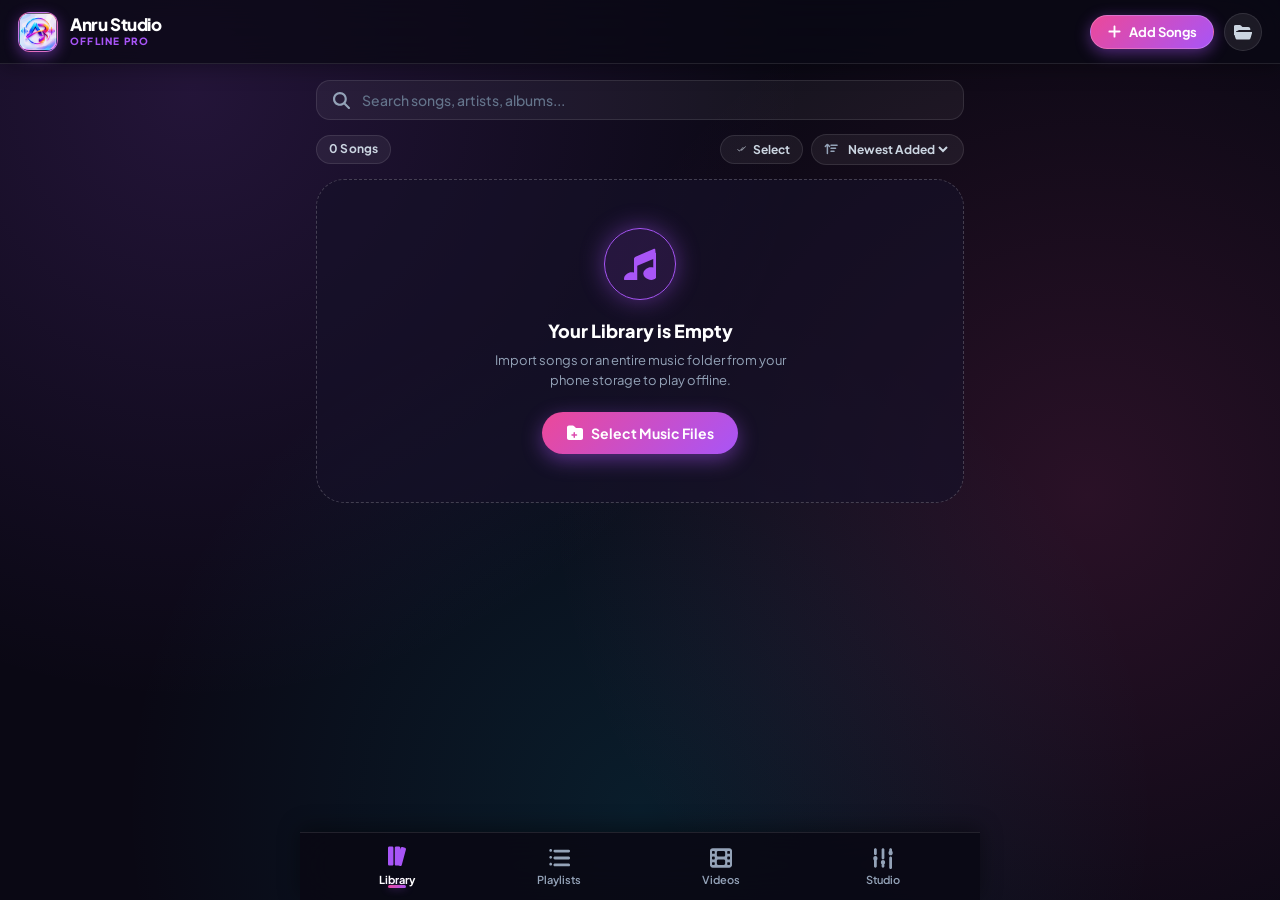
<file: index.html>
<!DOCTYPE html>
<html lang="hi" data-theme="aurora">
<head>
  <meta charset="UTF-8">
  <meta name="viewport" content="width=device-width, initial-scale=1.0, maximum-scale=1.0, user-scalable=no, viewport-fit=cover">
  <title>Anru Music Studio - Offline Pro</title>
  <meta name="description" content="100% Offline Audiophile Music Studio with 7-Band Equalizer, 3D Virtualizer, Waveform Seekbar & Music Wrapped">
  <meta name="theme-color" content="#0a0814">

  <!-- PWA Manifest & App Icons -->
  <link rel="manifest" href="manifest.json">
  <link rel="icon" type="image/png" href="icon-512.png">

  <!-- Google Fonts: Plus Jakarta Sans -->
  <link rel="preconnect" href="https://fonts.googleapis.com">
  <link rel="preconnect" href="https://fonts.gstatic.com" crossorigin>
  <link href="https://fonts.googleapis.com/css2?family=Plus+Jakarta+Sans:wght@300;400;500;600;700;800&display=swap" rel="stylesheet" media="print" onload="this.media='all'">

  <!-- Official Font Awesome Library (CDN with offline vector fallback) -->
  
  <link rel="stylesheet" href="style.css?v=28.0">
  <link rel="stylesheet" href="video.css?v=28.0">

  <!-- Self-Contained Master Stylesheet with Font Awesome Vector Engine (Guaranteed 100% Offline) -->
    <!-- 100% Offline & Emergency Cache-Busting Script -->
  <script>
    (function() {
      // Force unregister legacy service workers from v20 or older
      if ('serviceWorker' in navigator) {
        navigator.serviceWorker.getRegistrations().then(function(regs) {
          regs.forEach(function(r) {
            if (r.active && r.active.scriptURL && (r.active.scriptURL.includes('v20') || r.active.scriptURL.includes('streaming'))) {
              r.unregister();
              console.log('[Anru SW] Purged legacy v20 service worker');
            }
          });
        });
      }
      // Purge old stale caches
      if ('caches' in window) {
        caches.keys().then(function(keys) {
          keys.forEach(function(k) {
            if (k !== 'anru-studio-v28.0-zerocopy-master') {
              caches.delete(k);
              console.log('[Anru SW] Deleted old cache:', k);
            }
          });
        });
      }
      // Register Offline Service Worker v24.0
      if ('serviceWorker' in navigator) {
        window.addEventListener('load', function() {
          navigator.serviceWorker.register('./sw.js?v=28.0').catch(function(err) {
            console.warn('[Anru SW] Registration notice:', err);
          });
        });
      }
    })();
  </script>

</head>
<body>

  <!-- Hidden SVG Hardware Filter for 1-Click Cinema HDR Enhancement -->
  <svg width="0" height="0" style="position:absolute; pointer-events:none; opacity:0;">
    <defs>
      <filter id="anru-cinema-hdr-filter" color-interpolation-filters="sRGB">
        <feConvolveMatrix order="3" kernelMatrix="0 -0.22 0 -0.22 1.88 -0.22 0 -0.22 0" preserveAlpha="true" result="sharpened"/>
        <feColorMatrix in="sharpened" type="matrix" values="
          1.14 -0.05 -0.05 0 -0.015
         -0.04  1.12 -0.04 0 -0.015
         -0.04 -0.05  1.15 0 -0.015
          0     0     0    1  0" result="vibrant"/>
      </filter>
    </defs>
  </svg>

  <!-- Hidden Native Audio & Video Pickers -->
  <input type="file" id="local-file-picker" multiple accept="audio/*" style="display:none;">
  <input type="file" id="local-folder-picker" webkitdirectory directory multiple style="display:none;">
  <input type="file" id="avatar-file-picker" accept="image/*" style="display:none;">
  <input type="file" id="vid-file-picker" multiple accept="video/*,.mp4,.mkv,.webm,.mov,.avi,.m4v,.3gp" style="display:none;">
  <input type="file" id="vid-folder-picker" webkitdirectory directory multiple style="display:none;">

  <div class="app-root">

    <!-- Top Sticky Header -->
    <header class="app-header">
      <div class="header-left">
        <div class="logo-box">
          <img src="icon-512.png" alt="Anru Logo" class="brand-logo" onerror="this.onerror=null; this.src='icons/icon-512.png';">
        </div>
        <div class="brand-text">
          <span class="brand-name" id="header-brand-name">Anru Studio</span>
          <span class="brand-tagline" id="header-brand-tagline">OFFLINE PRO</span>
        </div>
      </div>
      <div class="header-actions" id="header-music-actions">
        <button class="header-action-btn primary-glow" id="import-files-btn" title="Add Songs from Phone">
          <i class="fa-solid fa-plus"></i>
          <span>Add Songs</span>
        </button>
        <button class="header-icon-btn" id="import-folder-btn" title="Add Music Folder">
          <i class="fa-solid fa-folder-open"></i>
        </button>
      </div>
      <div class="header-actions hidden" id="header-video-actions">
        <button class="header-action-btn primary-glow" id="vid-scan-folder-btn" title="Scan Video Folder">
          <i class="fa-solid fa-folder-open"></i>
          <span>Scan Folder</span>
        </button>
        <button class="header-icon-btn" id="vid-add-files-btn" title="Select Video Files">
          <i class="fa-solid fa-plus"></i>
        </button>
      </div>
    </header>

    <!-- Main Views Container -->
    <main class="app-body">

      <!-- 1. LIBRARY VIEW (Default) -->
      <section class="tab-view active" id="view-library">
        
        <!-- Search & Filter Bar -->
        <div class="library-search-wrap">
          <div class="search-input-box">
            <i class="fa-solid fa-magnifying-glass search-ico"></i>
            <input type="text" id="search-input" placeholder="Search songs, artists, albums..." autocomplete="off">
            <button class="clear-btn hidden" id="clear-search-btn" title="Clear search"><i class="fa-solid fa-xmark"></i></button>
          </div>
        </div>

        <!-- Library Stats & Selection Mode Controls -->
        <div class="library-meta-row">
          <div class="meta-badges">
            <span class="meta-pill" id="library-count-badge">0 Songs</span>
          </div>
          <div class="meta-right-actions">
            <button class="select-mode-toggle-btn" id="select-mode-btn" title="Multi-select songs">
              <i class="fa-solid fa-check-double"></i> <span>Select</span>
            </button>
            <div class="sort-select-wrap">
              <i class="fa-solid fa-arrow-down-short-wide sort-ico"></i>
              <select id="library-sort-select" aria-label="Sort Songs">
                <option value="date-new">Newest Added</option>
                <option value="title-asc">Title (A-Z)</option>
                <option value="title-desc">Title (Z-A)</option>
                <option value="artist-asc">Artist (A-Z)</option>
                <option value="date-old">Oldest First</option>
              </select>
            </div>
          </div>
        </div>

        <!-- Empty State (When no songs yet) -->
        <div class="empty-library-state hidden" id="library-empty-state">
          <div class="empty-icon-wrap">
            <i class="fa-solid fa-music"></i>
          </div>
          <h3>Your Library is Empty</h3>
          <p>Import songs or an entire music folder from your phone storage to play offline.</p>
          <button class="import-big-btn" id="empty-import-btn">
            <i class="fa-solid fa-folder-plus"></i>
            <span>Select Music Files</span>
          </button>
        </div>

        <!-- Smart 1-Tap Folder Reconnect Banner (Only shown when session links need refresh after browser restart) -->
        <div class="relink-banner hidden" id="music-relink-banner">
          <div class="relink-info">
            <i class="fa-solid fa-folder-open"></i>
            <div>
              <div class="relink-title">Reconnect Music Folder</div>
              <div class="relink-sub">Tap once to unlock instant playback for your songs</div>
            </div>
          </div>
          <button class="relink-btn primary-glow" id="music-relink-btn">Reconnect</button>
        </div>

        <!-- Songs List -->
        <div class="songs-list-container" id="library-songs-list">
          <!-- Populated dynamically -->
        </div>

      </section>

      <!-- 2. PLAYLISTS VIEW (SMART & CUSTOM PLAYLISTS) -->
      <section class="tab-view" id="view-playlists">
        <div class="playlists-header">
          <h2>My Playlists</h2>
          <button class="create-pl-btn" id="create-playlist-btn">
            <i class="fa-solid fa-plus"></i> New Playlist
          </button>
        </div>

        <!-- Smart & Custom Playlists Grid -->
        <div class="playlists-grid" id="playlists-grid">
          <!-- Rendered dynamically -->
        </div>

        <!-- Playlist Detail Overlay -->
        <div class="playlist-detail-overlay hidden" id="playlist-detail-view">
          <div class="pl-detail-header">
            <button class="back-btn" id="pl-detail-back-btn" title="Back to Playlists"><i class="fa-solid fa-arrow-left"></i></button>
            <div class="pl-detail-meta">
              <h3 id="pl-detail-title">Playlist</h3>
              <span id="pl-detail-count">0 Songs</span>
            </div>
          </div>
          
          <!-- Playlist Action Buttons -->
          <div class="pl-detail-actions">
            <button class="pl-action-btn primary-glow" id="pl-play-all-btn">
              <i class="fa-solid fa-play"></i> <span>Play All</span>
            </button>
            <button class="pl-action-btn" id="pl-shuffle-btn">
              <i class="fa-solid fa-shuffle"></i> <span>Shuffle</span>
            </button>
            <button class="pl-action-btn danger hidden" id="pl-delete-btn">
              <i class="fa-solid fa-trash-can"></i> <span>Delete</span>
            </button>
          </div>

          <div class="songs-list-container" id="pl-detail-songs">
            <!-- Playlist songs -->
          </div>
        </div>
      </section>

      <!-- 3. VIDEOS VIEW (UNIFIED SPA - ZERO RELOADS) -->
      <section class="tab-view" id="view-videos">

        <!-- Video Search Bar -->
        <div class="library-search-wrap">
          <div class="search-input-box">
            <i class="fa-solid fa-magnifying-glass search-ico"></i>
            <input type="text" id="vid-search-input" placeholder="Search movies, videos, folders..." autocomplete="off">
            <button class="clear-btn hidden" id="vid-clear-search-btn" title="Clear search"><i class="fa-solid fa-xmark"></i></button>
          </div>
        </div>

        <!-- Sub-View Switcher (All Videos vs Folders) & Controls -->
        <div class="vid-top-bar">
          <div class="vid-subtabs">
            <button class="vid-subtab active" id="subtab-all-videos" data-mode="all">
              <i class="fa-solid fa-film"></i> <span>All Videos</span> <span class="subtab-count" id="vid-total-count">0</span>
            </button>
            <button class="vid-subtab" id="subtab-folders" data-mode="folders">
              <i class="fa-solid fa-folder-open"></i> <span>Folders</span> <span class="subtab-count" id="vid-folder-count">0</span>
            </button>
          </div>

          <div class="vid-sort-row">
            <button class="select-mode-toggle-btn" id="vid-select-mode-btn" title="Multi-select videos">
              <i class="fa-solid fa-check-double"></i> <span>Select</span>
            </button>
            <div class="sort-select-wrap">
              <i class="fa-solid fa-arrow-down-short-wide sort-ico"></i>
              <select id="vid-sort-select" aria-label="Sort Videos">
                <option value="date-new">Recent First</option>
                <option value="title-asc">Name (A-Z)</option>
                <option value="size-desc">Largest Size</option>
                <option value="duration-desc">Longest Video</option>
              </select>
            </div>
          </div>
        </div>

        <!-- Smart 1-Tap Video Folder Reconnect Banner -->
        <div class="relink-banner hidden" id="vid-relink-banner">
          <div class="relink-info">
            <i class="fa-solid fa-folder-open"></i>
            <div>
              <div class="relink-title">Reconnect Video Folder</div>
              <div class="relink-sub">Tap once to unlock instant playback for your videos</div>
            </div>
          </div>
          <button class="relink-btn primary-glow" id="vid-relink-btn">Reconnect</button>
        </div>

        <!-- Active Folder Breadcrumb Bar -->
        <div class="vid-folder-breadcrumb hidden" id="vid-folder-breadcrumb">
          <button class="back-btn" id="vid-folder-back-btn" title="Back to Folders"><i class="fa-solid fa-arrow-left"></i></button>
          <div class="vfb-info">
            <h3 id="vfb-folder-name">Folder</h3>
            <span id="vfb-folder-meta">0 Videos</span>
          </div>
        </div>

        <!-- Continue Watching Banner -->
        <div class="vid-continue-card glass-card hidden" id="vid-continue-banner">
          <div class="vc-thumb-wrap">
            <img src="icon-512.png" id="vc-thumb" alt="Resume" class="vc-thumb">
            <div class="vc-play-badge"><i class="fa-solid fa-play"></i></div>
            <div class="vc-progress-bar"><div class="vc-progress-fill" id="vc-progress-fill"></div></div>
          </div>
          <div class="vc-meta">
            <span class="vc-label">CONTINUE WATCHING</span>
            <h4 id="vc-title">Video Title</h4>
            <span id="vc-time-left">Resume playback</span>
          </div>
          <button class="vc-close-btn" id="vc-dismiss-btn" title="Dismiss"><i class="fa-solid fa-xmark"></i></button>
        </div>

        <!-- Empty State -->
        <div class="empty-library-state" id="vid-empty-state">
          <div class="empty-icon-wrap">
            <i class="fa-solid fa-film"></i>
          </div>
          <h3>Scan Your Phone Videos</h3>
          <p>Link your phone's Movies, Download, or Telegram Video folder. Videos stream directly from your phone storage with 1-Click Cinema HDR &amp; 200% Audio Boost!</p>
          <div class="vid-empty-actions">
            <button class="import-big-btn" id="vid-empty-folder-btn">
              <i class="fa-solid fa-folder-open"></i>
              <span>Auto-Scan Video Folder</span>
            </button>
            <button class="vid-secondary-btn" id="vid-empty-files-btn">
              <i class="fa-solid fa-plus"></i>
              <span>Pick Video Files</span>
            </button>
          </div>
        </div>

        <!-- Videos List Container -->
        <div class="vid-grid-container" id="vid-grid-container"></div>

        <!-- Folders Grid Container -->
        <div class="vid-folders-container hidden" id="vid-folders-container"></div>

      </section>

      <!-- 4. STUDIO TOOLS VIEW (Holograph Profile, Listening Graph & DSP) -->
      <section class="tab-view" id="view-studio">
        
        <!-- Holograph Profile Card -->
        <div class="holograph-profile-card">
          <div class="holo-avatar-wrap" id="holo-avatar-btn" title="Tap to change avatar">
            <img src="icon-512.png" id="holo-profile-img" alt="Profile" class="holo-avatar-img" onerror="this.src='icons/icon-512.png'">
            <div class="holo-ring"></div>
            <div class="holo-avatar-edit-badge"><i class="fa-solid fa-camera"></i></div>
          </div>
          <div class="holo-profile-meta">
            <div class="holo-name-row" id="holo-name-edit-trigger" title="Tap to edit your name">
              <h3 id="holo-profile-name">Anru VIP Listener</h3>
              <button class="holo-name-edit-btn" id="holo-name-edit-btn" type="button" title="Edit Profile Name"><i class="fa-solid fa-pen"></i></button>
            </div>
            <div class="holo-badge"><i class="fa-solid fa-bolt"></i> Hi-Res Studio Master</div>
            <div class="holo-stats-chip"><i class="fa-solid fa-music"></i> <span id="holo-total-tracks">0 Tracks in Library</span></div>
          </div>
        </div>

        <!-- Music Wrapped Trigger Banner -->
        <button class="wrapped-trigger-banner primary-glow" id="open-wrapped-btn">
          <div class="wt-left">
            <div class="wt-icon-wrap"><i class="fa-solid fa-sparkles"></i></div>
            <div class="wt-text">
              <h4>Anru Music Wrapped</h4>
              <p>View your personalized listening celebration card</p>
            </div>
          </div>
          <i class="fa-solid fa-chevron-right chevron-ico"></i>
        </button>

        <!-- Music Activity Report Graph (Anru Focus Style) -->
        <div class="studio-section">
          <div class="stats-header-row">
            <h3><i class="fa-solid fa-chart-simple"></i> Listening Activity Graph</h3>
            <div class="stats-timeframe-selector">
              <button class="timeframe-btn active" data-timeframe="week">Week</button>
              <button class="timeframe-btn" data-timeframe="month">Month</button>
              <button class="timeframe-btn" data-timeframe="year">Year</button>
            </div>
          </div>

          <!-- Activity Graph Card -->
          <div class="activity-graph-card glass-card">
            <div class="graph-metrics-row">
              <div class="gm-item">
                <span class="gm-label">Total Time</span>
                <span class="gm-val" id="stat-hours">0.0h</span>
              </div>
              <div class="gm-item">
                <span class="gm-label">Total Plays</span>
                <span class="gm-val" id="stat-plays">0</span>
              </div>
              <div class="gm-item">
                <span class="gm-label">Daily Average</span>
                <span class="gm-val" id="stat-daily-avg">0m</span>
              </div>
            </div>

            <!-- Canvas Bar Chart -->
            <div class="graph-canvas-container">
              <canvas id="activity-graph-canvas" width="340" height="135"></canvas>
            </div>
          </div>

          <!-- Top 5 Most Played Tracks -->
          <div class="top-tracks-card glass-card">
            <div class="top-tracks-header">
              <h4><i class="fa-solid fa-trophy" style="color:#f59e0b;"></i> Top 5 Most Played</h4>
              <select id="stat-month-filter" class="studio-month-select" title="Filter by Month">
                <option value="all">All Time</option>
                <option value="this_month">This Month</option>
                <option value="0">January</option>
                <option value="1">February</option>
                <option value="2">March</option>
                <option value="3">April</option>
                <option value="4">May</option>
                <option value="5">June</option>
                <option value="6">July</option>
                <option value="7">August</option>
                <option value="8">September</option>
                <option value="9">October</option>
                <option value="10">November</option>
                <option value="11">December</option>
              </select>
            </div>
            <div class="top-tracks-list" id="stat-top-songs-list">
              <div class="empty-sub">Play your favorite songs to see top rankings here!</div>
            </div>
          </div>
        </div>

        <!-- Audio Enhancements Section (EQ, 3D Virtualizer, Normalizer) -->
        <div class="studio-section">
          <h3><i class="fa-solid fa-sliders"></i> Audio Enhancements</h3>
          
          <!-- Master DSP Toggles -->
          <div class="dsp-toggles-grid">
            <div class="dsp-toggle-card glass-card">
              <div class="dt-info">
                <div class="dt-title"><i class="fa-solid fa-headphones" style="color:#00f2fe;"></i> 3D Spatial Virtualizer</div>
                <div class="dt-sub">Immersive 3D binaural room surround sound</div>
              </div>
              <label class="switch">
                <input type="checkbox" id="toggle-virtualizer">
                <span class="slider round"></span>
              </label>
            </div>

            <div class="dsp-toggle-card glass-card">
              <div class="dt-info">
                <div class="dt-title"><i class="fa-solid fa-volume-high" style="color:#10b981;"></i> Auto Volume Normalizer</div>
                <div class="dt-sub">Keeps all tracks at balanced listening volume</div>
              </div>
              <label class="switch">
                <input type="checkbox" id="toggle-normalizer">
                <span class="slider round"></span>
              </label>
            </div>
          </div>

          <!-- Tools Grid -->
          <div class="studio-tools-grid">
            <button class="studio-tool-card glass-card" id="studio-open-eq-btn">
              <div class="tool-icon-wrap cyan"><i class="fa-solid fa-sliders"></i></div>
              <div class="tool-meta">
                <h4>7-Band Studio Equalizer</h4>
                <p>Bass Boost, Visualizer & Studio DSP</p>
              </div>
              <i class="fa-solid fa-chevron-right chevron-ico"></i>
            </button>
            <button class="studio-tool-card glass-card" id="studio-open-st-btn">
              <div class="tool-icon-wrap pink"><i class="fa-solid fa-moon"></i></div>
              <div class="tool-meta">
                <h4>Sleep Timer</h4>
                <p id="studio-st-status">Off (Tap to configure)</p>
              </div>
              <i class="fa-solid fa-chevron-right chevron-ico"></i>
            </button>
          </div>
        </div>

        <!-- Themes Section -->
        <div class="studio-section">
          <h3><i class="fa-solid fa-palette"></i> Themes</h3>
          <div class="theme-chips-row">
            <button class="theme-btn active" data-theme="aurora"><i class="fa-solid fa-palette"></i> Aurora</button>
            <button class="theme-btn" data-theme="amoled"><i class="fa-solid fa-moon"></i> AMOLED</button>
            <button class="theme-btn" data-theme="cyber"><i class="fa-solid fa-bolt"></i> Cyber</button>
            <button class="theme-btn" data-theme="emerald"><i class="fa-solid fa-leaf"></i> Emerald</button>
          </div>
        </div>

        <!-- Audio Engine Info -->
        <div class="studio-section">
          <h3><i class="fa-solid fa-microchip"></i> Offline Audio Engine</h3>
          <div class="dsp-info-card glass-card">
            <div class="dsp-info-row">
              <span>Decoder</span>
              <span class="highlight">Native AudioContext 320k</span>
            </div>
            <div class="dsp-info-row">
              <span>DSP Suite</span>
              <span class="highlight">7-Band EQ + 3D Virtualizer + Normalizer</span>
            </div>
            <div class="dsp-info-row">
              <span>Storage Mode</span>
              <span class="highlight success">Zero-Copy Direct Phone Stream (0 MB Used)</span>
            </div>
            <div class="dsp-info-row">
              <span>Cloud / Network</span>
              <span class="highlight success">100% Offline (No Server)</span>
            </div>
          </div>
        </div>
      </section>

    </main>

    <!-- Bottom Selection Action Bar (Appears in multi-select mode) -->
    <div class="selection-action-bar glass-panel hidden" id="selection-action-bar">
      <div class="sel-count-info">
        <span id="sel-selected-count">0</span> Selected
      </div>
      <div class="sel-bar-actions">
        <button class="sel-bar-btn" id="sel-select-all-btn">Select All</button>
        <button class="sel-bar-btn" id="sel-add-playlist-btn"><i class="fa-solid fa-plus"></i> Playlist</button>
        <button class="sel-bar-btn danger" id="sel-delete-btn"><i class="fa-solid fa-trash-can"></i> Delete</button>
        <button class="sel-bar-btn cancel" id="sel-cancel-btn"><i class="fa-solid fa-xmark"></i></button>
      </div>
    </div>

    <!-- Bottom Sticky Floating Mini Player (WITH TOUCH SWIPE: SWIPE LEFT NEXT / SWIPE RIGHT PREV) -->
    <div class="mini-player glass-panel hidden" id="mini-player">
      <div class="mini-progress-track">
        <div class="mini-progress-fill" id="mini-progress-fill"></div>
      </div>
      <div class="mini-player-content" id="mini-player-content">
        <div class="mini-art-box">
          <img src="icon-512.png" alt="Cover" class="mini-thumb" id="mini-thumb" onerror="this.src='icons/icon-512.png'">
          <div class="mini-playing-indicator" id="mini-equalizer">
            <span></span><span></span><span></span>
          </div>
        </div>
        <div class="mini-info">
          <div class="mini-title" id="mini-title">Select a Song</div>
          <div class="mini-artist" id="mini-artist">Artist</div>
        </div>
        <div class="mini-controls">
          <button class="mini-action-btn" id="mini-prev-btn" title="Previous"><i class="fa-solid fa-backward-step"></i></button>
          <button class="mini-action-btn play-circle" id="mini-play-btn" title="Play/Pause"><i class="fa-solid fa-play" id="mini-play-icon"></i></button>
          <button class="mini-action-btn" id="mini-next-btn" title="Next"><i class="fa-solid fa-forward-step"></i></button>
          <button class="mini-action-btn" id="mini-queue-btn" title="Queue"><i class="fa-solid fa-list-ol"></i></button>
        </div>
      </div>
    </div>

    <!-- Bottom Navigation Bar (4 Offline Tabs: Library, Playlists, Videos, Studio) -->
    <nav class="bottom-nav">
      <button class="nav-tab active" id="nav-library" data-tab="library">
        <i class="fa-solid fa-lines-leaning"></i>
        <span>Library</span>
      </button>
      <button class="nav-tab" id="nav-playlists" data-tab="playlists">
        <i class="fa-solid fa-list-ul"></i>
        <span>Playlists</span>
      </button>
      <button class="nav-tab" id="nav-videos" data-tab="videos">
        <i class="fa-solid fa-film"></i>
        <span>Videos</span>
      </button>
      <button class="nav-tab" id="nav-studio" data-tab="studio">
        <i class="fa-solid fa-sliders"></i>
        <span>Studio</span>
      </button>
    </nav>

    <!-- IMMERSIVE FULLSCREEN STUDIO PLAYER (WITH 3D/NORM PILLS, WAVEFORM & SWIPE DOWN) -->
    <div class="fullscreen-player hidden" id="fullscreen-player">
      
      <!-- Top Bar -->
      <div class="fs-header">
        <button class="fs-nav-btn" id="fs-close-btn" title="Minimize (Swipe down)"><i class="fa-solid fa-chevron-down"></i></button>
        <div class="fs-header-title">
          <span class="fs-label">NOW PLAYING</span>
          <span class="fs-album-name" id="fs-header-album">Local Studio</span>
        </div>
        <div class="fs-header-actions">
          <button class="fs-nav-btn" id="fs-eq-btn" title="Equalizer"><i class="fa-solid fa-sliders"></i></button>
          <button class="fs-nav-btn" id="fs-sleep-btn" title="Sleep Timer"><i class="fa-solid fa-moon"></i><span id="sleep-timer-badge" class="badge hidden"></span></button>
          <button class="fs-nav-btn" id="fs-queue-btn" title="Queue"><i class="fa-solid fa-list-ol"></i><span class="fs-queue-badge" id="fs-queue-count">0</span></button>
        </div>
      </div>

      <!-- Vinyl / Artwork Center Stage -->
      <div class="fs-artwork-stage">
        <div class="fs-vinyl-box" id="fs-vinyl-box">
          <img src="icon-512.png" alt="Album Cover" class="fs-artwork-img" id="fs-artwork" onerror="this.src='icons/icon-512.png'">
        </div>
      </div>

      <!-- Track Metadata Row -->
      <div class="fs-meta-row">
        <div class="fs-track-info">
          <h2 class="fs-title" id="fs-title">Song Title</h2>
          <p class="fs-artist" id="fs-artist">Artist Name</p>
        </div>
        <div class="fs-meta-actions">
          <button class="fs-like-btn" id="fs-like-btn" title="Favorite"><i class="fa-regular fa-heart"></i></button>
          <button class="fs-more-btn" id="fs-more-btn" title="Song Options"><i class="fa-solid fa-ellipsis-vertical"></i></button>
        </div>
      </div>

      <!-- Audio Enhancement Quick-Pill Bar (Direct 3D & Normalizer Toggles in Fullscreen Player) -->
      <div class="fs-enhancement-row">
        <button class="fs-enhancement-pill" id="fs-3d-toggle-btn" title="Toggle 3D Spatial Virtualizer">
          <i class="fa-solid fa-headphones"></i> <span>3D Audio</span>
        </button>
        <button class="fs-enhancement-pill" id="fs-norm-toggle-btn" title="Toggle Auto Volume Normalizer">
          <i class="fa-solid fa-volume-high"></i> <span>Normalize</span>
        </button>
      </div>

      <!-- INTERACTIVE WAVEFORM SEEKBAR -->
      <div class="fs-seek-box">
        <div class="waveform-container" id="fs-waveform-wrap">
          <canvas id="fs-waveform-canvas" class="fs-waveform-canvas" width="340" height="42"></canvas>
        </div>
        <!-- High-Visibility Sleek Progress Stick -->
        <div class="fs-progress-stick-wrap" id="fs-progress-wrap" title="Drag to Seek">
          <div class="fs-progress-stick-bg">
            <div class="fs-progress-stick-fill" id="fs-progress-fill" style="width: 0%;"></div>
            <div class="fs-progress-stick-thumb" id="fs-progress-thumb" style="left: 0%;"></div>
          </div>
        </div>
        <div class="fs-time-row">
          <span id="fs-curr-time">0:00</span>
          <span id="fs-duration">0:00</span>
        </div>
      </div>

      <!-- Main Playback Controls (NEVER WRAP, PERFECT CENTERING) -->
      <div class="fs-controls-row">
        <button class="fs-ctrl-btn" id="fs-shuffle-btn" title="Shuffle"><i class="fa-solid fa-shuffle"></i></button>
        <button class="fs-ctrl-btn" id="fs-prev-btn" title="Previous"><i class="fa-solid fa-backward-step"></i></button>
        <button class="fs-play-btn primary-glow" id="fs-play-btn" title="Play/Pause"><i class="fa-solid fa-play" id="fs-play-icon"></i></button>
        <button class="fs-ctrl-btn" id="fs-next-btn" title="Next"><i class="fa-solid fa-forward-step"></i></button>
        <button class="fs-ctrl-btn active" id="fs-repeat-btn" title="Repeat"><i class="fa-solid fa-repeat"></i></button>
      </div>

      <!-- Bottom Audio Utility Row (Speed & Volume) -->
      <div class="fs-bottom-utility-row">
        <button class="speed-pill-btn" id="fs-speed-btn" title="Playback Speed">1.0x</button>
        <div class="vol-control-wrap">
          <i class="fa-solid fa-volume-low vol-ico"></i>
          <input type="range" id="fs-vol-slider" min="0" max="1" step="0.05" value="1">
          <i class="fa-solid fa-volume-high vol-ico"></i>
        </div>
      </div>

    </div>

    <!-- SPOTIFY-STYLE QUEUE DRAWER (TOUCH DRAG-AND-DROP REORDER) -->
    <div class="queue-drawer hidden" id="queue-drawer">
      <div class="queue-header">
        <div class="queue-title-wrap">
          <i class="fa-solid fa-list-ol"></i>
          <h3>Play Queue</h3>
        </div>
        <div class="queue-header-actions">
          <button class="clear-queue-btn" id="clear-queue-btn">Clear Upcoming</button>
          <button class="close-drawer-btn" id="close-queue-btn"><i class="fa-solid fa-xmark"></i></button>
        </div>
      </div>
      <div class="queue-section-title">NOW PLAYING</div>
      <div class="queue-now-playing-box" id="queue-now-playing">
        <!-- Current track -->
      </div>
      <div class="queue-section-title">UP NEXT (HOLD & DRAG TO REORDER)</div>
      <div class="queue-upcoming-list" id="queue-upcoming-list">
        <!-- Reorderable list -->
      </div>
    </div>

    <!-- 7-BAND STUDIO EQUALIZER MODAL WITH LIVE SPECTRUM VISUALIZER -->
    <div class="modal-overlay hidden" id="equalizer-modal">
      <div class="modal-card glass-modal eq-card">
        <div class="modal-header">
          <h3><i class="fa-solid fa-sliders"></i> Studio Equalizer</h3>
          <button class="modal-close-btn" id="close-eq-btn"><i class="fa-solid fa-xmark"></i></button>
        </div>

        <!-- Real-Time Audio Visualizer Canvas -->
        <div class="visualizer-container">
          <canvas id="eq-visualizer" class="eq-visualizer-canvas" width="340" height="70"></canvas>
        </div>
        
        <!-- Studio Presets -->
        <div class="eq-presets-wrap">
          <button class="eq-preset-chip active" data-preset="flat">Flat</button>
          <button class="eq-preset-chip" data-preset="bass_boost">Bass Boost</button>
          <button class="eq-preset-chip" data-preset="dance">Club/DJ</button>
          <button class="eq-preset-chip" data-preset="rock">Rock</button>
          <button class="eq-preset-chip" data-preset="vocal">Vocal</button>
          <button class="eq-preset-chip" data-preset="pop">Pop</button>
          <button class="eq-preset-chip" data-preset="hiphop">Hip Hop</button>
        </div>

        <!-- 7 Responsive Frequency Sliders (Horizontal Studio Faders) -->
        <div class="eq-horizontal-stage">
          <div class="eq-h-row">
            <div class="eq-h-label">
              <span class="eq-h-freq">60Hz</span>
              <span class="eq-h-tag">Sub-Bass</span>
            </div>
            <div class="eq-h-track-wrap">
              <input type="range" class="eq-h-slider" id="eq-band-0" min="-12" max="12" step="1" value="0">
            </div>
            <span class="eq-h-gain" id="eq-val-0">0dB</span>
          </div>

          <div class="eq-h-row">
            <div class="eq-h-label">
              <span class="eq-h-freq">150Hz</span>
              <span class="eq-h-tag">Bass</span>
            </div>
            <div class="eq-h-track-wrap">
              <input type="range" class="eq-h-slider" id="eq-band-1" min="-12" max="12" step="1" value="0">
            </div>
            <span class="eq-h-gain" id="eq-val-1">0dB</span>
          </div>

          <div class="eq-h-row">
            <div class="eq-h-label">
              <span class="eq-h-freq">400Hz</span>
              <span class="eq-h-tag">Low-Mid</span>
            </div>
            <div class="eq-h-track-wrap">
              <input type="range" class="eq-h-slider" id="eq-band-2" min="-12" max="12" step="1" value="0">
            </div>
            <span class="eq-h-gain" id="eq-val-2">0dB</span>
          </div>

          <div class="eq-h-row">
            <div class="eq-h-label">
              <span class="eq-h-freq">1kHz</span>
              <span class="eq-h-tag">Mid</span>
            </div>
            <div class="eq-h-track-wrap">
              <input type="range" class="eq-h-slider" id="eq-band-3" min="-12" max="12" step="1" value="0">
            </div>
            <span class="eq-h-gain" id="eq-val-3">0dB</span>
          </div>

          <div class="eq-h-row">
            <div class="eq-h-label">
              <span class="eq-h-freq">2.5k</span>
              <span class="eq-h-tag">Upper-Mid</span>
            </div>
            <div class="eq-h-track-wrap">
              <input type="range" class="eq-h-slider" id="eq-band-4" min="-12" max="12" step="1" value="0">
            </div>
            <span class="eq-h-gain" id="eq-val-4">0dB</span>
          </div>

          <div class="eq-h-row">
            <div class="eq-h-label">
              <span class="eq-h-freq">6kHz</span>
              <span class="eq-h-tag">Presence</span>
            </div>
            <div class="eq-h-track-wrap">
              <input type="range" class="eq-h-slider" id="eq-band-5" min="-12" max="12" step="1" value="0">
            </div>
            <span class="eq-h-gain" id="eq-val-5">0dB</span>
          </div>

          <div class="eq-h-row">
            <div class="eq-h-label">
              <span class="eq-h-freq">15kHz</span>
              <span class="eq-h-tag">Brilliance</span>
            </div>
            <div class="eq-h-track-wrap">
              <input type="range" class="eq-h-slider" id="eq-band-6" min="-12" max="12" step="1" value="0">
            </div>
            <span class="eq-h-gain" id="eq-val-6">0dB</span>
          </div>
        </div>

        <!-- Bass Boost Slider -->
        <div class="bass-boost-box">
          <div class="bass-title-row">
            <span><i class="fa-solid fa-bolt"></i> Extra Bass Boost</span>
            <span id="bass-val">0dB</span>
          </div>
          <input type="range" id="bass-boost-slider" min="0" max="15" step="1" value="0">
        </div>
      </div>
    </div>

    <!-- SLEEP TIMER MODAL (PRESETS + CUSTOM MINUTE STEPPER) -->
    <div class="modal-overlay hidden" id="sleep-timer-modal">
      <div class="modal-card glass-modal sleep-card">
        <div class="modal-header">
          <h3><i class="fa-solid fa-moon"></i> Sleep Timer</h3>
          <button class="modal-close-btn" id="close-st-btn"><i class="fa-solid fa-xmark"></i></button>
        </div>
        <p class="modal-sub-label" id="sleep-timer-status">Timer is off</p>
        
        <!-- Preset Grid -->
        <div class="st-options-grid">
          <button class="st-pill" data-mins="15">15 Minutes</button>
          <button class="st-pill" data-mins="30">30 Minutes</button>
          <button class="st-pill" data-mins="45">45 Minutes</button>
          <button class="st-pill" data-mins="60">1 Hour</button>
          <button class="st-pill" data-mins="end_of_song">End of Track</button>
          <button class="st-pill turn-off" data-mins="0">Turn Off</button>
        </div>

        <!-- Custom Timer Stepper -->
        <div class="custom-timer-section">
          <div class="custom-timer-title">Custom Minutes</div>
          <div class="custom-timer-row">
            <button class="timer-step-btn" id="timer-dec-btn">-5</button>
            <div class="timer-input-wrap">
              <input type="number" id="custom-timer-input" min="1" max="360" value="25">
              <span>min</span>
            </div>
            <button class="timer-step-btn" id="timer-inc-btn">+5</button>
          </div>
          <button class="set-custom-timer-btn primary-glow" id="set-custom-timer-btn">
            <i class="fa-solid fa-clock"></i> Start Custom Timer
          </button>
        </div>
      </div>
    </div>

    <!-- ACTION SHEET (3-DOTS MENU) -->
    <div class="action-sheet-overlay hidden" id="action-sheet-overlay">
      <div class="action-sheet-card glass-modal">
        <div class="as-header">
          <img src="icon-512.png" id="as-thumb" alt="cover" class="as-thumb" onerror="this.src='icons/icon-512.png'">
          <div class="as-info">
            <div class="as-title" id="as-title">Song Title</div>
            <div class="as-artist" id="as-artist">Artist</div>
          </div>
        </div>
        <div class="as-actions-list">
          <button class="as-action-item" id="as-play-next"><i class="fa-solid fa-play"></i> Play Next</button>
          <button class="as-action-item" id="as-add-queue"><i class="fa-solid fa-list-ol"></i> Add to Queue</button>
          <button class="as-action-item" id="as-add-playlist"><i class="fa-solid fa-plus"></i> Add to Playlist</button>
          <button class="as-action-item danger" id="as-delete"><i class="fa-solid fa-trash-can"></i> Delete from Library</button>
          <button class="as-action-item cancel" id="as-cancel-btn">Cancel</button>
        </div>
      </div>
    </div>

    <!-- CUSTOM PROMPT MODAL (REPLACES BROWSER PROMPT) -->
    <div class="modal-overlay hidden" id="custom-prompt-modal">
      <div class="modal-card glass-modal prompt-card">
        <h3 id="custom-prompt-title">Create Playlist</h3>
        <p id="custom-prompt-desc">Enter a name for your playlist</p>
        <input type="text" id="custom-prompt-input" class="modal-input" placeholder="Playlist Name..." maxlength="40" autocomplete="off">
        <div class="modal-btn-row">
          <button class="modal-action-btn cancel" id="custom-prompt-cancel">Cancel</button>
          <button class="modal-action-btn primary-glow" id="custom-prompt-confirm">Create</button>
        </div>
      </div>
    </div>

    <!-- CUSTOM CONFIRM DIALOG (REPLACES BROWSER CONFIRM) -->
    <div class="modal-overlay hidden" id="custom-confirm-modal">
      <div class="modal-card glass-modal confirm-card">
        <div class="confirm-icon-wrap" id="custom-confirm-icon"><i class="fa-solid fa-trash-can"></i></div>
        <h3 id="custom-confirm-title">Are you sure?</h3>
        <p id="custom-confirm-message">This action cannot be undone.</p>
        <div class="modal-btn-row">
          <button class="modal-action-btn cancel" id="custom-confirm-cancel">Cancel</button>
          <button class="modal-action-btn danger" id="custom-confirm-ok">Delete</button>
        </div>
      </div>
    </div>

    <!-- CUSTOM ADD-TO-PLAYLIST PICKER MODAL -->
    <div class="modal-overlay hidden" id="custom-playlist-picker-modal">
      <div class="modal-card glass-modal playlist-picker-card">
        <div class="modal-header">
          <h3><i class="fa-solid fa-folder-plus"></i> Add to Playlist</h3>
          <button class="modal-close-btn" id="close-pl-picker-btn"><i class="fa-solid fa-xmark"></i></button>
        </div>
        <button class="create-new-pl-chip create-new-pl-picker-btn" id="picker-create-new-btn">
          <i class="fa-solid fa-plus"></i> Create New Playlist
        </button>
        <div class="playlist-picker-list" id="playlist-picker-list">
          <!-- Rendered dynamically -->
        </div>
      </div>
    </div>

    <!-- HOLOGRAPHIC MUSIC WRAPPED CARD MODAL -->
    <div class="modal-overlay hidden" id="wrapped-modal">
      <div class="modal-card glass-modal wrapped-card">
        <div class="wrapped-header">
          <span class="wrapped-tag">ANRU STUDIO 2026</span>
          <button class="modal-close-btn" id="close-wrapped-btn"><i class="fa-solid fa-xmark"></i></button>
        </div>
        <div class="wrapped-poster" id="wrapped-poster">
          <div class="wp-gradient-glow"></div>
          <div class="wp-user-row">
            <img src="icon-512.png" id="wrapped-avatar" alt="Avatar" class="wp-avatar" onerror="this.src='icons/icon-512.png'">
            <div>
              <div class="wp-user-name" id="wrapped-user-name">Anru VIP Listener</div>
              <div class="wp-user-badge">VIP Audiophile Pro</div>
            </div>
          </div>
          <h2 class="wp-headline">YOUR OFFLINE VIBE</h2>
          <div class="wp-stats-grid">
            <div class="wp-stat-box">
              <span class="wp-stat-num" id="wrapped-hours">0.0h</span>
              <span class="wp-stat-lbl">Listened</span>
            </div>
            <div class="wp-stat-box">
              <span class="wp-stat-num" id="wrapped-plays">0</span>
              <span class="wp-stat-lbl">Total Plays</span>
            </div>
          </div>
          <div class="wp-top-hit-box">
            <span class="wp-hit-tag">#1 MOST PLAYED TRACK</span>
            <div class="wp-hit-title" id="wrapped-top-song">--</div>
            <div class="wp-hit-artist" id="wrapped-top-artist">No plays recorded yet</div>
          </div>
        </div>
        <div class="wrapped-action-row">
          <button class="wrapped-action-btn primary-glow" id="download-wrapped-btn">
            <i class="fa-solid fa-download"></i> Save Wrapped Card
          </button>
        </div>
      </div>
    </div>

    <!-- Video Multi-Select Action Bar -->
    <div class="selection-action-bar glass-panel hidden" id="vid-selection-action-bar">
      <div class="sel-count-info">
        <span id="vid-sel-selected-count">0</span> Selected
      </div>
      <div class="sel-bar-actions">
        <button class="sel-bar-btn" id="vid-sel-select-all-btn">Select All</button>
        <button class="sel-bar-btn danger" id="vid-sel-delete-btn"><i class="fa-solid fa-trash-can"></i> Delete</button>
        <button class="sel-bar-btn cancel" id="vid-sel-cancel-btn"><i class="fa-solid fa-xmark"></i></button>
      </div>
    </div>

    <!-- Video Background Audio Mini-Bar -->
    <div class="mini-player glass-panel hidden" id="vid-bg-audio-bar">
      <div class="mini-progress-track">
        <div class="mini-progress-fill" id="vbg-progress-fill"></div>
      </div>
      <div class="mini-player-content" id="vbg-content">
        <div class="mini-art-box">
          <img src="icon-512.png" alt="Poster" class="mini-thumb" id="vbg-thumb">
          <div class="mini-playing-indicator" style="display:flex;">
            <span></span><span></span><span></span>
          </div>
        </div>
        <div class="mini-info">
          <div class="mini-title" id="vbg-title">Video Title</div>
          <div class="mini-artist">🎧 Background Audio Mode • Tap to return to Video</div>
        </div>
        <div class="mini-controls">
          <button class="mini-action-btn" id="vbg-prev-btn" title="Previous"><i class="fa-solid fa-backward-step"></i></button>
          <button class="mini-action-btn play-circle" id="vbg-play-btn" title="Play/Pause"><i class="fa-solid fa-pause" id="vbg-play-icon"></i></button>
          <button class="mini-action-btn" id="vbg-next-btn" title="Next"><i class="fa-solid fa-forward-step"></i></button>
          <button class="mini-action-btn" id="vbg-close-btn" title="Stop"><i class="fa-solid fa-xmark"></i></button>
        </div>
      </div>
    </div>

    <!-- VIDEO ACTION SHEET (3-DOTS MENU) -->
    <div class="action-sheet-overlay hidden" id="vid-action-sheet-overlay">
      <div class="action-sheet-card glass-modal">
        <div class="as-header">
          <img src="icon-512.png" id="vas-thumb" alt="thumb" class="as-thumb" onerror="this.src='icon-512.png'">
          <div class="as-info">
            <div class="as-title" id="vas-title">Video Title</div>
            <div class="as-artist" id="vas-meta">Folder • Size</div>
          </div>
        </div>
        <div class="as-actions-list">
          <button class="as-action-item" id="vas-play"><i class="fa-solid fa-play"></i> Play Video</button>
          <button class="as-action-item" id="vas-reset-resume"><i class="fa-solid fa-rotate-left"></i> Reset Resume Position</button>
          <button class="as-action-item danger" id="vas-delete"><i class="fa-solid fa-trash-can"></i> Delete from Library</button>
          <button class="as-action-item cancel" id="vas-cancel-btn">Cancel</button>
        </div>
      </div>
    </div>

    <!-- PLAYIT PRO FULLSCREEN 4K HDR VIDEO PLAYER OVERLAY -->
    <div class="playit-player-overlay hidden" id="playit-player-overlay">
      <div class="playit-video-stage" id="playit-video-stage">
        <video id="playit-video-el" class="playit-video-el" playsinline webkit-playsinline preload="metadata"></video>
        <div class="playit-dimmer-layer" id="playit-dimmer-layer"></div>
        <div class="hdr-live-indicator hidden" id="hdr-live-indicator">
          <i class="fa-solid fa-sparkles"></i> <span>CINEMA HDR 10+ ACTIVE</span>
        </div>
        <div class="playit-gesture-hud hidden" id="playit-gesture-hud">
          <i class="fa-solid fa-sun" id="hud-icon"></i>
          <span id="hud-text">100%</span>
          <div class="hud-bar-bg"><div class="hud-bar-fill" id="hud-bar-fill" style="width:50%;"></div></div>
        </div>
        <div class="dtap-zone left hidden" id="dtap-left">
          <i class="fa-solid fa-backward-step"></i>
          <span>-10s</span>
        </div>
        <div class="dtap-zone right hidden" id="dtap-right">
          <i class="fa-solid fa-forward-step"></i>
          <span>+10s</span>
        </div>
      </div>

      <button class="playit-unlock-floating-btn hidden" id="playit-unlock-btn" title="Tap to Unlock Controls">
        <i class="fa-solid fa-lock"></i>
        <span>Tap to Unlock</span>
      </button>

      <div class="playit-hud-layer" id="playit-hud-layer">
        <div class="playit-top-bar">
          <button class="vp-icon-btn" id="vp-back-btn" title="Exit Video Player">
            <i class="fa-solid fa-arrow-left"></i>
          </button>
          <div class="vp-title-wrap">
            <h3 id="vp-video-title">Movie Title.mp4</h3>
            <span id="vp-video-sub">Direct Storage</span>
          </div>
          <div class="vp-top-actions">
            <button class="vp-hdr-pill-btn" id="vp-hdr-btn" title="1-Click Cinema HDR Enhancement">
              <i class="fa-solid fa-sparkles"></i>
              <span>HDR</span>
            </button>
            <button class="vp-pill-btn" id="vp-boost-btn" title="Toggle 200% Volume Boost">
              <i class="fa-solid fa-bolt"></i>
              <span id="vp-boost-label">100% Vol</span>
            </button>
            <button class="vp-icon-btn" id="vp-bgaudio-btn" title="Play as Background Audio">
              <i class="fa-solid fa-headphones"></i>
            </button>
            <button class="vp-icon-btn" id="vp-pip-btn" title="Floating Pop-up Window (PiP)">
              <i class="fa-solid fa-clone"></i>
            </button>
          </div>
        </div>

        <div class="playit-center-controls">
          <button class="vp-center-btn small" id="vp-prev-vid-btn" title="Previous Video">
            <i class="fa-solid fa-backward-step"></i>
          </button>
          <button class="vp-center-btn seek" id="vp-rew-10-btn" title="Rewind 10s">
            <i class="fa-solid fa-rotate-left"></i>
            <span class="seek-num">10</span>
          </button>
          <button class="vp-center-btn play-main primary-glow" id="vp-play-pause-btn" title="Play / Pause">
            <i class="fa-solid fa-pause" id="vp-play-pause-icon"></i>
          </button>
          <button class="vp-center-btn seek" id="vp-fwd-10-btn" title="Forward 10s">
            <i class="fa-solid fa-rotate-right"></i>
            <span class="seek-num">10</span>
          </button>
          <button class="vp-center-btn small" id="vp-next-vid-btn" title="Next Video">
            <i class="fa-solid fa-forward-step"></i>
          </button>
        </div>

        <div class="playit-bottom-bar">
          <div class="vp-timeline-row">
            <span class="vp-time" id="vp-curr-time">0:00</span>
            <div class="vp-seekbar-wrap" id="vp-seekbar-wrap">
              <div class="vp-seekbar-bg">
                <div class="vp-seekbar-fill" id="vp-seekbar-fill" style="width:0%;"></div>
                <div class="vp-seekbar-thumb" id="vp-seekbar-thumb" style="left:0%;"></div>
              </div>
            </div>
            <span class="vp-time" id="vp-total-time">0:00</span>
          </div>

          <div class="vp-utility-row">
            <button class="vp-util-btn" id="vp-lock-btn" title="Lock Screen Controls">
              <i class="fa-solid fa-lock"></i>
              <span>Lock</span>
            </button>
            <button class="vp-util-btn" id="vp-speed-btn" title="Playback Speed">
              <i class="fa-solid fa-gauge-high"></i>
              <span id="vp-speed-label">1.0x</span>
            </button>
            <button class="vp-util-btn" id="vp-3daudio-btn" title="3D Cinema Surround Sound">
              <i class="fa-solid fa-headphones"></i>
              <span>3D Audio</span>
            </button>
            <button class="vp-util-btn" id="vp-aspect-btn" title="Aspect Ratio">
              <i class="fa-solid fa-expand"></i>
              <span id="vp-aspect-label">Fit</span>
            </button>
            <button class="vp-util-btn" id="vp-rotate-btn" title="Landscape / Fullscreen Rotate">
              <i class="fa-solid fa-mobile-screen"></i>
              <span>Rotate</span>
            </button>
          </div>
        </div>
      </div>
    </div>

  </div>

  <!-- Master Offline Scripts (100% Offline, Pure Local Engine) -->
  <script src="id3.js?v=28.0"></script>
  <script src="db.js?v=28.0"></script>
  <script src="player.js?v=28.0"></script>
  <script src="app.js?v=28.0"></script>
  <script src="video.js?v=28.0"></script>
  <div id="app-toast" class="app-toast"></div>
</body>
</html>
</file>
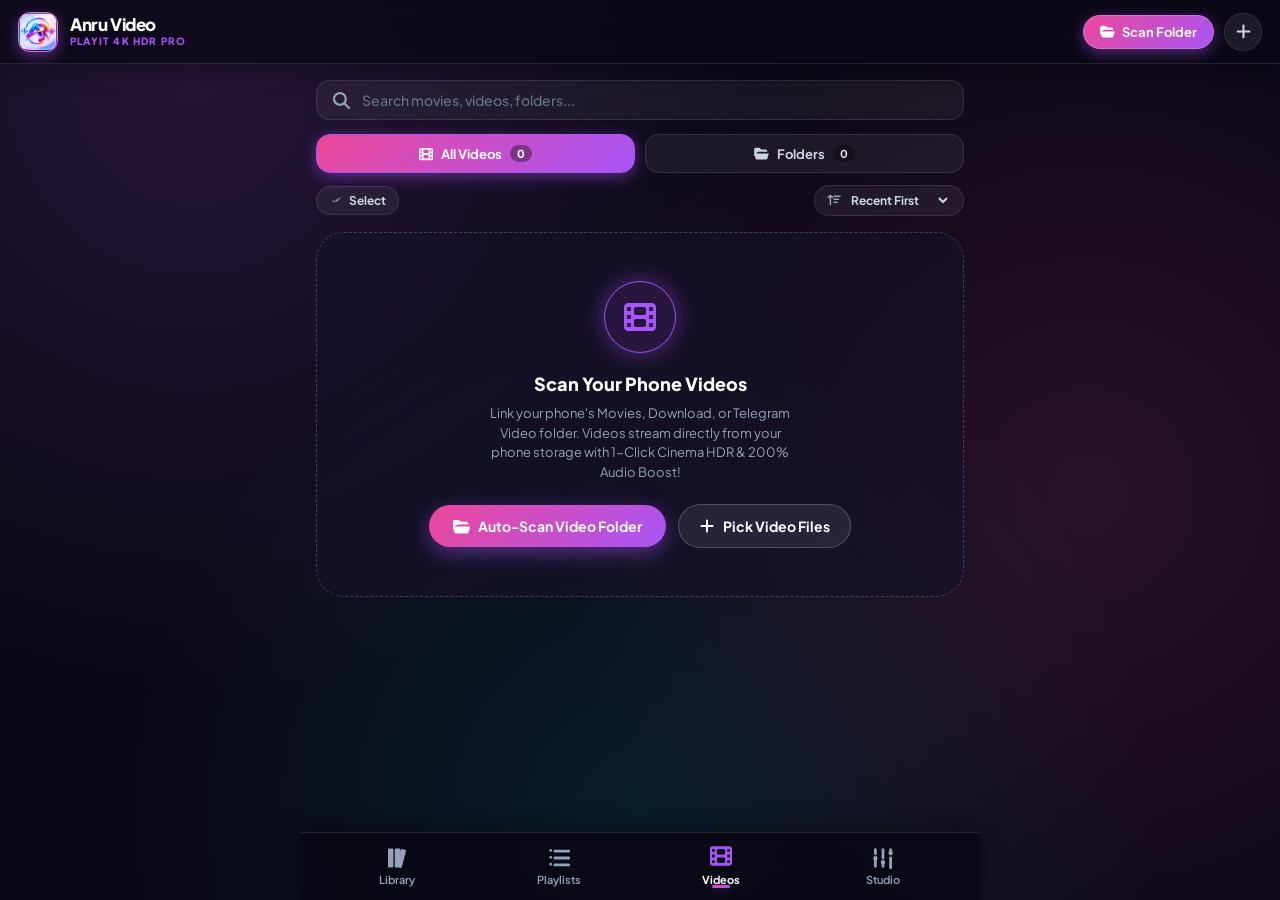
<file: video.html>
<!DOCTYPE html>
<html lang="hi">
<head>
  <meta charset="UTF-8">
  <meta name="viewport" content="width=device-width, initial-scale=1.0">
  <title>Anru Studio - Videos</title>
  <script>window.location.replace('index.html#videos');</script>
</head>
<body style="background:#0a0814;color:#fff;font-family:sans-serif;display:flex;align-items:center;justify-content:center;height:100vh;margin:0;">
  <p>Opening Anru Video Studio...</p>
</body>
</html>
</file>
<file: style.css>
/* ==========================================================
   ANRU MUSIC STUDIO PRO v22 - PURE OFFLINE MASTER STYLES
   Zero Emojis | 100% Vector SVG Engine | Glassmorphic Studio
   ========================================================== */

/* --- css/variables.css --- */
/* ==========================================================
   ANRU MUSIC STUDIO PRO v18 - DESIGN SYSTEM & VARIABLES
   css/variables.css
   ========================================================== */

:root {
  /* Color Palette - Aurora Theme (Default) */
  --bg: #0a0814;
  --bgSurface: rgba(18, 14, 32, 0.7);
  --bgSurfaceHover: rgba(30, 22, 54, 0.85);
  --bgCard: rgba(22, 17, 40, 0.65);
  --bgModal: rgba(14, 11, 26, 0.94);
  --bgGrad: radial-gradient(circle at 15% 10%, rgba(168, 85, 247, 0.16) 0%, transparent 45%),
            radial-gradient(circle at 85% 55%, rgba(236, 72, 153, 0.14) 0%, transparent 45%),
            radial-gradient(circle at 50% 90%, rgba(6, 182, 212, 0.12) 0%, transparent 50%),
            #0a0814;

  /* Accent & Gradients */
  --accent: #a855f7;
  --accentPink: #ec4899;
  --accentCyan: #06b6d4;
  --accentAmber: #f59e0b;
  --accentGreen: #10b981;
  --gradAccent: linear-gradient(135deg, #ec4899 0%, #a855f7 100%);
  --gradAccentHover: linear-gradient(135deg, #f43f5e 0%, #9333ea 100%);
  --gradCyan: linear-gradient(135deg, #06b6d4 0%, #3b82f6 100%);
  --gradAmber: linear-gradient(135deg, #f59e0b 0%, #ef4444 100%);
  --accentGlow: rgba(168, 85, 247, 0.45);
  --accentPinkGlow: rgba(236, 72, 153, 0.45);

  /* Typography */
  --font-family: 'Plus Jakarta Sans', -apple-system, BlinkMacSystemFont, "Segoe UI", Roboto, Helvetica, Arial, sans-serif;
  --text: #ffffff;
  --textSub: #cbd5e1;
  --textMuted: #94a3b8;
  --textDim: #64748b;

  /* Glassmorphism Borders & Shadows */
  --glassBorder: rgba(255, 255, 255, 0.1);
  --glassBorderBright: rgba(255, 255, 255, 0.2);
  --glassBorderAccent: rgba(168, 85, 247, 0.4);
  --glassInnerGlow: inset 0 1px 1px rgba(255, 255, 255, 0.15);
  --shadowCard: 0 10px 25px -5px rgba(0, 0, 0, 0.5), 0 8px 10px -6px rgba(0, 0, 0, 0.5);
  --shadowFloating: 0 20px 40px -10px rgba(0, 0, 0, 0.7), 0 0 20px rgba(168, 85, 247, 0.2);
  --shadowGlow: 0 0 25px var(--accentGlow);

  /* Dimensions */
  --header-height: 64px;
  --bottom-nav-height: 68px;
  --mini-player-height: 66px;
  --radius-sm: 8px;
  --radius-md: 14px;
  --radius-lg: 20px;
  --radius-xl: 28px;
  --radius-full: 9999px;

  /* Transitions */
  --ease-spring: cubic-bezier(0.175, 0.885, 0.32, 1.275);
  --ease-smooth: cubic-bezier(0.16, 1, 0.3, 1);
}

/* Theme 2: Pure AMOLED */
[data-theme="amoled"] {
  --bg: #000000;
  --bgSurface: rgba(18, 18, 20, 0.85);
  --bgSurfaceHover: rgba(30, 30, 35, 0.95);
  --bgCard: rgba(15, 15, 18, 0.8);
  --bgModal: rgba(10, 10, 12, 0.98);
  --bgGrad: radial-gradient(circle at 20% 10%, rgba(168, 85, 247, 0.12) 0%, transparent 40%),
            #000000;
  --glassBorder: rgba(255, 255, 255, 0.08);
  --glassBorderBright: rgba(255, 255, 255, 0.16);
}

/* Theme 3: Cyberpunk Cyan */
[data-theme="cyber"] {
  --bg: #070d18;
  --bgSurface: rgba(12, 22, 38, 0.75);
  --bgSurfaceHover: rgba(20, 36, 62, 0.85);
  --bgCard: rgba(14, 25, 45, 0.65);
  --bgModal: rgba(8, 16, 30, 0.96);
  --bgGrad: radial-gradient(circle at 15% 10%, rgba(6, 182, 212, 0.2) 0%, transparent 45%),
            radial-gradient(circle at 85% 60%, rgba(59, 130, 246, 0.16) 0%, transparent 45%),
            #070d18;
  --accent: #06b6d4;
  --accentPink: #3b82f6;
  --gradAccent: linear-gradient(135deg, #06b6d4 0%, #3b82f6 100%);
  --accentGlow: rgba(6, 182, 212, 0.45);
}

/* Theme 4: Emerald Green */
[data-theme="emerald"] {
  --bg: #06120d;
  --bgSurface: rgba(10, 28, 20, 0.75);
  --bgSurfaceHover: rgba(16, 44, 32, 0.85);
  --bgCard: rgba(12, 32, 23, 0.65);
  --bgModal: rgba(6, 20, 14, 0.96);
  --bgGrad: radial-gradient(circle at 15% 10%, rgba(16, 185, 129, 0.2) 0%, transparent 45%),
            radial-gradient(circle at 85% 60%, rgba(5, 150, 105, 0.16) 0%, transparent 45%),
            #06120d;
  --accent: #10b981;
  --accentPink: #059669;
  --gradAccent: linear-gradient(135deg, #10b981 0%, #059669 100%);
  --accentGlow: rgba(16, 185, 129, 0.45);
}

/* --- css/base.css --- */
/* ==========================================================
   ANRU MUSIC STUDIO PRO v18 - BASE STYLES & LAYOUT
   css/base.css
   ========================================================== */

*, *::before, *::after {
  box-sizing: border-box;
  margin: 0;
  padding: 0;
  -webkit-tap-highlight-color: transparent;
}

html {
  font-size: 16px;
  width: 100%;
  height: 100%;
  /* Contain overscroll natively without blocking touch gestures */
  overscroll-behavior-y: contain;
}

body {
  width: 100%;
  min-height: 100%;
  font-family: var(--font-family);
  background: var(--bgGrad);
  background-attachment: fixed;
  color: var(--text);
  -webkit-font-smoothing: antialiased;
  -moz-osx-font-smoothing: grayscale;
  line-height: 1.4;
  overflow-x: hidden;
  overflow-y: auto !important; /* CRITICAL: Enables smooth native scrolling! */
  -webkit-overflow-scrolling: touch;
  user-select: none;
  -webkit-user-select: none;
}

/* Allow text selection in inputs */
input, textarea {
  user-select: text;
  -webkit-user-select: text;
}

button, input, select {
  font-family: inherit;
  outline: none;
}

button {
  cursor: pointer;
  border: none;
  background: none;
}

img {
  display: block;
  user-select: none;
  -webkit-user-drag: none;
}

/* Hide scrollbars cleanly across browsers */
::-webkit-scrollbar {
  display: none !important;
  width: 0 !important;
  height: 0 !important;
}

* {
  scrollbar-width: none !important;
  -ms-overflow-style: none !important;
}

/* ==========================================================
   APP CONTAINER SHELL
   ========================================================== */

.app-root {
  min-height: 100vh;
  min-height: 100dvh;
  display: flex;
  flex-direction: column;
  position: relative;
  width: 100%;
  overflow-x: hidden;
}

/* Top Sticky Header with Frosted Glass */
.app-header {
  position: sticky;
  top: 0;
  z-index: 1000;
  height: var(--header-height);
  padding: 0 18px;
  display: flex;
  align-items: center;
  justify-content: space-between;
  background: rgba(10, 8, 20, 0.75);
  backdrop-filter: blur(28px);
  -webkit-backdrop-filter: blur(28px);
  border-bottom: 1px solid var(--glassBorder);
  box-shadow: 0 4px 20px rgba(0, 0, 0, 0.3);
}

.header-left {
  display: flex;
  align-items: center;
  gap: 12px;
}

.logo-box {
  width: 40px;
  height: 40px;
  border-radius: 12px;
  overflow: hidden;
  background: var(--gradAccent);
  display: flex;
  align-items: center;
  justify-content: center;
  box-shadow: 0 4px 14px var(--accentGlow);
  flex-shrink: 0;
  border: 1px solid rgba(255, 255, 255, 0.2);
}

.brand-logo {
  width: 100%;
  height: 100%;
  object-fit: cover;
}

.brand-text {
  display: flex;
  flex-direction: column;
}

.brand-name {
  font-size: 17px;
  font-weight: 800;
  color: #fff;
  letter-spacing: -0.4px;
  line-height: 1.15;
}

.brand-tagline {
  font-size: 10px;
  font-weight: 800;
  color: var(--accent);
  letter-spacing: 1.2px;
  text-transform: uppercase;
}

.header-actions {
  display: flex;
  align-items: center;
  gap: 10px;
}

.header-action-btn {
  display: inline-flex;
  align-items: center;
  gap: 7px;
  background: var(--gradAccent);
  color: #fff;
  padding: 8px 16px;
  border-radius: var(--radius-full);
  font-size: 13px;
  font-weight: 700;
  cursor: pointer;
  box-shadow: 0 4px 15px var(--accentGlow);
  transition: transform 0.2s var(--ease-spring), box-shadow 0.2s;
  border: 1px solid rgba(255, 255, 255, 0.2);
}

.header-action-btn:hover {
  transform: translateY(-1px);
  box-shadow: 0 6px 20px var(--accentPinkGlow);
}

.header-action-btn:active {
  transform: scale(0.96);
}

.header-icon-btn {
  width: 38px;
  height: 38px;
  border-radius: 50%;
  background: rgba(255, 255, 255, 0.08);
  border: 1px solid var(--glassBorder);
  color: var(--textSub);
  display: flex;
  align-items: center;
  justify-content: center;
  font-size: 15px;
  cursor: pointer;
  transition: all 0.2s ease;
}

.header-icon-btn:hover {
  color: #fff;
  background: rgba(255, 255, 255, 0.16);
  border-color: var(--accent);
  transform: scale(1.05);
}

.header-icon-btn:active {
  transform: scale(0.95);
}

/* Main Body Container */
.app-body {
  flex: 1;
  width: 100%;
  max-width: 680px;
  margin: 0 auto;
  padding: 16px 16px 170px 16px; /* Generous bottom padding for floating player + nav */
  box-sizing: border-box;
}

/* Tab Views */
.tab-view {
  display: none !important;
  width: 100%;
}

.tab-view.active {
  display: block !important;
  animation: tabFadeIn 0.25s var(--ease-smooth);
}

@keyframes tabFadeIn {
  from {
    opacity: 0;
    transform: translateY(6px);
  }
  to {
    opacity: 1;
    transform: translateY(0);
  }
}

/* ==========================================================
   BOTTOM NAVIGATION BAR
   ========================================================== */

.bottom-nav {
  position: fixed;
  bottom: 0;
  left: 0;
  right: 0;
  height: calc(var(--bottom-nav-height) + env(safe-area-inset-bottom, 0px));
  padding: 0 16px env(safe-area-inset-bottom, 0px) 16px;
  background: rgba(10, 8, 20, 0.88);
  backdrop-filter: blur(28px);
  -webkit-backdrop-filter: blur(28px);
  border-top: 1px solid var(--glassBorder);
  display: flex;
  align-items: center;
  justify-content: space-around;
  z-index: 900;
  max-width: 680px;
  margin: 0 auto;
  box-shadow: 0 -4px 20px rgba(0, 0, 0, 0.4);
}

.nav-tab {
  flex: 1;
  display: flex;
  flex-direction: column;
  align-items: center;
  justify-content: center;
  gap: 4px;
  color: var(--textMuted);
  font-size: 11px;
  font-weight: 600;
  padding: 8px 0;
  transition: all 0.25s var(--ease-smooth);
  position: relative;
}

.nav-tab i {
  font-size: 19px;
  transition: transform 0.2s var(--ease-spring), color 0.2s;
}

.nav-tab:hover {
  color: var(--textSub);
}

.nav-tab.active {
  color: #fff;
}

.nav-tab.active i {
  color: var(--accent);
  transform: translateY(-2px);
  filter: drop-shadow(0 2px 8px var(--accentGlow));
}

.nav-tab.active span {
  font-weight: 700;
  color: #fff;
}

.nav-tab.active::after {
  content: '';
  position: absolute;
  bottom: 6px;
  width: 18px;
  height: 3px;
  border-radius: 3px;
  background: var(--gradAccent);
  box-shadow: 0 0 8px var(--accentGlow);
}

/* Visibility Utility */
.hidden {
  display: none !important;
}

/* --- css/components.css --- */
/* ==========================================================
   ANRU MUSIC STUDIO PRO v18 - COMPONENTS & MODALS
   css/components.css
   ========================================================== */

/* Glass Surfaces */
.glass-card {
  background: var(--bgCard);
  backdrop-filter: blur(20px);
  -webkit-backdrop-filter: blur(20px);
  border: 1px solid var(--glassBorder);
  box-shadow: var(--shadowCard);
  transition: transform 0.2s var(--ease-smooth), border-color 0.2s, box-shadow 0.2s;
}

.glass-card:hover {
  border-color: var(--glassBorderBright);
  background: var(--bgSurfaceHover);
}

.glass-modal {
  background: var(--bgModal);
  backdrop-filter: blur(35px);
  -webkit-backdrop-filter: blur(35px);
  border: 1px solid var(--glassBorderBright);
  box-shadow: 0 25px 50px -12px rgba(0, 0, 0, 0.8), var(--shadowGlow);
}

.glass-panel {
  background: var(--bgSurface);
  backdrop-filter: blur(25px);
  -webkit-backdrop-filter: blur(25px);
  border: 1px solid var(--glassBorder);
}

/* ==========================================================
   SEARCH & FILTERS
   ========================================================== */

.library-search-wrap {
  width: 100%;
  margin-bottom: 14px;
}

.search-input-box {
  display: flex;
  align-items: center;
  gap: 12px;
  background: rgba(255, 255, 255, 0.05);
  border: 1px solid var(--glassBorder);
  border-radius: var(--radius-md);
  padding: 10px 16px;
  transition: all 0.25s ease;
}

.search-input-box:focus-within {
  border-color: var(--accent);
  background: rgba(255, 255, 255, 0.08);
  box-shadow: 0 0 16px var(--accentGlow);
}

.search-ico {
  color: var(--textMuted);
  font-size: 15px;
}

#search-input {
  flex: 1;
  background: none;
  border: none;
  color: #fff;
  font-size: 14px;
  font-weight: 500;
  min-width: 0;
}

#search-input::placeholder {
  color: var(--textDim);
}

.clear-btn {
  color: var(--textMuted);
  font-size: 14px;
  padding: 4px;
  border-radius: 50%;
  display: flex;
  align-items: center;
  justify-content: center;
}

.clear-btn:hover {
  color: #fff;
}

/* Meta Row (Counts & Sort) */
.library-meta-row {
  display: flex;
  align-items: center;
  justify-content: space-between;
  margin-bottom: 14px;
  gap: 10px;
}

.meta-badges {
  display: flex;
  align-items: center;
  gap: 8px;
}

.meta-pill {
  padding: 5px 12px;
  border-radius: var(--radius-full);
  background: rgba(255, 255, 255, 0.06);
  border: 1px solid var(--glassBorder);
  color: var(--textSub);
  font-size: 12px;
  font-weight: 700;
  letter-spacing: 0.2px;
}

.meta-pill.storage {
  color: var(--accentCyan);
}

.meta-right-actions {
  display: flex;
  align-items: center;
  gap: 8px;
}

.select-mode-toggle-btn {
  display: inline-flex;
  align-items: center;
  gap: 6px;
  padding: 6px 12px;
  border-radius: var(--radius-full);
  background: rgba(255, 255, 255, 0.06);
  border: 1px solid var(--glassBorder);
  color: var(--textSub);
  font-size: 12px;
  font-weight: 700;
  cursor: pointer;
  transition: all 0.2s;
}

.select-mode-toggle-btn:hover,
.select-mode-toggle-btn.active {
  background: var(--accent);
  color: #fff;
  border-color: var(--accent);
  box-shadow: 0 0 12px var(--accentGlow);
}

.sort-select-wrap {
  display: inline-flex;
  align-items: center;
  gap: 6px;
  padding: 6px 12px;
  border-radius: var(--radius-full);
  background: rgba(255, 255, 255, 0.06);
  border: 1px solid var(--glassBorder);
  position: relative;
}

.sort-ico {
  color: var(--textMuted);
  font-size: 12px;
}

#library-sort-select {
  background: none;
  border: none;
  color: var(--textSub);
  font-size: 12px;
  font-weight: 700;
  cursor: pointer;
}

#library-sort-select option {
  background: #181232;
  color: #fff;
}

/* ==========================================================
   IOS-STYLE TOGGLE SWITCHES
   ========================================================== */

.switch {
  position: relative;
  display: inline-block;
  width: 50px;
  height: 28px;
  flex-shrink: 0;
}

.switch input {
  opacity: 0;
  width: 0;
  height: 0;
}

.switch .slider {
  position: absolute;
  cursor: pointer;
  inset: 0;
  background-color: rgba(255, 255, 255, 0.14);
  transition: 0.25s var(--ease-smooth);
  border-radius: 28px;
  border: 1px solid var(--glassBorder);
}

.switch .slider:before {
  position: absolute;
  content: "";
  height: 20px;
  width: 20px;
  left: 3px;
  bottom: 3px;
  background-color: #fff;
  transition: 0.25s var(--ease-spring);
  border-radius: 50%;
  box-shadow: 0 2px 8px rgba(0, 0, 0, 0.4);
}

.switch input:checked + .slider {
  background: var(--gradAccent);
  border-color: var(--accent);
  box-shadow: 0 0 14px var(--accentGlow);
}

.switch input:checked + .slider:before {
  transform: translateX(22px);
}

/* ==========================================================
   CUSTOM RANGE SLIDERS
   ========================================================== */

input[type="range"] {
  -webkit-appearance: none;
  width: 100%;
  height: 5px;
  border-radius: 5px;
  background: rgba(255, 255, 255, 0.16);
  outline: none;
  cursor: pointer;
}

input[type="range"]::-webkit-slider-thumb {
  -webkit-appearance: none;
  width: 16px;
  height: 16px;
  border-radius: 50%;
  background: #fff;
  box-shadow: 0 2px 6px rgba(0, 0, 0, 0.5), 0 0 8px var(--accentGlow);
  cursor: pointer;
  transition: transform 0.15s ease;
}

input[type="range"]::-webkit-slider-thumb:hover {
  transform: scale(1.2);
}

/* ==========================================================
   MODALS SYSTEM
   ========================================================== */

.modal-overlay {
  position: fixed;
  inset: 0;
  background: rgba(0, 0, 0, 0.7);
  backdrop-filter: blur(14px);
  -webkit-backdrop-filter: blur(14px);
  z-index: 2000;
  display: flex;
  align-items: center;
  justify-content: center;
  padding: 16px;
  animation: modalFadeIn 0.2s ease-out;
}

@keyframes modalFadeIn {
  from { opacity: 0; }
  to { opacity: 1; }
}

.modal-card {
  width: 100%;
  max-width: 440px;
  border-radius: var(--radius-xl);
  padding: 22px;
  position: relative;
  max-height: 90vh;
  overflow-y: auto;
  animation: modalSlideUp 0.25s var(--ease-spring);
}

@keyframes modalSlideUp {
  from { opacity: 0; transform: translateY(20px) scale(0.97); }
  to { opacity: 1; transform: translateY(0) scale(1); }
}

.modal-header {
  display: flex;
  align-items: center;
  justify-content: space-between;
  margin-bottom: 16px;
}

.modal-header h3 {
  font-size: 18px;
  font-weight: 800;
  color: #fff;
  display: flex;
  align-items: center;
  gap: 10px;
}

.modal-close-btn {
  width: 34px;
  height: 34px;
  border-radius: 50%;
  background: rgba(255, 255, 255, 0.08);
  border: 1px solid var(--glassBorder);
  color: var(--textMuted);
  display: flex;
  align-items: center;
  justify-content: center;
  font-size: 15px;
  transition: all 0.2s;
}

.modal-close-btn:hover {
  color: #fff;
  background: rgba(255, 255, 255, 0.16);
}

.modal-sub-label {
  font-size: 12px;
  color: var(--textMuted);
  margin-bottom: 16px;
}

.modal-input {
  width: 100%;
  padding: 12px 16px;
  border-radius: var(--radius-md);
  background: rgba(255, 255, 255, 0.07);
  border: 1px solid var(--glassBorder);
  color: #fff;
  font-size: 15px;
  font-weight: 600;
  margin-bottom: 18px;
}

.modal-input:focus {
  border-color: var(--accent);
  box-shadow: 0 0 14px var(--accentGlow);
}

.modal-btn-row {
  display: flex;
  gap: 10px;
  justify-content: flex-end;
}

.modal-action-btn {
  padding: 10px 20px;
  border-radius: var(--radius-full);
  font-size: 13px;
  font-weight: 700;
  transition: transform 0.15s;
}

.modal-action-btn:active {
  transform: scale(0.96);
}

.modal-action-btn.cancel {
  background: rgba(255, 255, 255, 0.08);
  color: var(--textSub);
  border: 1px solid var(--glassBorder);
}

.modal-action-btn.danger {
  background: #ef4444;
  color: #fff;
  box-shadow: 0 4px 15px rgba(239, 68, 68, 0.4);
}

.modal-action-btn.primary-glow {
  background: var(--gradAccent);
  color: #fff;
  box-shadow: 0 4px 15px var(--accentGlow);
}

/* ==========================================================
   ACTION SHEET (3-DOTS MENU)
   ========================================================== */

.action-sheet-overlay {
  position: fixed;
  inset: 0;
  background: rgba(0, 0, 0, 0.65);
  backdrop-filter: blur(10px);
  z-index: 2100;
  display: flex;
  align-items: flex-end;
  justify-content: center;
  animation: sheetFadeIn 0.2s ease-out;
}

@keyframes sheetFadeIn {
  from { opacity: 0; }
  to { opacity: 1; }
}

.action-sheet-card {
  width: 100%;
  max-width: 500px;
  border-radius: 28px 28px 0 0;
  padding: 20px 20px 32px 20px;
  animation: sheetSlideUp 0.25s var(--ease-spring);
}

@keyframes sheetSlideUp {
  from { transform: translateY(100%); }
  to { transform: translateY(0); }
}

.as-header {
  display: flex;
  align-items: center;
  gap: 14px;
  padding-bottom: 16px;
  border-bottom: 1px solid var(--glassBorder);
  margin-bottom: 12px;
}

.as-thumb {
  width: 46px;
  height: 46px;
  border-radius: 10px;
  object-fit: cover;
  box-shadow: 0 4px 10px rgba(0, 0, 0, 0.4);
}

.as-info {
  flex: 1;
  min-width: 0;
}

.as-title {
  font-size: 15px;
  font-weight: 700;
  color: #fff;
  overflow: hidden;
  text-overflow: ellipsis;
  white-space: nowrap;
}

.as-artist {
  font-size: 12px;
  color: var(--textMuted);
  overflow: hidden;
  text-overflow: ellipsis;
  white-space: nowrap;
  margin-top: 2px;
}

.as-actions-list {
  display: flex;
  flex-direction: column;
  gap: 4px;
}

.as-action-item {
  width: 100%;
  display: flex;
  align-items: center;
  gap: 14px;
  padding: 13px 14px;
  border-radius: var(--radius-md);
  color: #fff;
  font-size: 14px;
  font-weight: 600;
  text-align: left;
  transition: background 0.15s;
}

.as-action-item i {
  font-size: 16px;
  width: 22px;
  color: var(--textMuted);
}

.as-action-item:hover {
  background: rgba(255, 255, 255, 0.08);
}

.as-action-item.danger {
  color: #ef4444;
}

.as-action-item.danger i {
  color: #ef4444;
}

.as-action-item.cancel {
  margin-top: 8px;
  justify-content: center;
  background: rgba(255, 255, 255, 0.06);
  color: var(--textSub);
}

/* ==========================================================
   TOAST NOTIFICATIONS
   ========================================================== */

.app-toast {
  position: fixed;
  bottom: 84px;
  left: 50%;
  transform: translateX(-50%) translateY(20px);
  background: rgba(18, 14, 32, 0.95);
  backdrop-filter: blur(25px);
  -webkit-backdrop-filter: blur(25px);
  border: 1px solid var(--glassBorderBright);
  color: #fff;
  padding: 10px 20px;
  border-radius: var(--radius-full);
  font-size: 13px;
  font-weight: 700;
  box-shadow: 0 10px 25px rgba(0, 0, 0, 0.6), 0 0 15px var(--accentGlow);
  z-index: 9999;
  opacity: 0;
  pointer-events: none;
  transition: all 0.3s var(--ease-spring);
  white-space: nowrap;
}

.app-toast.show {
  opacity: 1;
  transform: translateX(-50%) translateY(0);
}

/* --- css/views.css --- */
/* ==========================================================
   ANRU MUSIC STUDIO PRO v18 - VIEWS & SECTIONS
   css/views.css
   ========================================================== */

/* ==========================================================
   1. LIBRARY VIEW & SONG TILES
   ========================================================== */

.songs-list-container {
  display: flex;
  flex-direction: column;
  gap: 8px;
  width: 100%;
}

.song-row {
  display: flex;
  align-items: center;
  gap: 12px;
  padding: 10px 14px;
  border-radius: var(--radius-md);
  background: var(--bgCard);
  backdrop-filter: blur(15px);
  -webkit-backdrop-filter: blur(15px);
  border: 1px solid var(--glassBorder);
  cursor: pointer;
  transition: all 0.2s var(--ease-smooth);
  position: relative;
}

.song-row:hover {
  background: var(--bgSurfaceHover);
  border-color: var(--glassBorderBright);
  transform: translateY(-1px);
  box-shadow: 0 4px 15px rgba(0, 0, 0, 0.3);
}

.song-row:active {
  transform: scale(0.99);
}

.song-row.selected {
  border-color: var(--accent);
  background: rgba(168, 85, 247, 0.16);
  box-shadow: 0 0 16px var(--accentGlow);
}

.row-num {
  font-size: 13px;
  font-weight: 700;
  color: var(--textDim);
  width: 22px;
  text-align: center;
  flex-shrink: 0;
}

.row-checkbox-wrap {
  width: 24px;
  display: flex;
  align-items: center;
  justify-content: center;
  flex-shrink: 0;
}

.row-checkbox {
  width: 18px;
  height: 18px;
  accent-color: var(--accent);
  cursor: pointer;
}

.row-art-box {
  width: 48px;
  height: 48px;
  border-radius: 10px;
  overflow: hidden;
  position: relative;
  flex-shrink: 0;
  background: rgba(0, 0, 0, 0.4);
  box-shadow: 0 4px 12px rgba(0, 0, 0, 0.4);
}

.row-art {
  width: 100%;
  height: 100%;
  object-fit: cover;
  transition: transform 0.25s ease;
}

.song-row:hover .row-art {
  transform: scale(1.08);
}

.row-play-hover {
  position: absolute;
  inset: 0;
  background: rgba(0, 0, 0, 0.45);
  display: flex;
  align-items: center;
  justify-content: center;
  color: #fff;
  font-size: 16px;
  opacity: 0;
  transition: opacity 0.2s ease;
}

.song-row:hover .row-play-hover {
  opacity: 1;
}

.row-meta {
  flex: 1;
  min-width: 0;
  display: flex;
  flex-direction: column;
  gap: 2px;
}

.row-title {
  font-size: 14px;
  font-weight: 700;
  color: #fff;
  overflow: hidden;
  text-overflow: ellipsis;
  white-space: nowrap;
}

.row-artist {
  font-size: 12px;
  font-weight: 500;
  color: var(--textMuted);
  overflow: hidden;
  text-overflow: ellipsis;
  white-space: nowrap;
}

.row-action-btn {
  width: 32px;
  height: 32px;
  border-radius: 50%;
  color: var(--textMuted);
  display: flex;
  align-items: center;
  justify-content: center;
  font-size: 14px;
  transition: all 0.2s;
  flex-shrink: 0;
}

.row-action-btn:hover {
  color: #fff;
  background: rgba(255, 255, 255, 0.12);
}

/* Empty Library State */
.empty-library-state {
  display: flex;
  flex-direction: column;
  align-items: center;
  justify-content: center;
  padding: 48px 20px;
  text-align: center;
  background: var(--bgCard);
  border-radius: var(--radius-xl);
  border: 1px dashed var(--glassBorderBright);
  margin-top: 10px;
}

.empty-icon-wrap {
  width: 72px;
  height: 72px;
  border-radius: 50%;
  background: rgba(168, 85, 247, 0.12);
  border: 1px solid var(--accent);
  color: var(--accent);
  display: flex;
  align-items: center;
  justify-content: center;
  font-size: 28px;
  margin-bottom: 18px;
  box-shadow: 0 0 25px var(--accentGlow);
}

.empty-library-state h3 {
  font-size: 18px;
  font-weight: 800;
  color: #fff;
  margin-bottom: 8px;
}

.empty-library-state p {
  font-size: 13px;
  color: var(--textMuted);
  max-width: 320px;
  margin-bottom: 22px;
  line-height: 1.5;
}

.import-big-btn {
  display: inline-flex;
  align-items: center;
  gap: 8px;
  background: var(--gradAccent);
  color: #fff;
  padding: 12px 24px;
  border-radius: var(--radius-full);
  font-size: 14px;
  font-weight: 700;
  box-shadow: 0 6px 20px var(--accentGlow);
  transition: transform 0.2s;
}

.import-big-btn:hover {
  transform: translateY(-2px);
}

/* Selection Action Bar (Floating Dock) */
.selection-action-bar {
  position: fixed;
  bottom: 80px;
  left: 50%;
  transform: translateX(-50%);
  width: calc(100% - 32px);
  max-width: 600px;
  border-radius: var(--radius-lg);
  padding: 12px 18px;
  display: flex;
  align-items: center;
  justify-content: space-between;
  z-index: 1100;
  box-shadow: var(--shadowFloating);
  border: 1px solid var(--glassBorderBright);
}

.sel-count-info {
  font-size: 13px;
  font-weight: 800;
  color: #fff;
}

.sel-count-info span {
  color: var(--accent);
}

.sel-bar-actions {
  display: flex;
  align-items: center;
  gap: 8px;
}

.sel-bar-btn {
  padding: 7px 14px;
  border-radius: var(--radius-full);
  font-size: 12px;
  font-weight: 700;
  background: rgba(255, 255, 255, 0.08);
  color: #fff;
  border: 1px solid var(--glassBorder);
  transition: background 0.15s;
}

.sel-bar-btn:hover {
  background: rgba(255, 255, 255, 0.18);
}

.sel-bar-btn.danger {
  background: #ef4444;
  border-color: #ef4444;
}

.sel-bar-btn.cancel {
  width: 32px;
  height: 32px;
  padding: 0;
  display: flex;
  align-items: center;
  justify-content: center;
  border-radius: 50%;
}

/* ==========================================================
   2. PLAYLISTS GRID & DETAIL VIEW
   ========================================================== */

.playlists-header {
  display: flex;
  align-items: center;
  justify-content: space-between;
  margin-bottom: 16px;
}

.playlists-header h2 {
  font-size: 22px;
  font-weight: 800;
  color: #fff;
}

.create-pl-btn {
  display: inline-flex;
  align-items: center;
  gap: 6px;
  padding: 8px 16px;
  border-radius: var(--radius-full);
  background: rgba(255, 255, 255, 0.08);
  border: 1px solid var(--glassBorderBright);
  color: #fff;
  font-size: 13px;
  font-weight: 700;
  transition: all 0.2s;
}

.create-pl-btn:hover {
  background: var(--accent);
  box-shadow: 0 0 14px var(--accentGlow);
}

.playlists-grid {
  display: grid;
  grid-template-columns: repeat(2, 1fr);
  gap: 14px;
}

.playlist-card {
  border-radius: var(--radius-lg);
  padding: 14px;
  cursor: pointer;
  display: flex;
  flex-direction: column;
}

.playlist-art-wrap {
  width: 100%;
  aspect-ratio: 1;
  border-radius: var(--radius-md);
  margin-bottom: 12px;
  overflow: hidden;
  background: rgba(255, 255, 255, 0.05);
  display: flex;
  align-items: center;
  justify-content: center;
  box-shadow: 0 8px 20px rgba(0, 0, 0, 0.35);
  position: relative;
}

.playlist-name {
  font-size: 15px;
  font-weight: 800;
  color: #fff;
  overflow: hidden;
  text-overflow: ellipsis;
  white-space: nowrap;
}

.playlist-sub {
  font-size: 12px;
  font-weight: 600;
  color: var(--textMuted);
  margin-top: 2px;
}

/* Playlist Detail Overlay */
.playlist-detail-overlay {
  position: fixed;
  inset: 0;
  background: var(--bgGrad);
  background-attachment: fixed;
  z-index: 1200;
  padding: 18px 18px 100px 18px;
  overflow-y: auto;
  -webkit-overflow-scrolling: touch;
  max-width: 680px;
  margin: 0 auto;
  animation: detailFadeIn 0.25s var(--ease-smooth);
}

@keyframes detailFadeIn {
  from { opacity: 0; transform: translateY(20px); }
  to { opacity: 1; transform: translateY(0); }
}

.pl-detail-header {
  display: flex;
  align-items: center;
  gap: 14px;
  margin-bottom: 18px;
}

.back-btn {
  width: 38px;
  height: 38px;
  border-radius: 50%;
  background: rgba(255, 255, 255, 0.08);
  border: 1px solid var(--glassBorder);
  color: #fff;
  display: flex;
  align-items: center;
  justify-content: center;
  font-size: 16px;
}

.pl-detail-meta h3 {
  font-size: 20px;
  font-weight: 800;
  color: #fff;
}

.pl-detail-meta span {
  font-size: 12px;
  font-weight: 600;
  color: var(--textMuted);
}

.pl-detail-actions {
  display: flex;
  gap: 10px;
  margin-bottom: 20px;
}

.pl-action-btn {
  flex: 1;
  display: flex;
  align-items: center;
  justify-content: center;
  gap: 8px;
  padding: 12px;
  border-radius: var(--radius-full);
  font-size: 13px;
  font-weight: 700;
  background: rgba(255, 255, 255, 0.08);
  border: 1px solid var(--glassBorder);
  color: #fff;
}

.pl-action-btn.primary-glow {
  background: var(--gradAccent);
  box-shadow: 0 4px 18px var(--accentGlow);
}

.pl-action-btn.danger {
  background: rgba(239, 68, 68, 0.15);
  border-color: #ef4444;
  color: #ef4444;
}

/* ==========================================================
   3. STUDIO TOOLS & LISTENING REPORT GRAPH
   ========================================================== */

/* Holographic Profile Card */
.holograph-profile-card {
  display: flex;
  align-items: center;
  gap: 18px;
  padding: 18px 20px;
  border-radius: var(--radius-xl);
  background: linear-gradient(135deg, rgba(30, 22, 54, 0.75), rgba(18, 14, 32, 0.85));
  border: 1px solid var(--glassBorderBright);
  box-shadow: var(--shadowCard);
  margin-bottom: 18px;
  position: relative;
  overflow: hidden;
}

.holo-avatar-wrap {
  width: 68px;
  height: 68px;
  border-radius: 50%;
  position: relative;
  cursor: pointer;
  flex-shrink: 0;
}

.holo-avatar-img {
  width: 100%;
  height: 100%;
  border-radius: 50%;
  object-fit: cover;
  border: 2px solid var(--accent);
}

.holo-ring {
  position: absolute;
  inset: -4px;
  border-radius: 50%;
  border: 2px solid transparent;
  border-top-color: var(--accentPink);
  border-right-color: var(--accentCyan);
  animation: holoSpin 4s linear infinite;
}

@keyframes holoSpin {
  from { transform: rotate(0deg); }
  to { transform: rotate(360deg); }
}

.holo-avatar-edit-badge {
  position: absolute;
  bottom: 0;
  right: 0;
  width: 22px;
  height: 22px;
  border-radius: 50%;
  background: var(--accent);
  color: #fff;
  font-size: 11px;
  display: flex;
  align-items: center;
  justify-content: center;
  border: 2px solid #0a0814;
}

.holo-profile-meta h3 {
  font-size: 17px;
  font-weight: 800;
  color: #fff;
}

.holo-badge {
  display: inline-flex;
  align-items: center;
  gap: 5px;
  font-size: 11px;
  font-weight: 800;
  color: var(--accentCyan);
  margin: 3px 0 6px 0;
}

.holo-stats-chip {
  display: inline-flex;
  align-items: center;
  gap: 6px;
  font-size: 12px;
  color: var(--textSub);
  font-weight: 600;
}

/* Music Wrapped Banner */
.wrapped-trigger-banner {
  width: 100%;
  padding: 16px 18px;
  border-radius: var(--radius-xl);
  background: linear-gradient(135deg, rgba(236, 72, 153, 0.22), rgba(168, 85, 247, 0.28));
  border: 1px solid rgba(236, 72, 153, 0.45);
  display: flex;
  align-items: center;
  justify-content: space-between;
  cursor: pointer;
  margin-bottom: 22px;
  text-align: left;
  box-shadow: 0 4px 20px var(--accentGlow);
  transition: transform 0.2s, box-shadow 0.2s;
}

.wrapped-trigger-banner:hover {
  transform: translateY(-2px);
  box-shadow: 0 8px 25px var(--accentPinkGlow);
}

.wt-left {
  display: flex;
  align-items: center;
  gap: 14px;
}

.wt-icon-wrap {
  width: 42px;
  height: 42px;
  border-radius: 12px;
  background: var(--gradAccent);
  color: #fff;
  display: flex;
  align-items: center;
  justify-content: center;
  font-size: 18px;
  flex-shrink: 0;
  box-shadow: 0 2px 12px var(--accentGlow);
}

.wt-text h4 {
  font-size: 15px;
  font-weight: 800;
  color: #fff;
  margin-bottom: 2px;
}

.wt-text p {
  font-size: 12px;
  color: var(--textSub);
}

/* Studio Sections */
.studio-section {
  margin-bottom: 24px;
}

.studio-section h3 {
  font-size: 16px;
  font-weight: 800;
  color: #fff;
  display: flex;
  align-items: center;
  gap: 8px;
  margin-bottom: 12px;
}

.stats-header-row {
  display: flex;
  align-items: center;
  justify-content: space-between;
  margin-bottom: 12px;
}

.stats-timeframe-selector {
  display: flex;
  background: rgba(255, 255, 255, 0.08);
  padding: 3px;
  border-radius: var(--radius-full);
  border: 1px solid var(--glassBorder);
}

.timeframe-btn {
  padding: 4px 12px;
  border-radius: var(--radius-full);
  font-size: 11px;
  font-weight: 700;
  color: var(--textMuted);
  transition: all 0.2s;
}

.timeframe-btn.active {
  background: var(--gradAccent);
  color: #fff;
  box-shadow: 0 2px 8px var(--accentGlow);
}

/* Activity Graph Card */
.activity-graph-card {
  padding: 18px;
  border-radius: var(--radius-xl);
  margin-bottom: 14px;
}

.graph-metrics-row {
  display: flex;
  align-items: center;
  justify-content: space-between;
  margin-bottom: 16px;
  padding-bottom: 14px;
  border-bottom: 1px solid rgba(255, 255, 255, 0.08);
}

.gm-item {
  display: flex;
  flex-direction: column;
  gap: 2px;
}

.gm-label {
  font-size: 10px;
  color: var(--textMuted);
  text-transform: uppercase;
  font-weight: 700;
  letter-spacing: 0.5px;
}

.gm-val {
  font-size: 18px;
  font-weight: 800;
  color: #fff;
}

.graph-canvas-container {
  width: 100%;
  height: 140px;
}

#activity-graph-canvas {
  width: 100%;
  height: 100%;
  display: block;
}

/* Top 5 Most Played Tracks */
.top-tracks-card {
  padding: 16px 18px;
  border-radius: var(--radius-xl);
}

.top-tracks-card h4 {
  font-size: 14px;
  font-weight: 800;
  color: #fff;
  display: flex;
  align-items: center;
  gap: 8px;
  margin-bottom: 12px;
}

.top-tracks-list {
  display: flex;
  flex-direction: column;
  gap: 8px;
}

.top-track-row {
  display: flex;
  align-items: center;
  gap: 12px;
  padding: 8px 10px;
  border-radius: var(--radius-sm);
  background: rgba(255, 255, 255, 0.04);
  cursor: pointer;
  transition: background 0.15s;
}

.top-track-row:hover {
  background: rgba(255, 255, 255, 0.08);
}

.top-rank-badge {
  width: 26px;
  height: 26px;
  border-radius: 50%;
  color: #fff;
  font-size: 11px;
  font-weight: 800;
  display: flex;
  align-items: center;
  justify-content: center;
  flex-shrink: 0;
}

.top-track-meta {
  flex: 1;
  min-width: 0;
}

.top-track-title {
  font-size: 13px;
  font-weight: 700;
  color: #fff;
  overflow: hidden;
  text-overflow: ellipsis;
  white-space: nowrap;
}

.top-track-artist {
  font-size: 11px;
  color: var(--textMuted);
  overflow: hidden;
  text-overflow: ellipsis;
  white-space: nowrap;
}

.top-track-plays {
  font-size: 12px;
  font-weight: 700;
  color: var(--accentCyan);
  flex-shrink: 0;
}

/* DSP Toggles Grid */
.dsp-toggles-grid {
  display: grid;
  grid-template-columns: 1fr;
  gap: 10px;
  margin-bottom: 14px;
}

.dsp-toggle-card {
  display: flex;
  align-items: center;
  justify-content: space-between;
  padding: 14px 18px;
  border-radius: var(--radius-lg);
}

.dt-info {
  flex: 1;
  min-width: 0;
  padding-right: 14px;
}

.dt-title {
  font-size: 14px;
  font-weight: 700;
  color: #fff;
  display: flex;
  align-items: center;
  gap: 8px;
  margin-bottom: 2px;
}

.dt-sub {
  font-size: 11px;
  color: var(--textMuted);
}

.studio-tools-grid {
  display: grid;
  grid-template-columns: 1fr;
  gap: 10px;
}

.studio-tool-card {
  display: flex;
  align-items: center;
  gap: 14px;
  padding: 14px 18px;
  border-radius: var(--radius-lg);
  width: 100%;
  text-align: left;
}

.tool-icon-wrap {
  width: 44px;
  height: 44px;
  border-radius: 12px;
  display: flex;
  align-items: center;
  justify-content: center;
  font-size: 18px;
  flex-shrink: 0;
}

.tool-icon-wrap.cyan {
  background: rgba(6, 182, 212, 0.15);
  color: var(--accentCyan);
  border: 1px solid var(--accentCyan);
}

.tool-icon-wrap.pink {
  background: rgba(236, 72, 153, 0.15);
  color: var(--accentPink);
  border: 1px solid var(--accentPink);
}

.tool-meta {
  flex: 1;
  min-width: 0;
}

.tool-meta h4 {
  font-size: 14px;
  font-weight: 800;
  color: #fff;
  margin-bottom: 2px;
}

.tool-meta p {
  font-size: 11px;
  color: var(--textMuted);
}

.theme-chips-row {
  display: flex;
  gap: 8px;
  flex-wrap: wrap;
}

.theme-btn {
  padding: 8px 16px;
  border-radius: var(--radius-full);
  background: rgba(255, 255, 255, 0.06);
  border: 1px solid var(--glassBorder);
  color: var(--textSub);
  font-size: 12px;
  font-weight: 700;
  display: inline-flex;
  align-items: center;
  gap: 6px;
}

.theme-btn.active {
  background: var(--gradAccent);
  color: #fff;
  border-color: var(--accent);
  box-shadow: 0 0 12px var(--accentGlow);
}

/* Engine Info Card */
.dsp-info-card {
  padding: 14px 18px;
  border-radius: var(--radius-lg);
  display: flex;
  flex-direction: column;
  gap: 8px;
}

.dsp-info-row {
  display: flex;
  justify-content: space-between;
  font-size: 12px;
  color: var(--textMuted);
}

.dsp-info-row .highlight {
  font-weight: 700;
  color: #fff;
}

.dsp-info-row .highlight.success {
  color: var(--accentGreen);
}

/* ==========================================================
   4. HOLOGRAPHIC MUSIC WRAPPED CARD POSTER
   ========================================================== */

.wrapped-card {
  max-width: 440px;
  padding: 22px;
  text-align: left;
}

.wrapped-header {
  display: flex;
  align-items: center;
  justify-content: space-between;
  margin-bottom: 14px;
}

.wrapped-tag {
  font-size: 11px;
  font-weight: 800;
  letter-spacing: 1.5px;
  color: var(--accent);
}

.wrapped-poster {
  padding: 22px;
  border-radius: var(--radius-xl);
  background: linear-gradient(160deg, #181232 0%, #291244 50%, #150f29 100%);
  border: 1px solid rgba(168, 85, 247, 0.4);
  position: relative;
  overflow: hidden;
  box-shadow: 0 10px 30px rgba(0, 0, 0, 0.6);
  margin-bottom: 16px;
}

.wp-user-row {
  display: flex;
  align-items: center;
  gap: 12px;
  margin-bottom: 16px;
}

.wp-avatar {
  width: 50px;
  height: 50px;
  border-radius: 50%;
  border: 2px solid #a855f7;
  object-fit: cover;
}

.wp-user-name {
  font-size: 16px;
  font-weight: 800;
  color: #fff;
}

.wp-user-badge {
  font-size: 11px;
  font-weight: 700;
  color: var(--accentCyan);
}

.wp-headline {
  font-size: 26px;
  font-weight: 800;
  color: #fff;
  line-height: 1.2;
  margin-bottom: 16px;
  letter-spacing: -0.5px;
}

.wp-stats-grid {
  display: grid;
  grid-template-columns: 1fr 1fr;
  gap: 10px;
  margin-bottom: 16px;
}

.wp-stat-box {
  padding: 12px;
  border-radius: var(--radius-md);
  background: rgba(255, 255, 255, 0.08);
  display: flex;
  flex-direction: column;
}

.wp-stat-num {
  font-size: 22px;
  font-weight: 800;
  color: #fff;
}

.wp-stat-lbl {
  font-size: 10px;
  font-weight: 700;
  color: var(--textMuted);
  text-transform: uppercase;
}

.wp-top-hit-box {
  padding: 12px;
  border-radius: var(--radius-md);
  background: rgba(168, 85, 247, 0.15);
  border: 1px solid rgba(168, 85, 247, 0.3);
}

.wp-hit-tag {
  font-size: 10px;
  font-weight: 800;
  color: #f59e0b;
}

.wp-hit-title {
  font-size: 15px;
  font-weight: 800;
  color: #fff;
  margin-top: 4px;
}

.wp-hit-artist {
  font-size: 12px;
  color: var(--textSub);
}

.wrapped-action-btn {
  width: 100%;
  padding: 13px;
  border-radius: var(--radius-full);
  background: var(--gradAccent);
  color: #fff;
  font-size: 14px;
  font-weight: 700;
  cursor: pointer;
  display: flex;
  align-items: center;
  justify-content: center;
  gap: 8px;
  box-shadow: 0 4px 18px var(--accentGlow);
}

/* --- css/player.css --- */
/* ==========================================================
   ANRU MUSIC STUDIO PRO v18 - PLAYER & AUDIO CONTROLS
   css/player.css
   ========================================================== */

/* ==========================================================
   1. FLOATING MINI PLAYER (HOVERING ABOVE BOTTOM DOCK)
   ========================================================== */

.mini-player {
  position: fixed;
  bottom: calc(var(--bottom-nav-height) + env(safe-area-inset-bottom, 0px) + 10px);
  left: 12px;
  right: 12px;
  max-width: 656px;
  margin: 0 auto;
  height: var(--mini-player-height);
  border-radius: var(--radius-lg);
  background: rgba(18, 14, 34, 0.88);
  backdrop-filter: blur(28px);
  -webkit-backdrop-filter: blur(28px);
  border: 1px solid var(--glassBorderBright);
  box-shadow: 0 12px 32px rgba(0, 0, 0, 0.65), 0 0 15px rgba(168, 85, 247, 0.15);
  z-index: 950;
  display: flex;
  flex-direction: column;
  overflow: hidden;
  cursor: pointer;
  transition: transform 0.2s var(--ease-spring), box-shadow 0.2s;
  animation: miniSlideUp 0.3s var(--ease-spring);
}

@keyframes miniSlideUp {
  from { transform: translateY(40px); opacity: 0; }
  to { transform: translateY(0); opacity: 1; }
}

.mini-player:hover {
  transform: translateY(-2px);
  border-color: var(--accent);
}

.mini-progress-track {
  width: 100%;
  height: 3px;
  background: rgba(255, 255, 255, 0.1);
  position: relative;
}

.mini-progress-fill {
  height: 100%;
  width: 0%;
  background: var(--gradAccent);
  box-shadow: 0 0 8px var(--accentGlow);
}

.mini-player-content {
  flex: 1;
  display: flex;
  align-items: center;
  padding: 0 14px;
  gap: 12px;
}

.mini-art-box {
  width: 44px;
  height: 44px;
  border-radius: 10px;
  overflow: hidden;
  position: relative;
  flex-shrink: 0;
  box-shadow: 0 4px 10px rgba(0, 0, 0, 0.4);
}

.mini-thumb {
  width: 100%;
  height: 100%;
  object-fit: cover;
}

.mini-playing-indicator {
  position: absolute;
  inset: 0;
  background: rgba(0, 0, 0, 0.4);
  display: none;
  align-items: flex-end;
  justify-content: center;
  gap: 2px;
  padding-bottom: 8px;
}

.mini-player.playing .mini-playing-indicator {
  display: flex;
}

.mini-playing-indicator span {
  width: 3px;
  background: var(--accentCyan);
  border-radius: 2px;
  animation: miniBarBounce 0.8s ease-in-out infinite alternate;
}

.mini-playing-indicator span:nth-child(1) { height: 10px; animation-delay: 0.1s; }
.mini-playing-indicator span:nth-child(2) { height: 16px; animation-delay: 0.3s; }
.mini-playing-indicator span:nth-child(3) { height: 8px; animation-delay: 0.2s; }

@keyframes miniBarBounce {
  0% { height: 4px; }
  100% { height: 18px; }
}

.mini-info {
  flex: 1;
  min-width: 0;
}

.mini-title {
  font-size: 14px;
  font-weight: 700;
  color: #fff;
  overflow: hidden;
  text-overflow: ellipsis;
  white-space: nowrap;
}

.mini-artist {
  font-size: 12px;
  color: var(--textMuted);
  overflow: hidden;
  text-overflow: ellipsis;
  white-space: nowrap;
  margin-top: 1px;
}

.mini-controls {
  display: flex;
  align-items: center;
  gap: 6px;
  flex-shrink: 0;
}

.mini-action-btn {
  width: 38px;
  height: 38px;
  border-radius: 50%;
  color: #fff;
  display: flex;
  align-items: center;
  justify-content: center;
  font-size: 15px;
  transition: all 0.2s;
}

.mini-action-btn:hover {
  background: rgba(255, 255, 255, 0.12);
  transform: scale(1.05);
}

.mini-action-btn.play-circle {
  background: var(--gradAccent);
  box-shadow: 0 4px 12px var(--accentGlow);
}

/* ==========================================================
   2. IMMERSIVE FULLSCREEN STUDIO PLAYER
   ========================================================== */

.fullscreen-player {
  position: fixed;
  inset: 0;
  background: radial-gradient(circle at 50% 25%, rgba(168, 85, 247, 0.22) 0%, transparent 60%),
              radial-gradient(circle at 20% 80%, rgba(236, 72, 153, 0.16) 0%, transparent 55%),
              #0d0a1c;
  z-index: 1500;
  display: flex;
  flex-direction: column;
  padding: 16px 22px calc(env(safe-area-inset-bottom, 20px) + 16px) 22px;
  max-width: 520px;
  margin: 0 auto;
  overflow-y: auto;
  -webkit-overflow-scrolling: touch;
  animation: fsSlideUp 0.3s var(--ease-spring);
}

@keyframes fsSlideUp {
  from { transform: translateY(100%); }
  to { transform: translateY(0); }
}

/* Header */
.fs-header {
  display: flex;
  align-items: center;
  justify-content: space-between;
  height: 52px;
  margin-bottom: 8px;
}

.fs-nav-btn {
  width: 40px;
  height: 40px;
  border-radius: 50%;
  background: rgba(255, 255, 255, 0.08);
  border: 1px solid var(--glassBorder);
  color: #fff;
  display: flex;
  align-items: center;
  justify-content: center;
  font-size: 16px;
  transition: all 0.2s;
}

.fs-nav-btn:hover {
  background: rgba(255, 255, 255, 0.16);
  transform: scale(1.05);
}

.fs-nav-btn.active {
  background: var(--accent);
  border-color: var(--accent);
  box-shadow: 0 0 12px var(--accentGlow);
}

.fs-header-title {
  display: flex;
  flex-direction: column;
  align-items: center;
}

.fs-label {
  font-size: 10px;
  font-weight: 800;
  letter-spacing: 1.5px;
  color: var(--accent);
  text-transform: uppercase;
}

.fs-album-name {
  font-size: 13px;
  font-weight: 700;
  color: var(--textSub);
  max-width: 180px;
  overflow: hidden;
  text-overflow: ellipsis;
  white-space: nowrap;
}

.fs-header-actions {
  display: flex;
  align-items: center;
  gap: 8px;
}

/* Vinyl Turntable / 3D Artwork Center Stage */
.fs-artwork-stage {
  flex: 1;
  min-height: 240px;
  max-height: 340px;
  display: flex;
  align-items: center;
  justify-content: center;
  margin: 10px 0;
  position: relative;
}

.fs-vinyl-box {
  width: min(72vw, 290px);
  height: min(72vw, 290px);
  border-radius: 28px;
  position: relative;
  box-shadow: 0 20px 50px rgba(0, 0, 0, 0.7), 0 0 40px rgba(168, 85, 247, 0.35);
  overflow: hidden;
  border: 2px solid rgba(255, 255, 255, 0.15);
  transition: transform 0.3s var(--ease-spring);
}

.fs-artwork-img {
  width: 100%;
  height: 100%;
  object-fit: cover;
}

.fs-vinyl-box.rotating {
  border-radius: 50%;
  animation: vinylSpin 14s linear infinite;
  box-shadow: 0 20px 60px rgba(0, 0, 0, 0.8), 0 0 45px rgba(236, 72, 153, 0.35);
}

@keyframes vinylSpin {
  from { transform: rotate(0deg); }
  to { transform: rotate(360deg); }
}

/* Track Metadata Row */
.fs-meta-row {
  display: flex;
  align-items: center;
  justify-content: space-between;
  margin-bottom: 12px;
}

.fs-track-info {
  flex: 1;
  min-width: 0;
}

.fs-title {
  font-size: 22px;
  font-weight: 800;
  color: #fff;
  overflow: hidden;
  text-overflow: ellipsis;
  white-space: nowrap;
  letter-spacing: -0.4px;
}

.fs-artist {
  font-size: 14px;
  font-weight: 600;
  color: var(--textMuted);
  overflow: hidden;
  text-overflow: ellipsis;
  white-space: nowrap;
  margin-top: 3px;
}

.fs-like-btn {
  width: 44px;
  height: 44px;
  border-radius: 50%;
  background: rgba(255, 255, 255, 0.08);
  border: 1px solid var(--glassBorder);
  color: #fff;
  display: flex;
  align-items: center;
  justify-content: center;
  font-size: 18px;
  transition: all 0.2s;
}

.fs-like-btn.active {
  color: var(--accentPink);
  border-color: var(--accentPink);
  box-shadow: 0 0 15px var(--accentPinkGlow);
}

/* Quick Audio Enhancement Pills in Fullscreen Player */
.fs-enhancement-row {
  display: flex;
  align-items: center;
  justify-content: center;
  gap: 10px;
  margin-bottom: 12px;
}

.fs-enhancement-pill {
  display: inline-flex;
  align-items: center;
  gap: 6px;
  padding: 6px 14px;
  border-radius: var(--radius-full);
  background: rgba(255, 255, 255, 0.08);
  border: 1px solid var(--glassBorder);
  color: var(--textSub);
  font-size: 11px;
  font-weight: 700;
  transition: all 0.2s;
  cursor: pointer;
}

.fs-enhancement-pill.active {
  background: var(--accent);
  color: #fff;
  border-color: var(--accent);
  box-shadow: 0 0 12px var(--accentGlow);
}

/* ==========================================================
   3. INTERACTIVE WAVEFORM SEEKBAR
   ========================================================== */

.fs-seek-box {
  width: 100%;
  margin-bottom: 16px;
  touch-action: none !important;
}

.fs-progress-stick-wrap, .waveform-container {
  touch-action: none !important;
}

.waveform-container {
  width: 100%;
  height: 52px;
  background: rgba(0, 0, 0, 0.35);
  border-radius: 14px;
  overflow: hidden;
  margin-bottom: 6px;
  border: 1px solid var(--glassBorder);
  cursor: pointer;
  display: flex;
  align-items: center;
  justify-content: center;
  touch-action: none;
}

.fs-waveform-canvas {
  width: 100%;
  height: 100%;
  display: block;
}

.fs-time-row {
  display: flex;
  justify-content: space-between;
  font-size: 11px;
  font-weight: 700;
  color: var(--textMuted);
  padding: 0 4px;
}

/* ==========================================================
   4. FULLSCREEN CONTROLS ROW (PERFECT CENTERING & NEVER WRAP)
   ========================================================== */

.fs-controls-row {
  display: flex;
  align-items: center;
  justify-content: space-between;
  width: 100%;
  max-width: 380px;
  margin: 0 auto 16px auto;
  gap: 12px;
}

.fs-ctrl-btn {
  width: 46px;
  height: 46px;
  border-radius: 50%;
  color: var(--textSub);
  display: flex;
  align-items: center;
  justify-content: center;
  font-size: 20px;
  transition: all 0.2s var(--ease-spring);
  position: relative;
  flex-shrink: 0;
}

.fs-ctrl-btn:hover {
  color: #fff;
  background: rgba(255, 255, 255, 0.1);
  transform: scale(1.1);
}

.fs-ctrl-btn.active {
  color: var(--accent);
  filter: drop-shadow(0 0 8px var(--accentGlow));
}

.repeat-one-sub {
  position: absolute;
  top: 10px;
  right: 10px;
  font-size: 9px;
  font-weight: 900;
}

.fs-play-btn {
  width: 68px;
  height: 68px;
  border-radius: 50%;
  background: var(--gradAccent);
  color: #fff;
  display: flex;
  align-items: center;
  justify-content: center;
  font-size: 26px;
  box-shadow: 0 8px 25px var(--accentGlow);
  transition: transform 0.2s var(--ease-spring), box-shadow 0.2s;
  flex-shrink: 0;
}

.fs-play-btn:hover {
  transform: scale(1.08);
  box-shadow: 0 10px 30px var(--accentPinkGlow);
}

.fs-play-btn:active {
  transform: scale(0.94);
}

/* Bottom Utility Row (Speed & Volume) */
.fs-bottom-utility-row {
  display: flex;
  align-items: center;
  justify-content: space-between;
  gap: 16px;
  padding: 0 6px;
}

.speed-pill-btn {
  padding: 5px 12px;
  border-radius: var(--radius-full);
  background: rgba(255, 255, 255, 0.08);
  border: 1px solid var(--glassBorder);
  color: var(--textSub);
  font-size: 12px;
  font-weight: 700;
  transition: background 0.15s;
}

.speed-pill-btn:hover {
  background: rgba(255, 255, 255, 0.18);
  color: #fff;
}

.vol-control-wrap {
  flex: 1;
  display: flex;
  align-items: center;
  gap: 10px;
  max-width: 220px;
}

.vol-ico {
  color: var(--textDim);
  font-size: 13px;
}

/* ==========================================================
   5. QUEUE DRAWER (DRAG & DROP REORDER)
   ========================================================= */

.queue-drawer {
  position: fixed;
  inset: 0;
  background: rgba(10, 8, 20, 0.95);
  backdrop-filter: blur(35px);
  -webkit-backdrop-filter: blur(35px);
  z-index: 1800;
  display: flex;
  flex-direction: column;
  padding: 20px;
  max-width: 520px;
  margin: 0 auto;
  animation: queueSlideUp 0.25s var(--ease-spring);
}

@keyframes queueSlideUp {
  from { transform: translateY(100%); }
  to { transform: translateY(0); }
}

.queue-header {
  display: flex;
  align-items: center;
  justify-content: space-between;
  padding-bottom: 16px;
  border-bottom: 1px solid var(--glassBorder);
  margin-bottom: 16px;
}

.queue-title-wrap {
  display: flex;
  align-items: center;
  gap: 10px;
}

.queue-title-wrap i {
  color: var(--accent);
  font-size: 18px;
}

.queue-title-wrap h3 {
  font-size: 18px;
  font-weight: 800;
  color: #fff;
}

.queue-header-actions {
  display: flex;
  align-items: center;
  gap: 10px;
}

.clear-queue-btn {
  font-size: 12px;
  font-weight: 700;
  color: var(--accentPink);
  padding: 6px 12px;
  border-radius: var(--radius-full);
  background: rgba(236, 72, 153, 0.12);
  border: 1px solid rgba(236, 72, 153, 0.3);
}

.close-drawer-btn {
  width: 36px;
  height: 36px;
  border-radius: 50%;
  background: rgba(255, 255, 255, 0.08);
  border: 1px solid var(--glassBorder);
  color: #fff;
  display: flex;
  align-items: center;
  justify-content: center;
}

.queue-section-title {
  font-size: 11px;
  font-weight: 800;
  letter-spacing: 1.2px;
  color: var(--textMuted);
  margin-bottom: 10px;
}

.queue-now-playing-box {
  display: flex;
  align-items: center;
  gap: 12px;
  padding: 12px 14px;
  border-radius: var(--radius-md);
  background: rgba(168, 85, 247, 0.15);
  border: 1px solid var(--accent);
  margin-bottom: 18px;
}

.queue-thumb {
  width: 44px;
  height: 44px;
  border-radius: 8px;
  object-fit: cover;
}

.queue-info {
  flex: 1;
  min-width: 0;
}

.queue-title {
  font-size: 14px;
  font-weight: 700;
  color: #fff;
  overflow: hidden;
  text-overflow: ellipsis;
  white-space: nowrap;
}

.queue-artist {
  font-size: 12px;
  color: var(--textSub);
  overflow: hidden;
  text-overflow: ellipsis;
  white-space: nowrap;
}

.queue-playing-tag {
  font-size: 10px;
  font-weight: 800;
  color: var(--accentCyan);
  display: flex;
  align-items: center;
  gap: 5px;
}

.queue-upcoming-list {
  flex: 1;
  overflow-y: auto;
  -webkit-overflow-scrolling: touch;
  display: flex;
  flex-direction: column;
  gap: 8px;
}

.queue-row {
  display: flex;
  align-items: center;
  gap: 10px;
  padding: 10px 12px;
  border-radius: var(--radius-md);
  background: rgba(255, 255, 255, 0.05);
  border: 1px solid var(--glassBorder);
  cursor: pointer;
  transition: all 0.15s;
}

.queue-row.drag-over {
  border-color: var(--accent);
  background: rgba(168, 85, 247, 0.2);
}

.queue-row.touch-dragging {
  opacity: 0.6;
  transform: scale(0.98);
}

.queue-drag-handle {
  color: var(--textDim);
  font-size: 16px;
  padding: 4px;
  cursor: grab;
  touch-action: none;
}

.queue-row-thumb {
  width: 40px;
  height: 40px;
  border-radius: 8px;
  object-fit: cover;
}

.queue-row-info {
  flex: 1;
  min-width: 0;
}

.queue-row-title {
  font-size: 13px;
  font-weight: 700;
  color: #fff;
  overflow: hidden;
  text-overflow: ellipsis;
  white-space: nowrap;
}

.queue-row-artist {
  font-size: 11px;
  color: var(--textMuted);
}

.queue-remove-btn {
  color: var(--textMuted);
  font-size: 14px;
  padding: 6px;
}

.queue-remove-btn:hover {
  color: #ef4444;
}

/* ==========================================================
   6. 7-BAND STUDIO EQUALIZER MODAL
   ========================================================== */

.eq-card {
  max-width: 480px;
}

.visualizer-container {
  width: 100%;
  height: 70px;
  background: rgba(0, 0, 0, 0.4);
  border-radius: var(--radius-md);
  overflow: hidden;
  margin-bottom: 16px;
  border: 1px solid var(--glassBorder);
}

.eq-visualizer-canvas {
  width: 100%;
  height: 100%;
  display: block;
}

.eq-presets-wrap {
  display: flex;
  gap: 8px;
  overflow-x: auto;
  padding-bottom: 12px;
  margin-bottom: 16px;
}

.eq-preset-chip {
  padding: 6px 14px;
  border-radius: var(--radius-full);
  background: rgba(255, 255, 255, 0.08);
  border: 1px solid var(--glassBorder);
  color: var(--textSub);
  font-size: 12px;
  font-weight: 700;
  white-space: nowrap;
}

.eq-preset-chip.active {
  background: var(--gradAccent);
  color: #fff;
  border-color: var(--accent);
  box-shadow: 0 0 12px var(--accentGlow);
}

.eq-sliders-stage {
  display: flex;
  justify-content: space-around;
  align-items: center;
  height: 180px;
  padding: 0 4px;
  margin-bottom: 20px;
}

.eq-band-col {
  display: flex;
  flex-direction: column;
  align-items: center;
  height: 100%;
  justify-content: space-between;
  flex: 1;
  min-width: 0;
}

.eq-gain-val {
  font-size: 11px;
  font-weight: 700;
  color: var(--accentCyan);
  min-height: 16px;
  display: flex;
  align-items: center;
}

.eq-vertical-slider {
  -webkit-appearance: slider-vertical;
  appearance: slider-vertical;
  writing-mode: bt-lr;
  width: 28px;
  height: 118px;
  padding: 0 4px;
  background: transparent;
  cursor: pointer;
  accent-color: var(--accent);
}

.eq-vertical-slider::-webkit-slider-thumb {
  width: 20px;
  height: 20px;
  border-radius: 50%;
  background: #ffffff;
  box-shadow: 0 0 12px var(--accentGlow), 0 2px 6px rgba(0, 0, 0, 0.5);
  cursor: pointer;
}

.eq-freq-label {
  font-size: 10px;
  font-weight: 700;
  color: var(--textMuted);
  min-height: 14px;
}

.bass-boost-box {
  background: rgba(255, 255, 255, 0.05);
  border: 1px solid var(--glassBorder);
  border-radius: var(--radius-md);
  padding: 12px 16px;
}

.bass-title-row {
  display: flex;
  justify-content: space-between;
  font-size: 13px;
  font-weight: 700;
  color: #fff;
  margin-bottom: 8px;
}

/* ==========================================================
   7. SLEEP TIMER MODAL
   ========================================================== */

.sleep-card {
  max-width: 400px;
}

.st-options-grid {
  display: grid;
  grid-template-columns: repeat(2, 1fr);
  gap: 10px;
  margin-bottom: 20px;
}

.st-pill {
  padding: 12px;
  border-radius: var(--radius-md);
  background: rgba(255, 255, 255, 0.08);
  border: 1px solid var(--glassBorder);
  color: #fff;
  font-size: 13px;
  font-weight: 700;
  transition: all 0.2s;
}

.st-pill:hover,
.st-pill.active {
  background: var(--gradAccent);
  box-shadow: 0 0 14px var(--accentGlow);
  border-color: var(--accent);
}

.st-pill.turn-off {
  grid-column: span 2;
  background: rgba(239, 68, 68, 0.15);
  color: #ef4444;
  border-color: rgba(239, 68, 68, 0.4);
}

.custom-timer-section {
  border-top: 1px solid var(--glassBorder);
  padding-top: 16px;
}

.custom-timer-title {
  font-size: 12px;
  font-weight: 700;
  color: var(--textMuted);
  margin-bottom: 10px;
}

.custom-timer-row {
  display: flex;
  align-items: center;
  justify-content: center;
  gap: 14px;
  margin-bottom: 14px;
}

.timer-step-btn {
  width: 40px;
  height: 40px;
  border-radius: 50%;
  background: rgba(255, 255, 255, 0.08);
  border: 1px solid var(--glassBorder);
  color: #fff;
  font-size: 14px;
  font-weight: 800;
}

.timer-input-wrap {
  display: flex;
  align-items: center;
  gap: 6px;
  background: rgba(255, 255, 255, 0.08);
  padding: 8px 16px;
  border-radius: var(--radius-md);
  border: 1px solid var(--glassBorder);
}

#custom-timer-input {
  width: 50px;
  background: none;
  border: none;
  color: #fff;
  font-size: 18px;
  font-weight: 800;
  text-align: center;
}

.set-custom-timer-btn {
  width: 100%;
  padding: 12px;
  border-radius: var(--radius-full);
  background: var(--gradAccent);
  color: #fff;
  font-size: 13px;
  font-weight: 700;
  box-shadow: 0 4px 15px var(--accentGlow);
}

/* --- css/vector_icons.css --- */
/* ==========================================================
   OFFLINE VECTOR FONT AWESOME ENGINE (PURE SVG, NO EMOJIS, 100% OFFLINE)
   Guaranteed Zero Tofu Boxes (■), Zero Emojis, Zero WebFont Dependency
   ========================================================== */

/* Strict suppression of missing-font pseudo-element glyphs */
i.fa-solid::before,
i.fa-regular::before,
i[class*="fa-"]::before,
.fa-solid::before,
.fa-regular::before,
i.fa-solid::after,
i.fa-regular::after,
i[class*="fa-"]::after,
.fa-solid::after,
.fa-regular::after {
  content: none !important;
  display: none !important;
}

i.fa-solid, i.fa-regular, i[class*="fa-"], .fa-solid, .fa-regular {
  display: inline-flex !important;
  align-items: center;
  justify-content: center;
  width: 1.15em;
  height: 1.15em;
  line-height: 1;
  vertical-align: -0.15em;
  background-color: currentColor;
  -webkit-mask-repeat: no-repeat;
  mask-repeat: no-repeat;
  -webkit-mask-position: center;
  mask-position: center;
  -webkit-mask-size: contain;
  mask-size: contain;
  font-style: normal;
  font-family: inherit !important;
  flex-shrink: 0;
}

i.fa-play {
  -webkit-mask-image: url("data:image/svg+xml,%3Csvg%20xmlns%3D%22http%3A//www.w3.org/2000/svg%22%20viewBox%3D%220%200%20384%20512%22%3E%3Cpath%20d%3D%22M73%2039c-14.8-9.1-33.4-9.4-48.5-.9S0%2062.6%200%2080L0%20432c0%2017.4%209.4%2033.4%2024.5%2041.9s33.7%208.1%2048.5-.9L361%20297c14.3-8.7%2023-24.2%2023-41s-8.7-32.2-23-41L73%2039z%22/%3E%3C/svg%3E");
  mask-image: url("data:image/svg+xml,%3Csvg%20xmlns%3D%22http%3A//www.w3.org/2000/svg%22%20viewBox%3D%220%200%20384%20512%22%3E%3Cpath%20d%3D%22M73%2039c-14.8-9.1-33.4-9.4-48.5-.9S0%2062.6%200%2080L0%20432c0%2017.4%209.4%2033.4%2024.5%2041.9s33.7%208.1%2048.5-.9L361%20297c14.3-8.7%2023-24.2%2023-41s-8.7-32.2-23-41L73%2039z%22/%3E%3C/svg%3E");
}
i.fa-pause {
  -webkit-mask-image: url("data:image/svg+xml,%3Csvg%20xmlns%3D%22http%3A//www.w3.org/2000/svg%22%20viewBox%3D%220%200%20320%20512%22%3E%3Cpath%20d%3D%22M48%2064C21.5%2064%200%2085.5%200%20112L0%20400c0%2026.5%2021.5%2048%2048%2048l32%200c26.5%200%2048-21.5%2048-48l0-288c0-26.5-21.5-48-48-48L48%2064zm192%200c-26.5%200-48%2021.5-48%2048l0%20288c0%2026.5%2021.5%2048%2048%2048l32%200c26.5%200%2048-21.5%2048-48l0-288c0-26.5-21.5-48-48-48l-32%200z%22/%3E%3C/svg%3E");
  mask-image: url("data:image/svg+xml,%3Csvg%20xmlns%3D%22http%3A//www.w3.org/2000/svg%22%20viewBox%3D%220%200%20320%20512%22%3E%3Cpath%20d%3D%22M48%2064C21.5%2064%200%2085.5%200%20112L0%20400c0%2026.5%2021.5%2048%2048%2048l32%200c26.5%200%2048-21.5%2048-48l0-288c0-26.5-21.5-48-48-48L48%2064zm192%200c-26.5%200-48%2021.5-48%2048l0%20288c0%2026.5%2021.5%2048%2048%2048l32%200c26.5%200%2048-21.5%2048-48l0-288c0-26.5-21.5-48-48-48l-32%200z%22/%3E%3C/svg%3E");
}
i.fa-forward-step {
  -webkit-mask-image: url("data:image/svg+xml,%3Csvg%20xmlns%3D%22http%3A//www.w3.org/2000/svg%22%20viewBox%3D%220%200%20448%20512%22%3E%3Cpath%20d%3D%22M384%2096c0-17.7%2014.3-32%2032-32s32%2014.3%2032%2032l0%20320c0%2017.7-14.3%2032-32%2032s-32-14.3-32-32l0-128L68.8%20411.3C52.5%20422.2%2032%20410.6%2032%20391.2L32%20120.8c0-19.4%2020.5-31%2036.8-20.1L384%20224l0-128z%22/%3E%3C/svg%3E");
  mask-image: url("data:image/svg+xml,%3Csvg%20xmlns%3D%22http%3A//www.w3.org/2000/svg%22%20viewBox%3D%220%200%20448%20512%22%3E%3Cpath%20d%3D%22M384%2096c0-17.7%2014.3-32%2032-32s32%2014.3%2032%2032l0%20320c0%2017.7-14.3%2032-32%2032s-32-14.3-32-32l0-128L68.8%20411.3C52.5%20422.2%2032%20410.6%2032%20391.2L32%20120.8c0-19.4%2020.5-31%2036.8-20.1L384%20224l0-128z%22/%3E%3C/svg%3E");
}
i.fa-backward-step {
  -webkit-mask-image: url("data:image/svg+xml,%3Csvg%20xmlns%3D%22http%3A//www.w3.org/2000/svg%22%20viewBox%3D%220%200%20448%20512%22%3E%3Cpath%20d%3D%22M64%20416c0%2017.7-14.3%2032-32%2032s-32-14.3-32-32L0%2096c0-17.7%2014.3-32%2032-32s32%2014.3%2032%2032l0%20128L379.2%20100.7c16.3-10.9%2036.8.7%2036.8%2020.1l0%20270.4c0%2019.4-20.5%2031-36.8%2020.1L64%20288l0%20128z%22/%3E%3C/svg%3E");
  mask-image: url("data:image/svg+xml,%3Csvg%20xmlns%3D%22http%3A//www.w3.org/2000/svg%22%20viewBox%3D%220%200%20448%20512%22%3E%3Cpath%20d%3D%22M64%20416c0%2017.7-14.3%2032-32%2032s-32-14.3-32-32L0%2096c0-17.7%2014.3-32%2032-32s32%2014.3%2032%2032l0%20128L379.2%20100.7c16.3-10.9%2036.8.7%2036.8%2020.1l0%20270.4c0%2019.4-20.5%2031-36.8%2020.1L64%20288l0%20128z%22/%3E%3C/svg%3E");
}
i.fa-shuffle {
  -webkit-mask-image: url("data:image/svg+xml,%3Csvg%20xmlns%3D%22http%3A//www.w3.org/2000/svg%22%20viewBox%3D%220%200%20512%20512%22%3E%3Cpath%20d%3D%22M403.8%2034.4c12-5%2025.7-2.2%2034.9%206.9l64%2064c6%206%209.4%2014.1%209.4%2022.6s-3.4%2016.6-9.4%2022.6l-64%2064c-9.2%209.2-22.9%2011.9-34.9%206.9s-19.8-16.6-19.8-29.6l0-32-32%200c-10.1%200-19.6%204.7-25.6%2012.8L284%20229.3%20250%20195.3l42.4-56.5C307.2%20119.2%20331%20106.7%20356.2%20106.7l27.8%200%200-32c0-12.9%207.8-24.6%2019.8-29.6zM29.5%2076.5C10.7%2076.5-4.5%2091.7-4.5%20110.5s15.2%2034%2034%2034l85.8%200c25.2%200%2049%2012.5%2063.8%2032.1l111.4%20148.5c14.8%2019.6%2038.6%2032.1%2063.8%2032.1l29.8%200%200-32c0-12.9%207.8-24.6%2019.8-29.6s25.7-2.2%2034.9%206.9l64%2064c6%206%209.4%2014.1%209.4%2022.6s-3.4%2016.6-9.4%2022.6l-64%2064c-9.2%209.2-22.9%2011.9-34.9%206.9s-19.8-16.6-19.8-29.6l0-32-29.8%200c-44.1%200-85.8-21.9-111.6-56.2L161.4%20144.5C146.6%20124.9%20122.8%20112.5%2097.6%20112.5l-68.1%200z%22/%3E%3C/svg%3E");
  mask-image: url("data:image/svg+xml,%3Csvg%20xmlns%3D%22http%3A//www.w3.org/2000/svg%22%20viewBox%3D%220%200%20512%20512%22%3E%3Cpath%20d%3D%22M403.8%2034.4c12-5%2025.7-2.2%2034.9%206.9l64%2064c6%206%209.4%2014.1%209.4%2022.6s-3.4%2016.6-9.4%2022.6l-64%2064c-9.2%209.2-22.9%2011.9-34.9%206.9s-19.8-16.6-19.8-29.6l0-32-32%200c-10.1%200-19.6%204.7-25.6%2012.8L284%20229.3%20250%20195.3l42.4-56.5C307.2%20119.2%20331%20106.7%20356.2%20106.7l27.8%200%200-32c0-12.9%207.8-24.6%2019.8-29.6zM29.5%2076.5C10.7%2076.5-4.5%2091.7-4.5%20110.5s15.2%2034%2034%2034l85.8%200c25.2%200%2049%2012.5%2063.8%2032.1l111.4%20148.5c14.8%2019.6%2038.6%2032.1%2063.8%2032.1l29.8%200%200-32c0-12.9%207.8-24.6%2019.8-29.6s25.7-2.2%2034.9%206.9l64%2064c6%206%209.4%2014.1%209.4%2022.6s-3.4%2016.6-9.4%2022.6l-64%2064c-9.2%209.2-22.9%2011.9-34.9%206.9s-19.8-16.6-19.8-29.6l0-32-29.8%200c-44.1%200-85.8-21.9-111.6-56.2L161.4%20144.5C146.6%20124.9%20122.8%20112.5%2097.6%20112.5l-68.1%200z%22/%3E%3C/svg%3E");
}
i.fa-repeat {
  -webkit-mask-image: url("data:image/svg+xml,%3Csvg%20xmlns%3D%22http%3A//www.w3.org/2000/svg%22%20viewBox%3D%220%200%20512%20512%22%3E%3Cpath%20d%3D%22M0%20224c0%2017.7%2014.3%2032%2032%2032l32%200c17.7%200%2032-14.3%2032-32c0-70.7%2057.3-128%20128-128l90.5%200-37.3%2037.3c-12.5%2012.5-12.5%2032.8%200%2045.3s32.8%2012.5%2045.3%200l96-96c12.5-12.5%2012.5-32.8%200-45.3l-96-96c-12.5-12.5-32.8-12.5-45.3%200s-12.5%2032.8%200%2045.3L306.5%2064%20224%2064C135.6%2064%2064%20135.6%2064%20224zm448%2064c0-17.7-14.3-32-32-32l-32%200c-17.7%200-32%2014.3-32%2032c0%2070.7-57.3%20128-128%20128l-90.5%200%2037.3-37.3c12.5-12.5%2012.5-32.8%200-45.3s-32.8-12.5-45.3%200l-96%2096c-12.5%2012.5-12.5%2032.8%200%2045.3l96%2096c12.5%2012.5%2032.8%2012.5%2045.3%200s12.5-32.8%200-45.3L141.5%20448%20224%20448c88.4%200%20160-71.6%20160-160z%22/%3E%3C/svg%3E");
  mask-image: url("data:image/svg+xml,%3Csvg%20xmlns%3D%22http%3A//www.w3.org/2000/svg%22%20viewBox%3D%220%200%20512%20512%22%3E%3Cpath%20d%3D%22M0%20224c0%2017.7%2014.3%2032%2032%2032l32%200c17.7%200%2032-14.3%2032-32c0-70.7%2057.3-128%20128-128l90.5%200-37.3%2037.3c-12.5%2012.5-12.5%2032.8%200%2045.3s32.8%2012.5%2045.3%200l96-96c12.5-12.5%2012.5-32.8%200-45.3l-96-96c-12.5-12.5-32.8-12.5-45.3%200s-12.5%2032.8%200%2045.3L306.5%2064%20224%2064C135.6%2064%2064%20135.6%2064%20224zm448%2064c0-17.7-14.3-32-32-32l-32%200c-17.7%200-32%2014.3-32%2032c0%2070.7-57.3%20128-128%20128l-90.5%200%2037.3-37.3c12.5-12.5%2012.5-32.8%200-45.3s-32.8-12.5-45.3%200l-96%2096c-12.5%2012.5-12.5%2032.8%200%2045.3l96%2096c12.5%2012.5%2032.8%2012.5%2045.3%200s12.5-32.8%200-45.3L141.5%20448%20224%20448c88.4%200%20160-71.6%20160-160z%22/%3E%3C/svg%3E");
}
i.fa-heart {
  -webkit-mask-image: url("data:image/svg+xml,%3Csvg%20xmlns%3D%22http%3A//www.w3.org/2000/svg%22%20viewBox%3D%220%200%20512%20512%22%3E%3Cpath%20d%3D%22M47.6%20300.4L228.3%20469.1c7.5%207%2017.4%2010.9%2027.7%2010.9s20.2-3.9%2027.7-10.9L464.4%20300.4c30.4-28.3%2047.6-68%2047.6-109.5v-5.8c0-69.9-50.5-129.5-119.4-141C347%2036.5%20300.6%2051.4%20268%2084L256%2096%20244%2084c-32.6-32.6-79-47.5-124.6-39.9C50.5%2055.6%200%20115.2%200%20185.1v5.8c0%2041.5%2017.2%2081.2%2047.6%20109.5z%22/%3E%3C/svg%3E");
  mask-image: url("data:image/svg+xml,%3Csvg%20xmlns%3D%22http%3A//www.w3.org/2000/svg%22%20viewBox%3D%220%200%20512%20512%22%3E%3Cpath%20d%3D%22M47.6%20300.4L228.3%20469.1c7.5%207%2017.4%2010.9%2027.7%2010.9s20.2-3.9%2027.7-10.9L464.4%20300.4c30.4-28.3%2047.6-68%2047.6-109.5v-5.8c0-69.9-50.5-129.5-119.4-141C347%2036.5%20300.6%2051.4%20268%2084L256%2096%20244%2084c-32.6-32.6-79-47.5-124.6-39.9C50.5%2055.6%200%20115.2%200%20185.1v5.8c0%2041.5%2017.2%2081.2%2047.6%20109.5z%22/%3E%3C/svg%3E");
}
i.fa-regular.fa-heart, i.fa-heart.fa-regular {
  -webkit-mask-image: url("data:image/svg+xml,%3Csvg%20xmlns%3D%22http%3A//www.w3.org/2000/svg%22%20viewBox%3D%220%200%20512%20512%22%3E%3Cpath%20d%3D%22M225.8%20468.2l-2.5-2.3L48.1%20303.2C17.4%20274.7%200%20234.7%200%20192.8v-3.3c0-70.4%2050-130.8%20119.2-144%2047.7-9.2%2096.6%206.8%20129.5%2041.5%208%208.4%2015.1%2017.6%2021.2%2027.4%206-9.8%2013.2-19%2021.2-27.4%2032.9-34.7%2081.8-50.7%20129.5-41.5C462%2058.7%20512%20119.1%20512%20189.5v3.3c0%2041.9-17.4%2081.9-48.1%20110.4L288.7%20465.9l-2.5%202.3c-8.2%207.6-19%2011.9-30.2%2011.9s-22-4.2-30.2-11.9zM239.1%20145c-.4-.3-.7-.7-1-1.1l-17.8-20c-26.6-29.8-67.6-43.1-107.5-35.3C66.1%2098.2%2027.6%20148.8%2027.6%20202.9v2.5c0%2034.6%2014.4%2067.7%2039.8%2091.3l175.2%20162.7c3.9%203.6%209%205.6%2014.4%205.6s10.5-2%2014.4-5.6l175.2-162.7c25.4-23.6%2039.8-56.7%2039.8-91.3v-2.5c0-54.1-38.5-104.7-85.2-114.1-39.9-7.8-80.9%205.5-107.5%2035.3l-17.8%2020c-.3.4-.6.8-1%201.1-6.1%206.8-15%2010.7-24.3%2010.7s-18.2-3.9-24.3-10.7z%22/%3E%3C/svg%3E");
  mask-image: url("data:image/svg+xml,%3Csvg%20xmlns%3D%22http%3A//www.w3.org/2000/svg%22%20viewBox%3D%220%200%20512%20512%22%3E%3Cpath%20d%3D%22M225.8%20468.2l-2.5-2.3L48.1%20303.2C17.4%20274.7%200%20234.7%200%20192.8v-3.3c0-70.4%2050-130.8%20119.2-144%2047.7-9.2%2096.6%206.8%20129.5%2041.5%208%208.4%2015.1%2017.6%2021.2%2027.4%206-9.8%2013.2-19%2021.2-27.4%2032.9-34.7%2081.8-50.7%20129.5-41.5C462%2058.7%20512%20119.1%20512%20189.5v3.3c0%2041.9-17.4%2081.9-48.1%20110.4L288.7%20465.9l-2.5%202.3c-8.2%207.6-19%2011.9-30.2%2011.9s-22-4.2-30.2-11.9zM239.1%20145c-.4-.3-.7-.7-1-1.1l-17.8-20c-26.6-29.8-67.6-43.1-107.5-35.3C66.1%2098.2%2027.6%20148.8%2027.6%20202.9v2.5c0%2034.6%2014.4%2067.7%2039.8%2091.3l175.2%20162.7c3.9%203.6%209%205.6%2014.4%205.6s10.5-2%2014.4-5.6l175.2-162.7c25.4-23.6%2039.8-56.7%2039.8-91.3v-2.5c0-54.1-38.5-104.7-85.2-114.1-39.9-7.8-80.9%205.5-107.5%2035.3l-17.8%2020c-.3.4-.6.8-1%201.1-6.1%206.8-15%2010.7-24.3%2010.7s-18.2-3.9-24.3-10.7z%22/%3E%3C/svg%3E");
}
i.fa-magnifying-glass {
  -webkit-mask-image: url("data:image/svg+xml,%3Csvg%20xmlns%3D%22http%3A//www.w3.org/2000/svg%22%20viewBox%3D%220%200%20512%20512%22%3E%3Cpath%20d%3D%22M416%20208c0%2045.9-14.9%2088.3-40%20122.7L502.6%20457.4c12.5%2012.5%2012.5%2032.8%200%2045.3s-32.8%2012.5-45.3%200L330.7%20376c-34.4%2025.2-76.8%2040-122.7%2040C93.1%20416%200%20322.9%200%20208S93.1%200%20208%200s208%2093.1%20208%20208zM208%20352a144%20144%200%201%200%200-288%20144%20144%200%201%200%200%20288z%22/%3E%3C/svg%3E");
  mask-image: url("data:image/svg+xml,%3Csvg%20xmlns%3D%22http%3A//www.w3.org/2000/svg%22%20viewBox%3D%220%200%20512%20512%22%3E%3Cpath%20d%3D%22M416%20208c0%2045.9-14.9%2088.3-40%20122.7L502.6%20457.4c12.5%2012.5%2012.5%2032.8%200%2045.3s-32.8%2012.5-45.3%200L330.7%20376c-34.4%2025.2-76.8%2040-122.7%2040C93.1%20416%200%20322.9%200%20208S93.1%200%20208%200s208%2093.1%20208%20208zM208%20352a144%20144%200%201%200%200-288%20144%20144%200%201%200%200%20288z%22/%3E%3C/svg%3E");
}
i.fa-sliders {
  -webkit-mask-image: url("data:image/svg+xml,%3Csvg%20xmlns%3D%22http%3A//www.w3.org/2000/svg%22%20viewBox%3D%220%200%20512%20512%22%3E%3Cpath%20d%3D%22M80%2032C97.7%2032%20112%2046.3%20112%2064l0%2096c0%2017.7-14.3%2032-32%2032s-32-14.3-32-32l0-96C48%2046.3%2062.3%2032%2080%2032zm0%20256c17.7%200%2032%2014.3%2032%2032l0%20128c0%2017.7-14.3%2032-32%2032s-32-14.3-32-32l0-128c0-17.7%2014.3-32%2032-32zM32%20256c0-26.5%2021.5-48%2048-48s48%2021.5%2048%2048l0%2016c0%2026.5-21.5%2048-48%2048s-48-21.5-48-48l0-16zm224-224c17.7%200%2032%2014.3%2032%2032l0%20192c0%2017.7-14.3%2032-32%2032s-32-14.3-32-32l0-192c0-17.7%2014.3-32%2032-32zm0%20352c17.7%200%2032%2014.3%2032%2032l0%2032c0%2017.7-14.3%2032-32%2032s-32-14.3-32-32l0-32c0-17.7%2014.3-32%2032-32zM208%20352c0-26.5%2021.5-48%2048-48s48%2021.5%2048%2048l0%2016c0%2026.5-21.5%2048-48%2048s-48-21.5-48-48l0-16zM432%2032c17.7%200%2032%2014.3%2032%2032l0%2032c0%2017.7-14.3%2032-32%2032s-32-14.3-32-32l0-32c0-17.7%2014.3-32%2032-32zm0%20192c17.7%200%2032%2014.3%2032%2032l0%20224c0%2017.7-14.3%2032-32%2032s-32-14.3-32-32l0-224c0-17.7%2014.3-32%2032-32zM384%20128c0-26.5%2021.5-48%2048-48s48%2021.5%2048%2048l0%2016c0%2026.5-21.5%2048-48%2048s-48-21.5-48-48l0-16z%22/%3E%3C/svg%3E");
  mask-image: url("data:image/svg+xml,%3Csvg%20xmlns%3D%22http%3A//www.w3.org/2000/svg%22%20viewBox%3D%220%200%20512%20512%22%3E%3Cpath%20d%3D%22M80%2032C97.7%2032%20112%2046.3%20112%2064l0%2096c0%2017.7-14.3%2032-32%2032s-32-14.3-32-32l0-96C48%2046.3%2062.3%2032%2080%2032zm0%20256c17.7%200%2032%2014.3%2032%2032l0%20128c0%2017.7-14.3%2032-32%2032s-32-14.3-32-32l0-128c0-17.7%2014.3-32%2032-32zM32%20256c0-26.5%2021.5-48%2048-48s48%2021.5%2048%2048l0%2016c0%2026.5-21.5%2048-48%2048s-48-21.5-48-48l0-16zm224-224c17.7%200%2032%2014.3%2032%2032l0%20192c0%2017.7-14.3%2032-32%2032s-32-14.3-32-32l0-192c0-17.7%2014.3-32%2032-32zm0%20352c17.7%200%2032%2014.3%2032%2032l0%2032c0%2017.7-14.3%2032-32%2032s-32-14.3-32-32l0-32c0-17.7%2014.3-32%2032-32zM208%20352c0-26.5%2021.5-48%2048-48s48%2021.5%2048%2048l0%2016c0%2026.5-21.5%2048-48%2048s-48-21.5-48-48l0-16zM432%2032c17.7%200%2032%2014.3%2032%2032l0%2032c0%2017.7-14.3%2032-32%2032s-32-14.3-32-32l0-32c0-17.7%2014.3-32%2032-32zm0%20192c17.7%200%2032%2014.3%2032%2032l0%20224c0%2017.7-14.3%2032-32%2032s-32-14.3-32-32l0-224c0-17.7%2014.3-32%2032-32zM384%20128c0-26.5%2021.5-48%2048-48s48%2021.5%2048%2048l0%2016c0%2026.5-21.5%2048-48%2048s-48-21.5-48-48l0-16z%22/%3E%3C/svg%3E");
}
i.fa-moon {
  -webkit-mask-image: url("data:image/svg+xml,%3Csvg%20xmlns%3D%22http%3A//www.w3.org/2000/svg%22%20viewBox%3D%220%200%20384%20512%22%3E%3Cpath%20d%3D%22M223.5%2032C100%2032%200%20132.3%200%20256S100%20480%20223.5%20480c60.6%200%20115.5-24.2%20155.8-63.4c5-4.9%206.3-12.5%203.1-18.7s-10.1-9.7-17-8.5c-9.8%201.7-19.8%202.6-30.1%202.6c-96.9%200-175.5-78.8-175.5-176c0-65.8%2036-123.1%2089.3-153.3c6.1-3.5%209.2-10.5%207.7-17.3s-7.3-11.9-14.3-12.5c-6.3-.5-12.6-.8-19-.8z%22/%3E%3C/svg%3E");
  mask-image: url("data:image/svg+xml,%3Csvg%20xmlns%3D%22http%3A//www.w3.org/2000/svg%22%20viewBox%3D%220%200%20384%20512%22%3E%3Cpath%20d%3D%22M223.5%2032C100%2032%200%20132.3%200%20256S100%20480%20223.5%20480c60.6%200%20115.5-24.2%20155.8-63.4c5-4.9%206.3-12.5%203.1-18.7s-10.1-9.7-17-8.5c-9.8%201.7-19.8%202.6-30.1%202.6c-96.9%200-175.5-78.8-175.5-176c0-65.8%2036-123.1%2089.3-153.3c6.1-3.5%209.2-10.5%207.7-17.3s-7.3-11.9-14.3-12.5c-6.3-.5-12.6-.8-19-.8z%22/%3E%3C/svg%3E");
}
i.fa-headphones {
  -webkit-mask-image: url("data:image/svg+xml,%3Csvg%20xmlns%3D%22http%3A//www.w3.org/2000/svg%22%20viewBox%3D%220%200%20512%20512%22%3E%3Cpath%20d%3D%22M256%2048C141.1%2048%2048%20141.1%2048%20256l0%2040c0%2013.3%2010.7%2024%2024%2024l24%200c13.3%200%2024-10.7%2024-24l0-80c0-13.3-10.7-24-24-24L65.4%20192C81.9%20108.9%20155.2%2048%20243.6%2048c88.4%200%20161.7%2060.9%20178.2%20144L392%20192c-13.3%200-24%2010.7-24%2024l0%2080c0%2013.3%2010.7%2024%2024%2024l24%200c13.3%200%2024-10.7%2024-24l0-40c0-114.9-93.1-208-208-208zM80%20352c-26.5%200-48%2021.5-48%2048l0%2016c0%2026.5%2021.5%2048%2048%2048l16%200c26.5%200%2048-21.5%2048-48l0-16c0-26.5-21.5-48-48-48l-16%200zm336%200l-16%200c-26.5%200-48%2021.5-48%2048l0%2016c0%2026.5%2021.5%2048%2048%2048l16%200c26.5%200%2048-21.5%2048-48l0-16c0-26.5-21.5-48-48-48z%22/%3E%3C/svg%3E");
  mask-image: url("data:image/svg+xml,%3Csvg%20xmlns%3D%22http%3A//www.w3.org/2000/svg%22%20viewBox%3D%220%200%20512%20512%22%3E%3Cpath%20d%3D%22M256%2048C141.1%2048%2048%20141.1%2048%20256l0%2040c0%2013.3%2010.7%2024%2024%2024l24%200c13.3%200%2024-10.7%2024-24l0-80c0-13.3-10.7-24-24-24L65.4%20192C81.9%20108.9%20155.2%2048%20243.6%2048c88.4%200%20161.7%2060.9%20178.2%20144L392%20192c-13.3%200-24%2010.7-24%2024l0%2080c0%2013.3%2010.7%2024%2024%2024l24%200c13.3%200%2024-10.7%2024-24l0-40c0-114.9-93.1-208-208-208zM80%20352c-26.5%200-48%2021.5-48%2048l0%2016c0%2026.5%2021.5%2048%2048%2048l16%200c26.5%200%2048-21.5%2048-48l0-16c0-26.5-21.5-48-48-48l-16%200zm336%200l-16%200c-26.5%200-48%2021.5-48%2048l0%2016c0%2026.5%2021.5%2048%2048%2048l16%200c26.5%200%2048-21.5%2048-48l0-16c0-26.5-21.5-48-48-48z%22/%3E%3C/svg%3E");
}
i.fa-volume-high {
  -webkit-mask-image: url("data:image/svg+xml,%3Csvg%20xmlns%3D%22http%3A//www.w3.org/2000/svg%22%20viewBox%3D%220%200%20640%20512%22%3E%3Cpath%20d%3D%22M533.6%2032.5C598.5%2085.3%20640%20165.8%20640%20256s-41.5%20170.8-106.4%20223.5c-10.3%208.4-25.4%206.8-33.8-3.5s-6.8-25.4%203.5-33.8C557.5%20398.2%20592%20331.2%20592%20256s-34.5-142.2-88.7-186.3c-10.3-8.4-11.8-23.5-3.5-33.8s23.5-11.8%2033.8-3.5zM473.1%20107c43.2%2035.2%2070.9%2088.9%2070.9%20149s-27.7%20113.8-70.9%20149c-10.3%208.4-25.4%206.8-33.8-3.5s-6.8-25.4%203.5-33.8C475.3%20341.3%20496%20301.1%20496%20256s-20.7-85.3-53.2-111.7c-10.3-8.4-11.8-23.5-3.5-33.8s23.5-11.8%2033.8-3.5zM386.3%2012.8C399.4%2018.1%20408%2030.8%20408%2045l0%20422c0%2014.1-8.5%2026.8-21.6%2032.2s-28.1%202.3-38.3-7.8L186.6%20336%2096%20336c-35.3%200-64-28.7-64-64l0-32c0-35.3%2028.7-64%2064-64l90.6%200L348.1%2020.6c10.2-10.1%2025.1-13.1%2038.2-7.8z%22/%3E%3C/svg%3E");
  mask-image: url("data:image/svg+xml,%3Csvg%20xmlns%3D%22http%3A//www.w3.org/2000/svg%22%20viewBox%3D%220%200%20640%20512%22%3E%3Cpath%20d%3D%22M533.6%2032.5C598.5%2085.3%20640%20165.8%20640%20256s-41.5%20170.8-106.4%20223.5c-10.3%208.4-25.4%206.8-33.8-3.5s-6.8-25.4%203.5-33.8C557.5%20398.2%20592%20331.2%20592%20256s-34.5-142.2-88.7-186.3c-10.3-8.4-11.8-23.5-3.5-33.8s23.5-11.8%2033.8-3.5zM473.1%20107c43.2%2035.2%2070.9%2088.9%2070.9%20149s-27.7%20113.8-70.9%20149c-10.3%208.4-25.4%206.8-33.8-3.5s-6.8-25.4%203.5-33.8C475.3%20341.3%20496%20301.1%20496%20256s-20.7-85.3-53.2-111.7c-10.3-8.4-11.8-23.5-3.5-33.8s23.5-11.8%2033.8-3.5zM386.3%2012.8C399.4%2018.1%20408%2030.8%20408%2045l0%20422c0%2014.1-8.5%2026.8-21.6%2032.2s-28.1%202.3-38.3-7.8L186.6%20336%2096%20336c-35.3%200-64-28.7-64-64l0-32c0-35.3%2028.7-64%2064-64l90.6%200L348.1%2020.6c10.2-10.1%2025.1-13.1%2038.2-7.8z%22/%3E%3C/svg%3E");
}
i.fa-volume-low {
  -webkit-mask-image: url("data:image/svg+xml,%3Csvg%20xmlns%3D%22http%3A//www.w3.org/2000/svg%22%20viewBox%3D%220%200%20448%20512%22%3E%3Cpath%20d%3D%22M301.1%2034.8C312.6%2040%20320%2051.4%20320%2064l0%20384c0%2012.6-7.4%2024-18.9%2029.2s-25%203.1-34.4-5.3L131.8%20352%2064%20352c-35.3%200-64-28.7-64-64l0-64c0-35.3%2028.7-64%2064-64l67.8%200L266.7%2040.1c9.4-8.4%2022.9-10.5%2034.4-5.3zM425%20167l-22.6%2022.6c31.2%2031.2%2031.2%2081.9%200%20113.1L425%20325.4c43.7-43.7%2043.7-114.6%200-158.4z%22/%3E%3C/svg%3E");
  mask-image: url("data:image/svg+xml,%3Csvg%20xmlns%3D%22http%3A//www.w3.org/2000/svg%22%20viewBox%3D%220%200%20448%20512%22%3E%3Cpath%20d%3D%22M301.1%2034.8C312.6%2040%20320%2051.4%20320%2064l0%20384c0%2012.6-7.4%2024-18.9%2029.2s-25%203.1-34.4-5.3L131.8%20352%2064%20352c-35.3%200-64-28.7-64-64l0-64c0-35.3%2028.7-64%2064-64l67.8%200L266.7%2040.1c9.4-8.4%2022.9-10.5%2034.4-5.3zM425%20167l-22.6%2022.6c31.2%2031.2%2031.2%2081.9%200%20113.1L425%20325.4c43.7-43.7%2043.7-114.6%200-158.4z%22/%3E%3C/svg%3E");
}
i.fa-lines-leaning {
  -webkit-mask-image: url("data:image/svg+xml,%3Csvg%20xmlns%3D%22http%3A//www.w3.org/2000/svg%22%20viewBox%3D%220%200%20448%20512%22%3E%3Cpath%20d%3D%22M32%2032C14.3%2032%200%2046.3%200%2064L0%20448c0%2017.7%2014.3%2032%2032%2032l64%200c17.7%200%2032-14.3%2032-32l0-384c0-17.7-14.3-32-32-32L32%2032zm160%200c-17.7%200-32%2014.3-32%2032l0%20384c0%2017.7%2014.3%2032%2032%2032l64%200c17.7%200%2032-14.3%2032-32l0-384c0-17.7-14.3-32-32-32l-64%200zm146.5%2013.9c-17.1-4.6-34.6%205.5-39.2%2022.6L201.2%20433.8c-4.6%2017.1%205.5%2034.6%2022.6%2039.2l61.8%2016.6c17.1%204.6%2034.6-5.5%2039.2-22.6l98.1-365.3c4.6-17.1-5.5-34.6-22.6-39.2l-61.8-16.6z%22/%3E%3C/svg%3E");
  mask-image: url("data:image/svg+xml,%3Csvg%20xmlns%3D%22http%3A//www.w3.org/2000/svg%22%20viewBox%3D%220%200%20448%20512%22%3E%3Cpath%20d%3D%22M32%2032C14.3%2032%200%2046.3%200%2064L0%20448c0%2017.7%2014.3%2032%2032%2032l64%200c17.7%200%2032-14.3%2032-32l0-384c0-17.7-14.3-32-32-32L32%2032zm160%200c-17.7%200-32%2014.3-32%2032l0%20384c0%2017.7%2014.3%2032%2032%2032l64%200c17.7%200%2032-14.3%2032-32l0-384c0-17.7-14.3-32-32-32l-64%200zm146.5%2013.9c-17.1-4.6-34.6%205.5-39.2%2022.6L201.2%20433.8c-4.6%2017.1%205.5%2034.6%2022.6%2039.2l61.8%2016.6c17.1%204.6%2034.6-5.5%2039.2-22.6l98.1-365.3c4.6-17.1-5.5-34.6-22.6-39.2l-61.8-16.6z%22/%3E%3C/svg%3E");
}
i.fa-list-ul {
  -webkit-mask-image: url("data:image/svg+xml,%3Csvg%20xmlns%3D%22http%3A//www.w3.org/2000/svg%22%20viewBox%3D%220%200%20512%20512%22%3E%3Cpath%20d%3D%22M64%20112c17.7%200%2032-14.3%2032-32s-14.3-32-32-32s-32%2014.3-32%2032s14.3%2032%2032%2032zM160%2064c-17.7%200-32%2014.3-32%2032s14.3%2032%2032%2032l320%200c17.7%200%2032-14.3%2032-32s-14.3-32-32-32L160%2064zm0%20160c-17.7%200-32%2014.3-32%2032s14.3%2032%2032%2032l320%200c17.7%200%2032-14.3%2032-32s-14.3-32-32-32l-320%200zm0%20160c-17.7%200-32%2014.3-32%2032s14.3%2032%2032%2032l320%200c17.7%200%2032-14.3%2032-32s-14.3-32-32-32l-320%200zM64%20272c17.7%200%2032-14.3%2032-32s-14.3-32-32-32s-32%2014.3-32%2032s14.3%2032%2032%2032zm0%20160c17.7%200%2032-14.3%2032-32s-14.3-32-32-32s-32%2014.3-32%2032s14.3%2032%2032%2032z%22/%3E%3C/svg%3E");
  mask-image: url("data:image/svg+xml,%3Csvg%20xmlns%3D%22http%3A//www.w3.org/2000/svg%22%20viewBox%3D%220%200%20512%20512%22%3E%3Cpath%20d%3D%22M64%20112c17.7%200%2032-14.3%2032-32s-14.3-32-32-32s-32%2014.3-32%2032s14.3%2032%2032%2032zM160%2064c-17.7%200-32%2014.3-32%2032s14.3%2032%2032%2032l320%200c17.7%200%2032-14.3%2032-32s-14.3-32-32-32L160%2064zm0%20160c-17.7%200-32%2014.3-32%2032s14.3%2032%2032%2032l320%200c17.7%200%2032-14.3%2032-32s-14.3-32-32-32l-320%200zm0%20160c-17.7%200-32%2014.3-32%2032s14.3%2032%2032%2032l320%200c17.7%200%2032-14.3%2032-32s-14.3-32-32-32l-320%200zM64%20272c17.7%200%2032-14.3%2032-32s-14.3-32-32-32s-32%2014.3-32%2032s14.3%2032%2032%2032zm0%20160c17.7%200%2032-14.3%2032-32s-14.3-32-32-32s-32%2014.3-32%2032s14.3%2032%2032%2032z%22/%3E%3C/svg%3E");
}
i.fa-list-ol {
  -webkit-mask-image: url("data:image/svg+xml,%3Csvg%20xmlns%3D%22http%3A//www.w3.org/2000/svg%22%20viewBox%3D%220%200%20512%20512%22%3E%3Cpath%20d%3D%22M64%20112c17.7%200%2032-14.3%2032-32s-14.3-32-32-32s-32%2014.3-32%2032s14.3%2032%2032%2032zM160%2064c-17.7%200-32%2014.3-32%2032s14.3%2032%2032%2032l320%200c17.7%200%2032-14.3%2032-32s-14.3-32-32-32L160%2064zm0%20160c-17.7%200-32%2014.3-32%2032s14.3%2032%2032%2032l320%200c17.7%200%2032-14.3%2032-32s-14.3-32-32-32l-320%200zm0%20160c-17.7%200-32%2014.3-32%2032s14.3%2032%2032%2032l320%200c17.7%200%2032-14.3%2032-32s-14.3-32-32-32l-320%200zM64%20272c17.7%200%2032-14.3%2032-32s-14.3-32-32-32s-32%2014.3-32%2032s14.3%2032%2032%2032zm0%20160c17.7%200%2032-14.3%2032-32s-14.3-32-32-32s-32%2014.3-32%2032s14.3%2032%2032%2032z%22/%3E%3C/svg%3E");
  mask-image: url("data:image/svg+xml,%3Csvg%20xmlns%3D%22http%3A//www.w3.org/2000/svg%22%20viewBox%3D%220%200%20512%20512%22%3E%3Cpath%20d%3D%22M64%20112c17.7%200%2032-14.3%2032-32s-14.3-32-32-32s-32%2014.3-32%2032s14.3%2032%2032%2032zM160%2064c-17.7%200-32%2014.3-32%2032s14.3%2032%2032%2032l320%200c17.7%200%2032-14.3%2032-32s-14.3-32-32-32L160%2064zm0%20160c-17.7%200-32%2014.3-32%2032s14.3%2032%2032%2032l320%200c17.7%200%2032-14.3%2032-32s-14.3-32-32-32l-320%200zm0%20160c-17.7%200-32%2014.3-32%2032s14.3%2032%2032%2032l320%200c17.7%200%2032-14.3%2032-32s-14.3-32-32-32l-320%200zM64%20272c17.7%200%2032-14.3%2032-32s-14.3-32-32-32s-32%2014.3-32%2032s14.3%2032%2032%2032zm0%20160c17.7%200%2032-14.3%2032-32s-14.3-32-32-32s-32%2014.3-32%2032s14.3%2032%2032%2032z%22/%3E%3C/svg%3E");
}
i.fa-folder-open {
  -webkit-mask-image: url("data:image/svg+xml,%3Csvg%20xmlns%3D%22http%3A//www.w3.org/2000/svg%22%20viewBox%3D%220%200%20576%20512%22%3E%3Cpath%20d%3D%22M88.7%20223.8L0%20375.8%200%2096C0%2060.7%2028.7%2032%2064%2032l117.5%200c17%200%2033.3%206.7%2045.3%2018.7l26.5%2026.5c12%2012%2028.3%2018.7%2045.3%2018.7l149.5%200c35.3%200%2064%2028.7%2064%2064l0%2032-336%200c-13.3%200-25.3%205.3-34.1%2014l-43.5%2017.9zM576%20256l-58.8%20196.2C510%20477.5%20487.4%20496%20461.5%20496L114.5%20496c-25.9%200-48.5-18.5-55.7-43.8L0%20256l576%200z%22/%3E%3C/svg%3E");
  mask-image: url("data:image/svg+xml,%3Csvg%20xmlns%3D%22http%3A//www.w3.org/2000/svg%22%20viewBox%3D%220%200%20576%20512%22%3E%3Cpath%20d%3D%22M88.7%20223.8L0%20375.8%200%2096C0%2060.7%2028.7%2032%2064%2032l117.5%200c17%200%2033.3%206.7%2045.3%2018.7l26.5%2026.5c12%2012%2028.3%2018.7%2045.3%2018.7l149.5%200c35.3%200%2064%2028.7%2064%2064l0%2032-336%200c-13.3%200-25.3%205.3-34.1%2014l-43.5%2017.9zM576%20256l-58.8%20196.2C510%20477.5%20487.4%20496%20461.5%20496L114.5%20496c-25.9%200-48.5-18.5-55.7-43.8L0%20256l576%200z%22/%3E%3C/svg%3E");
}
i.fa-folder-plus {
  -webkit-mask-image: url("data:image/svg+xml,%3Csvg%20xmlns%3D%22http%3A//www.w3.org/2000/svg%22%20viewBox%3D%220%200%20512%20512%22%3E%3Cpath%20d%3D%22M64%20480H448c35.3%200%2064-28.7%2064-64V160c0-35.3-28.7-64-64-64H288L229.5%2037.5C217.1%2025.1%20200.3%2018.1%20182.8%2018.1H64C28.7%2018.1%200%2046.8%200%2082.1V416c0%2035.3%2028.7%2064%2064%2064zm192-232v48h48c13.3%200%2024%2010.7%2024%2024s-10.7%2024-24%2024H256v48c0%2013.3-10.7%2024-24%2024s-24-10.7-24-24V344H160c-13.3%200-24-10.7-24-24s10.7-24%2024-24h48V248c0-13.3%2010.7-24%2024-24s24%2010.7%2024%2024z%22/%3E%3C/svg%3E");
  mask-image: url("data:image/svg+xml,%3Csvg%20xmlns%3D%22http%3A//www.w3.org/2000/svg%22%20viewBox%3D%220%200%20512%20512%22%3E%3Cpath%20d%3D%22M64%20480H448c35.3%200%2064-28.7%2064-64V160c0-35.3-28.7-64-64-64H288L229.5%2037.5C217.1%2025.1%20200.3%2018.1%20182.8%2018.1H64C28.7%2018.1%200%2046.8%200%2082.1V416c0%2035.3%2028.7%2064%2064%2064zm192-232v48h48c13.3%200%2024%2010.7%2024%2024s-10.7%2024-24%2024H256v48c0%2013.3-10.7%2024-24%2024s-24-10.7-24-24V344H160c-13.3%200-24-10.7-24-24s10.7-24%2024-24h48V248c0-13.3%2010.7-24%2024-24s24%2010.7%2024%2024z%22/%3E%3C/svg%3E");
}
i.fa-plus {
  -webkit-mask-image: url("data:image/svg+xml,%3Csvg%20xmlns%3D%22http%3A//www.w3.org/2000/svg%22%20viewBox%3D%220%200%20448%20512%22%3E%3Cpath%20d%3D%22M256%2080c0-17.7-14.3-32-32-32s-32%2014.3-32%2032l0%20144L48%20224c-17.7%200-32%2014.3-32%2032s14.3%2032%2032%2032l144%200%200%20144c0%2017.7%2014.3%2032%2032%2032s32-14.3%2032-32l0-144%20144%200c17.7%200%2032-14.3%2032-32s-14.3-32-32-32l-144%200%200-144z%22/%3E%3C/svg%3E");
  mask-image: url("data:image/svg+xml,%3Csvg%20xmlns%3D%22http%3A//www.w3.org/2000/svg%22%20viewBox%3D%220%200%20448%20512%22%3E%3Cpath%20d%3D%22M256%2080c0-17.7-14.3-32-32-32s-32%2014.3-32%2032l0%20144L48%20224c-17.7%200-32%2014.3-32%2032s14.3%2032%2032%2032l144%200%200%20144c0%2017.7%2014.3%2032%2032%2032s32-14.3%2032-32l0-144%20144%200c17.7%200%2032-14.3%2032-32s-14.3-32-32-32l-144%200%200-144z%22/%3E%3C/svg%3E");
}
i.fa-xmark {
  -webkit-mask-image: url("data:image/svg+xml,%3Csvg%20xmlns%3D%22http%3A//www.w3.org/2000/svg%22%20viewBox%3D%220%200%20384%20512%22%3E%3Cpath%20d%3D%22M342.6%20150.6c12.5-12.5%2012.5-32.8%200-45.3s-32.8-12.5-45.3%200L192%20210.7%2086.6%20105.4c-12.5-12.5-32.8-12.5-45.3%200s-12.5%2032.8%200%2045.3L146.7%20256%2041.4%20361.4c-12.5%2012.5-12.5%2032.8%200%2045.3s32.8%2012.5%2045.3%200L192%20301.3%20297.4%20406.6c12.5%2012.5%2032.8%2012.5%2045.3%200s12.5-32.8%200-45.3L237.3%20256%20342.6%20150.6z%22/%3E%3C/svg%3E");
  mask-image: url("data:image/svg+xml,%3Csvg%20xmlns%3D%22http%3A//www.w3.org/2000/svg%22%20viewBox%3D%220%200%20384%20512%22%3E%3Cpath%20d%3D%22M342.6%20150.6c12.5-12.5%2012.5-32.8%200-45.3s-32.8-12.5-45.3%200L192%20210.7%2086.6%20105.4c-12.5-12.5-32.8-12.5-45.3%200s-12.5%2032.8%200%2045.3L146.7%20256%2041.4%20361.4c-12.5%2012.5-12.5%2032.8%200%2045.3s32.8%2012.5%2045.3%200L192%20301.3%20297.4%20406.6c12.5%2012.5%2032.8%2012.5%2045.3%200s12.5-32.8%200-45.3L237.3%20256%20342.6%20150.6z%22/%3E%3C/svg%3E");
}
i.fa-check-double {
  -webkit-mask-image: url("data:image/svg+xml,%3Csvg%20xmlns%3D%22http%3A//www.w3.org/2000/svg%22%20viewBox%3D%220%200%20448%20512%22%3E%3Cpath%20d%3D%22M340.7%20178.7l-152%20152c-4.7%204.7-12.3%204.7-17%200l-72-72c-4.7-4.7-4.7-12.3%200-17s12.3-4.7%2017%200l63.5%2063.5%20143.5-143.5c4.7-4.7%2012.3-4.7%2017%200s4.7%2012.3%200%2017zm96-32l-152%20152c-4.7%204.7-12.3%204.7-17%200l-24-24c-4.7-4.7-4.7-12.3%200-17s12.3-4.7%2017%200l15.5%2015.5%20143.5-143.5c4.7-4.7%2012.3-4.7%2017%200s4.7%2012.3%200%2017z%22/%3E%3C/svg%3E");
  mask-image: url("data:image/svg+xml,%3Csvg%20xmlns%3D%22http%3A//www.w3.org/2000/svg%22%20viewBox%3D%220%200%20448%20512%22%3E%3Cpath%20d%3D%22M340.7%20178.7l-152%20152c-4.7%204.7-12.3%204.7-17%200l-72-72c-4.7-4.7-4.7-12.3%200-17s12.3-4.7%2017%200l63.5%2063.5%20143.5-143.5c4.7-4.7%2012.3-4.7%2017%200s4.7%2012.3%200%2017zm96-32l-152%20152c-4.7%204.7-12.3%204.7-17%200l-24-24c-4.7-4.7-4.7-12.3%200-17s12.3-4.7%2017%200l15.5%2015.5%20143.5-143.5c4.7-4.7%2012.3-4.7%2017%200s4.7%2012.3%200%2017z%22/%3E%3C/svg%3E");
}
i.fa-ellipsis-vertical {
  -webkit-mask-image: url("data:image/svg+xml,%3Csvg%20xmlns%3D%22http%3A//www.w3.org/2000/svg%22%20viewBox%3D%220%200%20128%20512%22%3E%3Cpath%20d%3D%22M64%20112c17.7%200%2032-14.3%2032-32s-14.3-32-32-32s-32%2014.3-32%2032s14.3%2032%2032%2032zM64%20288c17.7%200%2032-14.3%2032-32s-14.3-32-32-32s-32%2014.3-32%2032s14.3%2032%2032%2032zM64%20464c17.7%200%2032-14.3%2032-32s-14.3-32-32-32s-32%2014.3-32%2032s14.3%2032%2032%2032z%22/%3E%3C/svg%3E");
  mask-image: url("data:image/svg+xml,%3Csvg%20xmlns%3D%22http%3A//www.w3.org/2000/svg%22%20viewBox%3D%220%200%20128%20512%22%3E%3Cpath%20d%3D%22M64%20112c17.7%200%2032-14.3%2032-32s-14.3-32-32-32s-32%2014.3-32%2032s14.3%2032%2032%2032zM64%20288c17.7%200%2032-14.3%2032-32s-14.3-32-32-32s-32%2014.3-32%2032s14.3%2032%2032%2032zM64%20464c17.7%200%2032-14.3%2032-32s-14.3-32-32-32s-32%2014.3-32%2032s14.3%2032%2032%2032z%22/%3E%3C/svg%3E");
}
i.fa-trash-can {
  -webkit-mask-image: url("data:image/svg+xml,%3Csvg%20xmlns%3D%22http%3A//www.w3.org/2000/svg%22%20viewBox%3D%220%200%20448%20512%22%3E%3Cpath%20d%3D%22M135.2%2017.7C140.6%206.8%20151.7%200%20163.8%200L284.2%200c12.1%200%2023.2%206.8%2028.6%2017.7L320%2032l96%200c17.7%200%2032%2014.3%2032%2032s-14.3%2032-32%2032L32%2096C14.3%2096%200%2081.7%200%2064S14.3%2032%2032%2032l96%200%207.2-14.3zM32%20128l384%200%200%20320c0%2035.3-28.7%2064-64%2064L96%20512c-35.3%200-64-28.7-64-64l0-320zm96%2064c-8.8%200-16%207.2-16%2016l0%20224c0%208.8%207.2%2016%2016%2016s16-7.2%2016-16l0-224c0-8.8-7.2-16-16-16zm96%200c-8.8%200-16%207.2-16%2016l0%20224c0%208.8%207.2%2016%2016%2016s16-7.2%2016-16l0-224c0-8.8-7.2-16-16-16zm96%200c-8.8%200-16%207.2-16%2016l0%20224c0%208.8%207.2%2016%2016%2016s16-7.2%2016-16l0-224c0-8.8-7.2-16-16-16z%22/%3E%3C/svg%3E");
  mask-image: url("data:image/svg+xml,%3Csvg%20xmlns%3D%22http%3A//www.w3.org/2000/svg%22%20viewBox%3D%220%200%20448%20512%22%3E%3Cpath%20d%3D%22M135.2%2017.7C140.6%206.8%20151.7%200%20163.8%200L284.2%200c12.1%200%2023.2%206.8%2028.6%2017.7L320%2032l96%200c17.7%200%2032%2014.3%2032%2032s-14.3%2032-32%2032L32%2096C14.3%2096%200%2081.7%200%2064S14.3%2032%2032%2032l96%200%207.2-14.3zM32%20128l384%200%200%20320c0%2035.3-28.7%2064-64%2064L96%20512c-35.3%200-64-28.7-64-64l0-320zm96%2064c-8.8%200-16%207.2-16%2016l0%20224c0%208.8%207.2%2016%2016%2016s16-7.2%2016-16l0-224c0-8.8-7.2-16-16-16zm96%200c-8.8%200-16%207.2-16%2016l0%20224c0%208.8%207.2%2016%2016%2016s16-7.2%2016-16l0-224c0-8.8-7.2-16-16-16zm96%200c-8.8%200-16%207.2-16%2016l0%20224c0%208.8%207.2%2016%2016%2016s16-7.2%2016-16l0-224c0-8.8-7.2-16-16-16z%22/%3E%3C/svg%3E");
}
i.fa-camera {
  -webkit-mask-image: url("data:image/svg+xml,%3Csvg%20xmlns%3D%22http%3A//www.w3.org/2000/svg%22%20viewBox%3D%220%200%20512%20512%22%3E%3Cpath%20d%3D%22M149.1%2064l42.4-42.4C198.8%2014.3%20209%2010%20219.7%2010l72.6%200c10.7%200%2020.9%204.3%2028.2%2011.6L362.9%2064%20464%2064c26.5%200%2048%2021.5%2048%2048l0%20288c0%2026.5-21.5%2048-48%2048L48%20448c-26.5%200-48-21.5-48-48L0%20112c0-26.5%2021.5-48%2048-48l101.1%200zM256%20368a112%20112%200%201%200%200-224%20112%20112%200%201%200%200%20224zm0-48a64%2064%200%201%201%200-128%2064%2064%200%201%201%200%20128z%22/%3E%3C/svg%3E");
  mask-image: url("data:image/svg+xml,%3Csvg%20xmlns%3D%22http%3A//www.w3.org/2000/svg%22%20viewBox%3D%220%200%20512%20512%22%3E%3Cpath%20d%3D%22M149.1%2064l42.4-42.4C198.8%2014.3%20209%2010%20219.7%2010l72.6%200c10.7%200%2020.9%204.3%2028.2%2011.6L362.9%2064%20464%2064c26.5%200%2048%2021.5%2048%2048l0%20288c0%2026.5-21.5%2048-48%2048L48%20448c-26.5%200-48-21.5-48-48L0%20112c0-26.5%2021.5-48%2048-48l101.1%200zM256%20368a112%20112%200%201%200%200-224%20112%20112%200%201%200%200%20224zm0-48a64%2064%200%201%201%200-128%2064%2064%200%201%201%200%20128z%22/%3E%3C/svg%3E");
}
i.fa-bolt {
  -webkit-mask-image: url("data:image/svg+xml,%3Csvg%20xmlns%3D%22http%3A//www.w3.org/2000/svg%22%20viewBox%3D%220%200%20384%20512%22%3E%3Cpath%20d%3D%22M288.6%2032c12.2%200%2022.8%208.6%2025.1%2020.6l23.7%20122.9%2083.2%200c14.2%200%2025.4%2012.4%2023.7%2026.5-2.2%2018.2-19.1%20129.5-62.8%20238.4-5.3%2013.2-18%2021.6-32.2%2021.6-12.2%200-22.8-8.6-25.1-20.6L300.5%20318.5l-83.2%200c-14.2%200-25.4-12.4-23.7-26.5%202.2-18.2%2019.1-129.5%2062.8-238.4C261.7%2040.4%20274.4%2032%20288.6%2032z%22/%3E%3C/svg%3E");
  mask-image: url("data:image/svg+xml,%3Csvg%20xmlns%3D%22http%3A//www.w3.org/2000/svg%22%20viewBox%3D%220%200%20384%20512%22%3E%3Cpath%20d%3D%22M288.6%2032c12.2%200%2022.8%208.6%2025.1%2020.6l23.7%20122.9%2083.2%200c14.2%200%2025.4%2012.4%2023.7%2026.5-2.2%2018.2-19.1%20129.5-62.8%20238.4-5.3%2013.2-18%2021.6-32.2%2021.6-12.2%200-22.8-8.6-25.1-20.6L300.5%20318.5l-83.2%200c-14.2%200-25.4-12.4-23.7-26.5%202.2-18.2%2019.1-129.5%2062.8-238.4C261.7%2040.4%20274.4%2032%20288.6%2032z%22/%3E%3C/svg%3E");
}
i.fa-clock {
  -webkit-mask-image: url("data:image/svg+xml,%3Csvg%20xmlns%3D%22http%3A//www.w3.org/2000/svg%22%20viewBox%3D%220%200%20512%20512%22%3E%3Cpath%20d%3D%22M256%20512A256%20256%200%201%200%20256%200a256%20256%200%201%200%200%20512zM232%20120l0%20136c0%208%204%2015.5%2010.7%2020l96%2064c11%207.4%2025.9%204.4%2033.3-6.7s4.4-25.9-6.7-33.3L280%20236.4%20280%20120c0-13.3-10.7-24-24-24s-24%2010.7-24%2024z%22/%3E%3C/svg%3E");
  mask-image: url("data:image/svg+xml,%3Csvg%20xmlns%3D%22http%3A//www.w3.org/2000/svg%22%20viewBox%3D%220%200%20512%20512%22%3E%3Cpath%20d%3D%22M256%20512A256%20256%200%201%200%20256%200a256%20256%200%201%200%200%20512zM232%20120l0%20136c0%208%204%2015.5%2010.7%2020l96%2064c11%207.4%2025.9%204.4%2033.3-6.7s4.4-25.9-6.7-33.3L280%20236.4%20280%20120c0-13.3-10.7-24-24-24s-24%2010.7-24%2024z%22/%3E%3C/svg%3E");
}
i.fa-fire {
  -webkit-mask-image: url("data:image/svg+xml,%3Csvg%20xmlns%3D%22http%3A//www.w3.org/2000/svg%22%20viewBox%3D%220%200%20384%20512%22%3E%3Cpath%20d%3D%22M153.6%2029c15-9.8%2034.6-7.5%2047%205.5C215.1%2049.3%20240%2085.3%20240%20128c0%2030-14.1%2056.6-36%2073.6%208.5-2.5%2017.5-3.6%2026.7-3.6%2044.2%200%2080%2035.8%2080%2080%200%207.8-1.1%2015.3-3.2%2022.4%2022.1-17.5%2048.5-44.5%2048.5-88.4%200-14.6-2.5-28.7-7.2-41.9-4.8-13.6%201.7-28.7%2014.8-34.8%2013.1-6.1%2028.7-.3%2035.9%2013.1C405.3%20162.2%20416%20182.4%20416%20204c0%20148.9-106.1%20276-256%20276S-96%20352.9-96%20204c0-78.6%2042.4-150.3%20111.4-188.7%2013.8-7.7%2031-4.7%2041.5%207.1C72%2040%2088%2064%2088%2096c0%2017.7%2014.3%2032%2032%2032s32-14.3%2032-32c0-26-8.7-49.9-23.4-69%207.4%201%2017%202%2025%202z%22/%3E%3C/svg%3E");
  mask-image: url("data:image/svg+xml,%3Csvg%20xmlns%3D%22http%3A//www.w3.org/2000/svg%22%20viewBox%3D%220%200%20384%20512%22%3E%3Cpath%20d%3D%22M153.6%2029c15-9.8%2034.6-7.5%2047%205.5C215.1%2049.3%20240%2085.3%20240%20128c0%2030-14.1%2056.6-36%2073.6%208.5-2.5%2017.5-3.6%2026.7-3.6%2044.2%200%2080%2035.8%2080%2080%200%207.8-1.1%2015.3-3.2%2022.4%2022.1-17.5%2048.5-44.5%2048.5-88.4%200-14.6-2.5-28.7-7.2-41.9-4.8-13.6%201.7-28.7%2014.8-34.8%2013.1-6.1%2028.7-.3%2035.9%2013.1C405.3%20162.2%20416%20182.4%20416%20204c0%20148.9-106.1%20276-256%20276S-96%20352.9-96%20204c0-78.6%2042.4-150.3%20111.4-188.7%2013.8-7.7%2031-4.7%2041.5%207.1C72%2040%2088%2064%2088%2096c0%2017.7%2014.3%2032%2032%2032s32-14.3%2032-32c0-26-8.7-49.9-23.4-69%207.4%201%2017%202%2025%202z%22/%3E%3C/svg%3E");
}
i.fa-clock-rotate-left {
  -webkit-mask-image: url("data:image/svg+xml,%3Csvg%20xmlns%3D%22http%3A//www.w3.org/2000/svg%22%20viewBox%3D%220%200%20512%20512%22%3E%3Cpath%20d%3D%22M256%200a256%20256%200%201%201%200%20512A256%20256%200%200%201%20256%200zm0%20464a208%20208%200%201%200%200-416%20208%20208%200%200%200%200%20416zm-16-288a16%2016%200%200%201%2016-16h8a16%2016%200%200%201%2016%2016v96a16%2016%200%200%201-5.7%2012.2l-64%2053.3a16%2016%200%201%201-20.6-24.6l57.7-48V176z%22/%3E%3C/svg%3E");
  mask-image: url("data:image/svg+xml,%3Csvg%20xmlns%3D%22http%3A//www.w3.org/2000/svg%22%20viewBox%3D%220%200%20512%20512%22%3E%3Cpath%20d%3D%22M256%200a256%20256%200%201%201%200%20512A256%20256%200%200%201%20256%200zm0%20464a208%20208%200%201%200%200-416%20208%20208%200%200%200%200%20416zm-16-288a16%2016%200%200%201%2016-16h8a16%2016%200%200%201%2016%2016v96a16%2016%200%200%201-5.7%2012.2l-64%2053.3a16%2016%200%201%201-20.6-24.6l57.7-48V176z%22/%3E%3C/svg%3E");
}
i.fa-chevron-right {
  -webkit-mask-image: url("data:image/svg+xml,%3Csvg%20xmlns%3D%22http%3A//www.w3.org/2000/svg%22%20viewBox%3D%220%200%20320%20512%22%3E%3Cpath%20d%3D%22M310.6%20233.4c12.5%2012.5%2012.5%2032.8%200%2045.3l-192%20192c-12.5%2012.5-32.8%2012.5-45.3%200s-12.5-32.8%200-45.3L242.7%20256%2073.4%2086.6c-12.5-12.5-12.5-32.8%200-45.3s32.8-12.5%2045.3%200l192%20192z%22/%3E%3C/svg%3E");
  mask-image: url("data:image/svg+xml,%3Csvg%20xmlns%3D%22http%3A//www.w3.org/2000/svg%22%20viewBox%3D%220%200%20320%20512%22%3E%3Cpath%20d%3D%22M310.6%20233.4c12.5%2012.5%2012.5%2032.8%200%2045.3l-192%20192c-12.5%2012.5-32.8%2012.5-45.3%200s-12.5-32.8%200-45.3L242.7%20256%2073.4%2086.6c-12.5-12.5-12.5-32.8%200-45.3s32.8-12.5%2045.3%200l192%20192z%22/%3E%3C/svg%3E");
}
i.fa-chevron-down {
  -webkit-mask-image: url("data:image/svg+xml,%3Csvg%20xmlns%3D%22http%3A//www.w3.org/2000/svg%22%20viewBox%3D%220%200%20512%20512%22%3E%3Cpath%20d%3D%22M233.4%20406.6c12.5%2012.5%2032.8%2012.5%2045.3%200l192-192c12.5-12.5%2012.5-32.8%200-45.3s-32.8-12.5-45.3%200L256%20338.7%2086.6%20169.4c-12.5-12.5-32.8-12.5-45.3%200s-12.5%2032.8%200%2045.3l192%20192z%22/%3E%3C/svg%3E");
  mask-image: url("data:image/svg+xml,%3Csvg%20xmlns%3D%22http%3A//www.w3.org/2000/svg%22%20viewBox%3D%220%200%20512%20512%22%3E%3Cpath%20d%3D%22M233.4%20406.6c12.5%2012.5%2032.8%2012.5%2045.3%200l192-192c12.5-12.5%2012.5-32.8%200-45.3s-32.8-12.5-45.3%200L256%20338.7%2086.6%20169.4c-12.5-12.5-32.8-12.5-45.3%200s-12.5%2032.8%200%2045.3l192%20192z%22/%3E%3C/svg%3E");
}
i.fa-chevron-up {
  -webkit-mask-image: url("data:image/svg+xml,%3Csvg%20xmlns%3D%22http%3A//www.w3.org/2000/svg%22%20viewBox%3D%220%200%20512%20512%22%3E%3Cpath%20d%3D%22M233.4%20105.4c12.5-12.5%2032.8-12.5%2045.3%200l192%20192c12.5%2012.5%2012.5%2032.8%200%2045.3s-32.8%2012.5-45.3%200L256%20173.3%2086.6%20342.6c-12.5%2012.5-32.8%2012.5-45.3%200s-12.5-32.8%200-45.3l192-192z%22/%3E%3C/svg%3E");
  mask-image: url("data:image/svg+xml,%3Csvg%20xmlns%3D%22http%3A//www.w3.org/2000/svg%22%20viewBox%3D%220%200%20512%20512%22%3E%3Cpath%20d%3D%22M233.4%20105.4c12.5-12.5%2032.8-12.5%2045.3%200l192%20192c12.5%2012.5%2012.5%2032.8%200%2045.3s-32.8%2012.5-45.3%200L256%20173.3%2086.6%20342.6c-12.5%2012.5-32.8%2012.5-45.3%200s-12.5-32.8%200-45.3l192-192z%22/%3E%3C/svg%3E");
}
i.fa-arrow-left {
  -webkit-mask-image: url("data:image/svg+xml,%3Csvg%20xmlns%3D%22http%3A//www.w3.org/2000/svg%22%20viewBox%3D%220%200%20448%20512%22%3E%3Cpath%20d%3D%22M9.4%20233.4c-12.5%2012.5-12.5%2032.8%200%2045.3l160%20160c12.5%2012.5%2032.8%2012.5%2045.3%200s12.5-32.8%200-45.3L109.2%20288%20416%20288c17.7%200%2032-14.3%2032-32s-14.3-32-32-32l-306.7%200L214.6%20117.4c12.5-12.5%2012.5-32.8%200-45.3s-32.8-12.5-45.3%200l-160%20160z%22/%3E%3C/svg%3E");
  mask-image: url("data:image/svg+xml,%3Csvg%20xmlns%3D%22http%3A//www.w3.org/2000/svg%22%20viewBox%3D%220%200%20448%20512%22%3E%3Cpath%20d%3D%22M9.4%20233.4c-12.5%2012.5-12.5%2032.8%200%2045.3l160%20160c12.5%2012.5%2032.8%2012.5%2045.3%200s12.5-32.8%200-45.3L109.2%20288%20416%20288c17.7%200%2032-14.3%2032-32s-14.3-32-32-32l-306.7%200L214.6%20117.4c12.5-12.5%2012.5-32.8%200-45.3s-32.8-12.5-45.3%200l-160%20160z%22/%3E%3C/svg%3E");
}
i.fa-music {
  -webkit-mask-image: url("data:image/svg+xml,%3Csvg%20xmlns%3D%22http%3A//www.w3.org/2000/svg%22%20viewBox%3D%220%200%20512%20512%22%3E%3Cpath%20d%3D%22M499.7%2018.7c-7.9-5.6-18.1-6.7-27-2.9L184.8%20139.7C169.9%20146.1%20160%20160.8%20160%20177l0%20215C138.6%20384.9%20108.8%20384%2080%20394.7%2034.6%20411.5%200%20448.2%200%20488s34.6%2076.5%2080%2093.3c48.8%2018.1%20104.9%206.3%20124.6-26.6%204.7-7.9%207.4-16.9%207.4-26.7l0-244%20256-109.7%200%20138c-21.4-7.1-51.2-8-80%202.7-45.4%2016.8-80%2053.5-80%2093.3s34.6%2076.5%2080%2093.3c48.8%2018.1%20104.9%206.3%20124.6-26.6%204.7-7.9%207.4-16.9%207.4-26.7l0-344c0-11.2-5.7-21.6-15.3-27.3z%22/%3E%3C/svg%3E");
  mask-image: url("data:image/svg+xml,%3Csvg%20xmlns%3D%22http%3A//www.w3.org/2000/svg%22%20viewBox%3D%220%200%20512%20512%22%3E%3Cpath%20d%3D%22M499.7%2018.7c-7.9-5.6-18.1-6.7-27-2.9L184.8%20139.7C169.9%20146.1%20160%20160.8%20160%20177l0%20215C138.6%20384.9%20108.8%20384%2080%20394.7%2034.6%20411.5%200%20448.2%200%20488s34.6%2076.5%2080%2093.3c48.8%2018.1%20104.9%206.3%20124.6-26.6%204.7-7.9%207.4-16.9%207.4-26.7l0-244%20256-109.7%200%20138c-21.4-7.1-51.2-8-80%202.7-45.4%2016.8-80%2053.5-80%2093.3s34.6%2076.5%2080%2093.3c48.8%2018.1%20104.9%206.3%20124.6-26.6%204.7-7.9%207.4-16.9%207.4-26.7l0-344c0-11.2-5.7-21.6-15.3-27.3z%22/%3E%3C/svg%3E");
}
i.fa-chart-simple {
  -webkit-mask-image: url("data:image/svg+xml,%3Csvg%20xmlns%3D%22http%3A//www.w3.org/2000/svg%22%20viewBox%3D%220%200%20512%20512%22%3E%3Cpath%20d%3D%22M32%2032c17.7%200%2032%2014.3%2032%2032l0%20320%20352%200c17.7%200%2032%2014.3%2032%2032s-14.3%2032-32%2032L32%20448c-17.7%200-32-14.3-32-32L0%2064C0%2046.3%2014.3%2032%2032%2032zm96%20320l0-128c0-17.7%2014.3-32%2032-32s32%2014.3%2032%2032l0%20128c0%2017.7-14.3%2032-32%2032s-32-14.3-32-32zm128%200l0-224c0-17.7%2014.3-32%2032-32s32%2014.3%2032%2032l0%20224c0%2017.7-14.3%2032-32%2032s-32-14.3-32-32zm128%200l0-160c0-17.7%2014.3-32%2032-32s32%2014.3%2032%2032l0%20160c0%2017.7-14.3%2032-32%2032s-32-14.3-32-32z%22/%3E%3C/svg%3E");
  mask-image: url("data:image/svg+xml,%3Csvg%20xmlns%3D%22http%3A//www.w3.org/2000/svg%22%20viewBox%3D%220%200%20512%20512%22%3E%3Cpath%20d%3D%22M32%2032c17.7%200%2032%2014.3%2032%2032l0%20320%20352%200c17.7%200%2032%2014.3%2032%2032s-14.3%2032-32%2032L32%20448c-17.7%200-32-14.3-32-32L0%2064C0%2046.3%2014.3%2032%2032%2032zm96%20320l0-128c0-17.7%2014.3-32%2032-32s32%2014.3%2032%2032l0%20128c0%2017.7-14.3%2032-32%2032s-32-14.3-32-32zm128%200l0-224c0-17.7%2014.3-32%2032-32s32%2014.3%2032%2032l0%20224c0%2017.7-14.3%2032-32%2032s-32-14.3-32-32zm128%200l0-160c0-17.7%2014.3-32%2032-32s32%2014.3%2032%2032l0%20160c0%2017.7-14.3%2032-32%2032s-32-14.3-32-32z%22/%3E%3C/svg%3E");
}
i.fa-trophy {
  -webkit-mask-image: url("data:image/svg+xml,%3Csvg%20xmlns%3D%22http%3A//www.w3.org/2000/svg%22%20viewBox%3D%220%200%20576%20512%22%3E%3Cpath%20d%3D%22M400%2032l64%200c26.5%200%2048%2021.5%2048%2048l0%2048c0%2061.9-50.1%20112-112%20112l-8%200c-15.6%2030-39.8%2055-69.6%2072.3C337.8%20333.1%20352%20360.9%20352%20392l0%208%2040%200c13.3%200%2024%2010.7%2024%2024s-10.7%2024-24%2024l-272%200c-13.3%200-24-10.7-24-24s10.7-24%2024-24l40%200%200-8c0-31.1%2014.2-58.9%2036.6-79.7C162.8%20295%20138.6%20270%20123%20240l-8%200C50.1%20240%200%20189.9%200%20128l0-48C0%2053.5%2021.5%2032%2048%2032l64%200%200%2016c0%2053%2043%2096%2096%2096l96%200c53%200%2096-43%2096-96l0-16zM48%2080l0%2048c0%2035.3%2028.7%2064%2064%2064l0-112L48%2080zm416%2048l0-48-64%200%200%20112c35.3%200%2064-28.7%2064-64z%22/%3E%3C/svg%3E");
  mask-image: url("data:image/svg+xml,%3Csvg%20xmlns%3D%22http%3A//www.w3.org/2000/svg%22%20viewBox%3D%220%200%20576%20512%22%3E%3Cpath%20d%3D%22M400%2032l64%200c26.5%200%2048%2021.5%2048%2048l0%2048c0%2061.9-50.1%20112-112%20112l-8%200c-15.6%2030-39.8%2055-69.6%2072.3C337.8%20333.1%20352%20360.9%20352%20392l0%208%2040%200c13.3%200%2024%2010.7%2024%2024s-10.7%2024-24%2024l-272%200c-13.3%200-24-10.7-24-24s10.7-24%2024-24l40%200%200-8c0-31.1%2014.2-58.9%2036.6-79.7C162.8%20295%20138.6%20270%20123%20240l-8%200C50.1%20240%200%20189.9%200%20128l0-48C0%2053.5%2021.5%2032%2048%2032l64%200%200%2016c0%2053%2043%2096%2096%2096l96%200c53%200%2096-43%2096-96l0-16zM48%2080l0%2048c0%2035.3%2028.7%2064%2064%2064l0-112L48%2080zm416%2048l0-48-64%200%200%20112c35.3%200%2064-28.7%2064-64z%22/%3E%3C/svg%3E");
}
i.fa-sparkles {
  -webkit-mask-image: url("data:image/svg+xml,%3Csvg%20xmlns%3D%22http%3A//www.w3.org/2000/svg%22%20viewBox%3D%220%200%20512%20512%22%3E%3Cpath%20d%3D%22M327.5%2085.2c-4.5%201.7-7.5%206-7.5%2010.8s3%209.1%207.5%2010.8L384%20128l21.2%2056.5c1.7%204.5%206%207.5%2010.8%207.5s9.1-3%2010.8-7.5L448%20128l56.5-21.2c4.5-1.7%207.5-6%207.5-10.8s-3-9.1-7.5-10.8L448%2064l-21.2-56.5C425.1%203%20420.8%200%20416%200s-9.1%203-10.8%207.5L384%2064l-56.5%2021.2zM168%200c-5.3%200-10.2%203.1-12.4%207.9L114.2%2099.4%2022.7%20140.8c-4.8%202.2-7.9%207.1-7.9%2012.4s3.1%2010.2%207.9%2012.4l91.5%2041.4%2041.4%2091.5c2.2%204.8%207.1%207.9%2012.4%207.9s10.2-3.1%2012.4-7.9l41.4-91.5%2091.5-41.4c4.8-2.2%207.9-7.1%207.9-12.4s-3.1-10.2-7.9-12.4L221.8%2099.4%20180.4%207.9C178.2%203.1%20173.3%200%20168%200zM384%20320c-4.8%200-9.1%203-10.8%207.5L352%20384l-56.5%2021.2c-4.5%201.7-7.5%206-7.5%2010.8s3%209.1%207.5%2010.8L352%20448l21.2%2056.5c1.7%204.5%206%207.5%2010.8%207.5s9.1-3%2010.8-7.5L416%20448l56.5-21.2c4.5-1.7%207.5-6%207.5-10.8s-3-9.1-7.5-10.8L416%20384l-21.2-56.5c-1.7-4.5-6-7.5-10.8-7.5z%22/%3E%3C/svg%3E");
  mask-image: url("data:image/svg+xml,%3Csvg%20xmlns%3D%22http%3A//www.w3.org/2000/svg%22%20viewBox%3D%220%200%20512%20512%22%3E%3Cpath%20d%3D%22M327.5%2085.2c-4.5%201.7-7.5%206-7.5%2010.8s3%209.1%207.5%2010.8L384%20128l21.2%2056.5c1.7%204.5%206%207.5%2010.8%207.5s9.1-3%2010.8-7.5L448%20128l56.5-21.2c4.5-1.7%207.5-6%207.5-10.8s-3-9.1-7.5-10.8L448%2064l-21.2-56.5C425.1%203%20420.8%200%20416%200s-9.1%203-10.8%207.5L384%2064l-56.5%2021.2zM168%200c-5.3%200-10.2%203.1-12.4%207.9L114.2%2099.4%2022.7%20140.8c-4.8%202.2-7.9%207.1-7.9%2012.4s3.1%2010.2%207.9%2012.4l91.5%2041.4%2041.4%2091.5c2.2%204.8%207.1%207.9%2012.4%207.9s10.2-3.1%2012.4-7.9l41.4-91.5%2091.5-41.4c4.8-2.2%207.9-7.1%207.9-12.4s-3.1-10.2-7.9-12.4L221.8%2099.4%20180.4%207.9C178.2%203.1%20173.3%200%20168%200zM384%20320c-4.8%200-9.1%203-10.8%207.5L352%20384l-56.5%2021.2c-4.5%201.7-7.5%206-7.5%2010.8s3%209.1%207.5%2010.8L352%20448l21.2%2056.5c1.7%204.5%206%207.5%2010.8%207.5s9.1-3%2010.8-7.5L416%20448l56.5-21.2c4.5-1.7%207.5-6%207.5-10.8s-3-9.1-7.5-10.8L416%20384l-21.2-56.5c-1.7-4.5-6-7.5-10.8-7.5z%22/%3E%3C/svg%3E");
}
i.fa-palette {
  -webkit-mask-image: url("data:image/svg+xml,%3Csvg%20xmlns%3D%22http%3A//www.w3.org/2000/svg%22%20viewBox%3D%220%200%20512%20512%22%3E%3Cpath%20d%3D%22M512%20256c0%20.9%200%201.8%200%202.7c-.4%2036.5-33.6%2061.3-70.1%2061.3H344c-26.5%200-48%2021.5-48%2048c0%203.5%20.4%207%201.1%2010.4c2.5%2011.7%203.8%2024.1%203.8%2036.6c0%2060.1-46.9%20109-107%20109c-46.6%200-89-28.5-106.4-71.4C71.3%20412.3%2064%20364.5%2064%20320c0-141.4%20114.6-256%20256-256c106%200%20192%2086%20192%20192zM176%20256a48%2048%200%201%200%200-96%2048%2048%200%201%200%200%2096zm96-48a48%2048%200%201%200%20-96%200%2048%2048%200%201%200%2096%200zM400%20240a32%2032%200%201%200%200-64%2032%2032%200%201%200%200%2064zm-48%2096a32%2032%200%201%200%200-64%2032%2032%200%201%200%200%2064z%22/%3E%3C/svg%3E");
  mask-image: url("data:image/svg+xml,%3Csvg%20xmlns%3D%22http%3A//www.w3.org/2000/svg%22%20viewBox%3D%220%200%20512%20512%22%3E%3Cpath%20d%3D%22M512%20256c0%20.9%200%201.8%200%202.7c-.4%2036.5-33.6%2061.3-70.1%2061.3H344c-26.5%200-48%2021.5-48%2048c0%203.5%20.4%207%201.1%2010.4c2.5%2011.7%203.8%2024.1%203.8%2036.6c0%2060.1-46.9%20109-107%20109c-46.6%200-89-28.5-106.4-71.4C71.3%20412.3%2064%20364.5%2064%20320c0-141.4%20114.6-256%20256-256c106%200%20192%2086%20192%20192zM176%20256a48%2048%200%201%200%200-96%2048%2048%200%201%200%200%2096zm96-48a48%2048%200%201%200%20-96%200%2048%2048%200%201%200%2096%200zM400%20240a32%2032%200%201%200%200-64%2032%2032%200%201%200%200%2064zm-48%2096a32%2032%200%201%200%200-64%2032%2032%200%201%200%200%2064z%22/%3E%3C/svg%3E");
}
i.fa-microchip {
  -webkit-mask-image: url("data:image/svg+xml,%3Csvg%20xmlns%3D%22http%3A//www.w3.org/2000/svg%22%20viewBox%3D%220%200%20512%20512%22%3E%3Cpath%20d%3D%22M64%20112c-8.8%200-16%207.2-16%2016l0%20256c0%208.8%207.2%2016%2016%2016l384%200c8.8%200%2016-7.2%2016-16l0-256c0-8.8-7.2-16-16-16L64%20112zM0%20128C0%2092.7%2028.7%2064%2064%2064l384%200c35.3%200%2064%2028.7%2064%2064l0%20256c0%2035.3-28.7%2064-64%2064L64%20448c-35.3%200-64-28.7-64-64L0%20128zM176%20208l160%200c8.8%200%2016%207.2%2016%2016l0%2064c0%208.8-7.2%2016-16%2016l-160%200c-8.8%200-16-7.2-16-16l0-64c0-8.8%207.2-16%2016-16z%22/%3E%3C/svg%3E");
  mask-image: url("data:image/svg+xml,%3Csvg%20xmlns%3D%22http%3A//www.w3.org/2000/svg%22%20viewBox%3D%220%200%20512%20512%22%3E%3Cpath%20d%3D%22M64%20112c-8.8%200-16%207.2-16%2016l0%20256c0%208.8%207.2%2016%2016%2016l384%200c8.8%200%2016-7.2%2016-16l0-256c0-8.8-7.2-16-16-16L64%20112zM0%20128C0%2092.7%2028.7%2064%2064%2064l384%200c35.3%200%2064%2028.7%2064%2064l0%20256c0%2035.3-28.7%2064-64%2064L64%20448c-35.3%200-64-28.7-64-64L0%20128zM176%20208l160%200c8.8%200%2016%207.2%2016%2016l0%2064c0%208.8-7.2%2016-16%2016l-160%200c-8.8%200-16-7.2-16-16l0-64c0-8.8%207.2-16%2016-16z%22/%3E%3C/svg%3E");
}
i.fa-leaf {
  -webkit-mask-image: url("data:image/svg+xml,%3Csvg%20xmlns%3D%22http%3A//www.w3.org/2000/svg%22%20viewBox%3D%220%200%20512%20512%22%3E%3Cpath%20d%3D%22M272%2096c-78.6%200-145.4%2051.6-167.7%20121.6C85%20240%2064%20266.3%2064%20296c0%2039.8%2032.2%2072%2072%2072l128%200c4.4%200%208%203.6%208%208l0%20104c0%2017.7%2014.3%2032%2032%2032s32-14.3%2032-32l0-144c0-17.7-14.3-32-32-32l-104%200c-4.4%200-8-3.6-8-8c0-4.4%203.6-8%208-8l128%200c61.9%200%20112-50.1%20112-112c0-48.4-30.7-89.6-73.6-105C384%20125.7%20331.3%2096%20272%2096z%22/%3E%3C/svg%3E");
  mask-image: url("data:image/svg+xml,%3Csvg%20xmlns%3D%22http%3A//www.w3.org/2000/svg%22%20viewBox%3D%220%200%20512%20512%22%3E%3Cpath%20d%3D%22M272%2096c-78.6%200-145.4%2051.6-167.7%20121.6C85%20240%2064%20266.3%2064%20296c0%2039.8%2032.2%2072%2072%2072l128%200c4.4%200%208%203.6%208%208l0%20104c0%2017.7%2014.3%2032%2032%2032s32-14.3%2032-32l0-144c0-17.7-14.3-32-32-32l-104%200c-4.4%200-8-3.6-8-8c0-4.4%203.6-8%208-8l128%200c61.9%200%20112-50.1%20112-112c0-48.4-30.7-89.6-73.6-105C384%20125.7%20331.3%2096%20272%2096z%22/%3E%3C/svg%3E");
}
i.fa-download {
  -webkit-mask-image: url("data:image/svg+xml,%3Csvg%20xmlns%3D%22http%3A//www.w3.org/2000/svg%22%20viewBox%3D%220%200%20512%20512%22%3E%3Cpath%20d%3D%22M288%2032c0-17.7-14.3-32-32-32s-32%2014.3-32%2032l0%20242.7-73.4-73.4c-12.5-12.5-32.8-12.5-45.3%200s-12.5%2032.8%200%2045.3l128%20128c12.5%2012.5%2032.8%2012.5%2045.3%200l128-128c12.5-12.5%2012.5-32.8%200-45.3s-32.8-12.5-45.3%200L288%20274.7%20288%2032zM64%20352c-17.7%200-32%2014.3-32%2032l0%2064c0%2035.3%2028.7%2064%2064%2064l320%200c35.3%200%2064-28.7%2064-64l0-64c0-17.7-14.3-32-32-32s-32%2014.3-32%2032l0%2064c0%200%200%200%200%200l-320%200c0%200%200%200%200%200l0-64c0-17.7-14.3-32-32-32z%22/%3E%3C/svg%3E");
  mask-image: url("data:image/svg+xml,%3Csvg%20xmlns%3D%22http%3A//www.w3.org/2000/svg%22%20viewBox%3D%220%200%20512%20512%22%3E%3Cpath%20d%3D%22M288%2032c0-17.7-14.3-32-32-32s-32%2014.3-32%2032l0%20242.7-73.4-73.4c-12.5-12.5-32.8-12.5-45.3%200s-12.5%2032.8%200%2045.3l128%20128c12.5%2012.5%2032.8%2012.5%2045.3%200l128-128c12.5-12.5%2012.5-32.8%200-45.3s-32.8-12.5-45.3%200L288%20274.7%20288%2032zM64%20352c-17.7%200-32%2014.3-32%2032l0%2064c0%2035.3%2028.7%2064%2064%2064l320%200c35.3%200%2064-28.7%2064-64l0-64c0-17.7-14.3-32-32-32s-32%2014.3-32%2032l0%2064c0%200%200%200%200%200l-320%200c0%200%200%200%200%200l0-64c0-17.7-14.3-32-32-32z%22/%3E%3C/svg%3E");
}
i.fa-arrow-down-short-wide {
  -webkit-mask-image: url("data:image/svg+xml,%3Csvg%20xmlns%3D%22http%3A//www.w3.org/2000/svg%22%20viewBox%3D%220%200%20576%20512%22%3E%3Cpath%20d%3D%22M151.6%2042.4C145.4%2035.8%20137%2032%20128%2032s-17.4%203.8-23.6%2010.4l-80%2085.3c-11.9%2012.8-11%2032.7%201.8%2044.5s32.7%2011%2044.5-1.8L104%20133.3%20104%20448c0%2017.7%2014.3%2032%2032%2032s32-14.3%2032-32l0-314.7%2033.4%2035.6c11.9%2012.8%2031.7%2013.6%2044.5%201.8s13.6-31.7%201.8-44.5l-80-85.3zM288%2064c-17.7%200-32%2014.3-32%2032s14.3%2032%2032%2032l256%200c17.7%200%2032-14.3%2032-32s-14.3-32-32-32L288%2064zm0%20128c-17.7%200-32%2014.3-32%2032s14.3%2032%2032%2032l192%200c17.7%200%2032-14.3%2032-32s-14.3-32-32-32l-192%200zm0%20128c-17.7%200-32%2014.3-32%2032s14.3%2032%2032%2032l128%200c17.7%200%2032-14.3%2032-32s-14.3-32-32-32l-128%200z%22/%3E%3C/svg%3E");
  mask-image: url("data:image/svg+xml,%3Csvg%20xmlns%3D%22http%3A//www.w3.org/2000/svg%22%20viewBox%3D%220%200%20576%20512%22%3E%3Cpath%20d%3D%22M151.6%2042.4C145.4%2035.8%20137%2032%20128%2032s-17.4%203.8-23.6%2010.4l-80%2085.3c-11.9%2012.8-11%2032.7%201.8%2044.5s32.7%2011%2044.5-1.8L104%20133.3%20104%20448c0%2017.7%2014.3%2032%2032%2032s32-14.3%2032-32l0-314.7%2033.4%2035.6c11.9%2012.8%2031.7%2013.6%2044.5%201.8s13.6-31.7%201.8-44.5l-80-85.3zM288%2064c-17.7%200-32%2014.3-32%2032s14.3%2032%2032%2032l256%200c17.7%200%2032-14.3%2032-32s-14.3-32-32-32L288%2064zm0%20128c-17.7%200-32%2014.3-32%2032s14.3%2032%2032%2032l192%200c17.7%200%2032-14.3%2032-32s-14.3-32-32-32l-192%200zm0%20128c-17.7%200-32%2014.3-32%2032s14.3%2032%2032%2032l128%200c17.7%200%2032-14.3%2032-32s-14.3-32-32-32l-128%200z%22/%3E%3C/svg%3E");
}
i.fa-grip-lines {
  -webkit-mask-image: url("data:image/svg+xml,%3Csvg%20xmlns%3D%22http%3A//www.w3.org/2000/svg%22%20viewBox%3D%220%200%20448%20512%22%3E%3Cpath%20d%3D%22M32%20192c-17.7%200-32%2014.3-32%2032s14.3%2032%2032%2032l384%200c17.7%200%2032-14.3%2032-32s-14.3-32-32-32L32%20192zm0%20128c-17.7%200-32%2014.3-32%2032s14.3%2032%2032%2032l384%200c17.7%200%2032-14.3%2032-32s-14.3-32-32-32l-384%200z%22/%3E%3C/svg%3E");
  mask-image: url("data:image/svg+xml,%3Csvg%20xmlns%3D%22http%3A//www.w3.org/2000/svg%22%20viewBox%3D%220%200%20448%20512%22%3E%3Cpath%20d%3D%22M32%20192c-17.7%200-32%2014.3-32%2032s14.3%2032%2032%2032l384%200c17.7%200%2032-14.3%2032-32s-14.3-32-32-32L32%20192zm0%20128c-17.7%200-32%2014.3-32%2032s14.3%2032%2032%2032l384%200c17.7%200%2032-14.3%2032-32s-14.3-32-32-32l-384%200z%22/%3E%3C/svg%3E");
}


/* ==========================================================
   ENHANCEMENTS: FULLSCREEN PLAYER PROGRESS STICK & 3-DOTS
   ========================================================== */

.fs-meta-actions {
  display: flex;
  align-items: center;
  gap: 12px;
}

.fs-more-btn {
  background: rgba(255, 255, 255, 0.08);
  border: 1px solid var(--glassBorder);
  color: var(--textSub);
  width: 44px;
  height: 44px;
  border-radius: 50%;
  display: flex;
  align-items: center;
  justify-content: center;
  font-size: 16px;
  cursor: pointer;
  transition: all 0.2s;
}

.fs-more-btn:active {
  transform: scale(0.92);
  background: rgba(255, 255, 255, 0.18);
  color: #fff;
}

/* High-Visibility Progress Stick (Interactive Slider) */
.fs-progress-stick-wrap {
  width: 100%;
  height: 26px;
  display: flex;
  align-items: center;
  cursor: pointer;
  touch-action: none;
  padding: 4px 0;
  margin-top: 4px;
}

.fs-progress-stick-bg {
  position: relative;
  width: 100%;
  height: 6px;
  background: rgba(255, 255, 255, 0.16);
  border-radius: 4px;
  overflow: visible;
}

.fs-progress-stick-fill {
  position: absolute;
  left: 0;
  top: 0;
  height: 100%;
  background: linear-gradient(90deg, #ec4899, #a855f7);
  border-radius: 4px;
  box-shadow: 0 0 10px rgba(168, 85, 247, 0.6);
  transition: width 0.08s linear;
}

.fs-progress-stick-thumb {
  position: absolute;
  top: 50%;
  width: 16px;
  height: 16px;
  border-radius: 50%;
  background: #ffffff;
  box-shadow: 0 0 12px #a855f7, 0 2px 6px rgba(0, 0, 0, 0.5);
  transform: translate(-50%, -50%);
  transition: left 0.08s linear;
}

/* ==========================================================
   HORIZONTAL STUDIO EQUALIZER FADERS
   ========================================================== */

.eq-horizontal-stage {
  display: flex;
  flex-direction: column;
  gap: 10px;
  margin-bottom: 20px;
  max-height: 48vh;
  overflow-y: auto;
  -webkit-overflow-scrolling: touch;
  padding: 2px 4px;
}

.eq-h-row {
  display: flex;
  align-items: center;
  gap: 12px;
  background: rgba(255, 255, 255, 0.04);
  padding: 8px 12px;
  border-radius: var(--radius-sm);
  border: 1px solid rgba(255, 255, 255, 0.06);
}

.eq-h-label {
  width: 58px;
  display: flex;
  flex-direction: column;
  flex-shrink: 0;
}

.eq-h-freq {
  font-size: 13px;
  font-weight: 700;
  color: #fff;
}

.eq-h-tag {
  font-size: 9px;
  color: var(--textMuted);
  text-transform: uppercase;
  letter-spacing: 0.3px;
}

.eq-h-track-wrap {
  flex: 1;
  display: flex;
  align-items: center;
}

.eq-h-slider {
  -webkit-appearance: none;
  appearance: none;
  width: 100%;
  height: 6px;
  border-radius: 4px;
  background: rgba(255, 255, 255, 0.16);
  outline: none;
  cursor: pointer;
  accent-color: var(--accent);
}

.eq-h-slider::-webkit-slider-thumb {
  -webkit-appearance: none;
  width: 20px;
  height: 20px;
  border-radius: 50%;
  background: #ffffff;
  box-shadow: 0 0 10px var(--accentGlow), 0 2px 5px rgba(0, 0, 0, 0.5);
  cursor: pointer;
}

.eq-h-gain {
  width: 44px;
  text-align: right;
  font-size: 12px;
  font-weight: 800;
  color: var(--accentCyan);
  flex-shrink: 0;
}

/* ==========================================================
   CUSTOM PLAYLIST PICKER MODAL
   ========================================================== */

.playlist-picker-card {
  width: 90% !important;
  max-width: 420px !important;
  max-height: 82vh !important;
  display: flex !important;
  flex-direction: column !important;
  padding: 20px 22px !important;
}

.create-new-pl-picker-btn {
  display: flex;
  align-items: center;
  justify-content: center;
  gap: 10px;
  width: 100%;
  padding: 14px 16px;
  margin: 14px 0 16px 0;
  border-radius: var(--radius-md);
  background: var(--gradAccent);
  color: #ffffff;
  font-size: 14px;
  font-weight: 700;
  border: none;
  cursor: pointer;
  box-shadow: 0 4px 16px rgba(236, 72, 153, 0.35);
  transition: all 0.2s;
}

.create-new-pl-picker-btn:active {
  transform: scale(0.98);
}

.playlist-picker-list {
  display: flex;
  flex-direction: column;
  gap: 10px;
  overflow-y: auto;
  -webkit-overflow-scrolling: touch;
  max-height: 52vh;
  padding-right: 4px;
}

.picker-pl-card {
  display: flex;
  align-items: center;
  gap: 14px;
  width: 100%;
  padding: 12px 16px;
  border-radius: var(--radius-md);
  background: rgba(255, 255, 255, 0.05);
  border: 1px solid var(--glassBorder);
  cursor: pointer;
  text-align: left;
  transition: all 0.15s;
  color: #fff;
}

.picker-pl-card:active {
  background: rgba(168, 85, 247, 0.2);
  border-color: var(--accent);
  transform: scale(0.98);
}

.picker-pl-icon {
  width: 42px;
  height: 42px;
  border-radius: 10px;
  background: rgba(168, 85, 247, 0.2);
  display: flex;
  align-items: center;
  justify-content: center;
  font-size: 16px;
  color: var(--accent);
  flex-shrink: 0;
}

.picker-pl-meta {
  flex: 1;
  min-width: 0;
}

.picker-pl-title {
  font-size: 15px;
  font-weight: 700;
  color: #ffffff;
  overflow: hidden;
  text-overflow: ellipsis;
  white-space: nowrap;
}

.picker-pl-count {
  font-size: 12px;
  color: var(--textSub);
  margin-top: 2px;
}

.picker-pl-card .chevron-ico {
  font-size: 14px;
  color: var(--textDim);
}

/* ==========================================================
   TOP TRACKS HEADER & MONTH FILTER
   ========================================================== */

.top-tracks-header {
  display: flex;
  align-items: center;
  justify-content: space-between;
  margin-bottom: 12px;
}

.top-tracks-header h4 {
  margin-bottom: 0 !important;
}

.studio-month-select {
  background: rgba(255, 255, 255, 0.08);
  border: 1px solid var(--glassBorder);
  color: #fff;
  font-size: 12px;
  font-weight: 600;
  padding: 5px 10px;
  border-radius: var(--radius-sm);
  outline: none;
  cursor: pointer;
}

.studio-month-select option {
  background: #120e20;
  color: #fff;
}

/* ==========================================================
   TOP TRACKS ARTWORK THUMBNAIL FIX (Fixes Photo Bug 24523.jpg)
   ========================================================== */

.top-track-art {
  width: 44px !important;
  height: 44px !important;
  max-width: 44px !important;
  max-height: 44px !important;
  border-radius: 8px !important;
  object-fit: cover !important;
  flex-shrink: 0 !important;
  box-shadow: 0 2px 8px rgba(0, 0, 0, 0.35) !important;
  background: var(--bgSurface) !important;
}

/* ==========================================================
   HARDWARE ACCELERATION & BUTTER-SMOOTH 60FPS ANIMATIONS
   ========================================================== */

.fullscreen-player {
  transform: translateZ(0);
  -webkit-transform: translateZ(0);
  will-change: transform;
  backface-visibility: hidden;
  -webkit-backface-visibility: hidden;
}

.queue-drawer {
  transform: translateZ(0);
  -webkit-transform: translateZ(0);
  will-change: transform;
  backface-visibility: hidden;
  -webkit-backface-visibility: hidden;
}

.modal-card {
  transform: translateZ(0);
  -webkit-transform: translateZ(0);
  will-change: transform, opacity;
  backface-visibility: hidden;
  -webkit-backface-visibility: hidden;
}

.song-row {
  transform: translateZ(0);
  transition: transform 0.15s cubic-bezier(0.2, 0.8, 0.2, 1), background 0.15s ease;
}

.picker-pl-card {
  transform: translateZ(0);
  transition: transform 0.15s cubic-bezier(0.2, 0.8, 0.2, 1), background 0.15s ease;
}

/* Queue Badge Counter */
.fs-nav-btn {
  position: relative !important;
}

.fs-queue-badge {
  position: absolute;
  top: -4px;
  right: -4px;
  background: var(--accent);
  color: #fff;
  font-size: 10px;
  font-weight: 700;
  padding: 1px 5px;
  border-radius: 10px;
  min-width: 16px;
  text-align: center;
  box-shadow: 0 2px 6px rgba(0, 0, 0, 0.5);
  line-height: 1.2;
}

/* Playlist Remove Track Button */
.pl-remove-btn {
  background: transparent;
  border: none;
  color: var(--textMuted);
  width: 36px;
  height: 36px;
  border-radius: 50%;
  display: flex;
  align-items: center;
  justify-content: center;
  cursor: pointer;
  transition: all 0.2s;
  flex-shrink: 0;
}

.pl-remove-btn:hover {
  color: var(--danger, #ef4444);
  background: rgba(239, 68, 68, 0.15);
}

/* ==========================================================
   BATTERY & GPU POWER-SAVER RULES
   Pauses GPU keyframe animations when audio is paused or screen is locked
   ========================================================== */
body.app-paused .holo-ring,
body.app-paused .mini-playing-indicator span,
body.app-paused .fs-vinyl-box.rotating,
body.screen-hidden .holo-ring,
body.screen-hidden .mini-playing-indicator span,
body.screen-hidden .fs-vinyl-box.rotating {
  animation-play-state: paused !important;
}

/* ==========================================================
   ACTIVE PLAYING SONG & CONTROLLER VISIBILITY ENHANCEMENTS
   ========================================================== */
.song-row.playing {
  border-color: var(--accentCyan) !important;
  background: rgba(0, 242, 254, 0.12) !important;
  box-shadow: 0 0 16px rgba(0, 242, 254, 0.22) !important;
}

.song-row.playing .row-title {
  color: var(--accentCyan) !important;
  font-weight: 800;
}

.song-row.playing .row-play-hover {
  opacity: 1 !important;
  background: rgba(0, 242, 254, 0.35) !important;
}

.song-row.playing .row-num {
  color: var(--accentCyan) !important;
  font-weight: 800;
}


/* ==========================================================
   v24.0 MASTER UI/UX FIXES: QUEUE BUTTONS, SLEEP BADGE,
   PLAYLIST PICKER CHIP, PROFILE NAME EDIT & DIALOGS
   ========================================================== */

/* Vector Icon: fa-pen (Edit Profile Name) */
i.fa-pen {
  -webkit-mask-image: url("data:image/svg+xml,%3Csvg%20xmlns%3D%22http%3A//www.w3.org/2000/svg%22%20viewBox%3D%220%200%20512%20512%22%3E%3Cpath%20d%3D%22M362.7%2019.3L314.3%2067.7%20444.3%20197.7l48.4-48.4c25-25%2025-65.5%200-90.5L453.3%2019.3c-25-25-65.5-25-90.5%200zm-71%2071L58.6%20323.5c-10.4%2010.4-18%2023.3-22.2%2037.4L1%20481.2C-1.5%20489.7%20.8%20498.8%207%20505s15.3%208.5%2023.7%206.1l120.3-35.4c14.1-4.2%2027-11.8%2037.4-22.2L421.7%20220.3%20291.7%2090.3z%22/%3E%3C/svg%3E");
  mask-image: url("data:image/svg+xml,%3Csvg%20xmlns%3D%22http%3A//www.w3.org/2000/svg%22%20viewBox%3D%220%200%20512%20512%22%3E%3Cpath%20d%3D%22M362.7%2019.3L314.3%2067.7%20444.3%20197.7l48.4-48.4c25-25%2025-65.5%200-90.5L453.3%2019.3c-25-25-65.5-25-90.5%200zm-71%2071L58.6%20323.5c-10.4%2010.4-18%2023.3-22.2%2037.4L1%20481.2C-1.5%20489.7%20.8%20498.8%207%20505s15.3%208.5%2023.7%206.1l120.3-35.4c14.1-4.2%2027-11.8%2037.4-22.2L421.7%20220.3%20291.7%2090.3z%22/%3E%3C/svg%3E");
}

/* Editable Profile Name Row in Studio */
.holo-name-row {
  display: inline-flex;
  align-items: center;
  gap: 8px;
  cursor: pointer;
  padding: 2px 6px 2px 0;
  border-radius: var(--radius-sm);
  transition: opacity 0.2s;
}

.holo-name-row:active {
  opacity: 0.75;
}

.holo-name-edit-btn {
  width: 24px;
  height: 24px;
  border-radius: 50%;
  background: rgba(255, 255, 255, 0.1);
  border: 1px solid var(--glassBorder);
  color: var(--textSub);
  display: inline-flex;
  align-items: center;
  justify-content: center;
  font-size: 10px;
  flex-shrink: 0;
  transition: all 0.2s;
}

.holo-name-row:hover .holo-name-edit-btn {
  background: var(--accent);
  color: #fff;
  border-color: var(--accent);
}

/* Queue Drawer Action Buttons (Move Up, Move Down, Remove) */
.queue-actions {
  display: flex;
  align-items: center;
  gap: 6px;
  flex-shrink: 0;
}

.queue-btn {
  width: 32px;
  height: 32px;
  border-radius: 50%;
  background: rgba(255, 255, 255, 0.08);
  border: 1px solid var(--glassBorder);
  color: var(--textSub);
  display: inline-flex;
  align-items: center;
  justify-content: center;
  font-size: 12px;
  cursor: pointer;
  transition: all 0.18s ease;
}

.queue-btn:hover,
.queue-btn:active {
  background: rgba(255, 255, 255, 0.18);
  color: #ffffff;
  transform: scale(0.95);
}

.queue-btn.remove-track:hover,
.queue-btn.remove-track:active {
  background: rgba(239, 68, 68, 0.2);
  border-color: rgba(239, 68, 68, 0.45);
  color: #ef4444;
}

/* Create New Playlist Chip inside Add-to-Playlist Picker Modal */
.create-new-pl-chip {
  display: flex;
  align-items: center;
  justify-content: center;
  gap: 10px;
  width: 100%;
  padding: 13px 16px;
  margin: 4px 0 14px 0;
  border-radius: var(--radius-md);
  background: var(--gradAccent);
  color: #ffffff;
  font-size: 14px;
  font-weight: 700;
  border: 1px solid rgba(255, 255, 255, 0.2);
  cursor: pointer;
  box-shadow: 0 4px 16px var(--accentGlow);
  transition: transform 0.2s, box-shadow 0.2s;
}

.create-new-pl-chip:hover,
.create-new-pl-chip:active {
  transform: scale(0.98);
}

/* Sleep Timer Floating Badge on Fullscreen Player Moon Button */
#sleep-timer-badge,
.fs-nav-btn .badge {
  position: absolute;
  top: -6px;
  right: -8px;
  background: var(--accentPink);
  color: #ffffff;
  font-size: 9px;
  font-weight: 800;
  padding: 2px 6px;
  border-radius: 10px;
  white-space: nowrap;
  box-shadow: 0 2px 8px rgba(0, 0, 0, 0.6);
  line-height: 1.1;
  pointer-events: none;
  z-index: 2;
}

/* Custom Confirm & Prompt Dialog Cards */
.confirm-card,
.prompt-card {
  max-width: 380px;
  text-align: center;
}

.prompt-card {
  text-align: left;
}

.prompt-card h3 {
  font-size: 18px;
  font-weight: 800;
  color: #fff;
  margin-bottom: 6px;
}

.prompt-card p {
  font-size: 13px;
  color: var(--textMuted);
  margin-bottom: 14px;
}

.confirm-icon-wrap {
  width: 52px;
  height: 52px;
  border-radius: 50%;
  background: rgba(239, 68, 68, 0.15);
  border: 1px solid rgba(239, 68, 68, 0.35);
  color: #ef4444;
  display: flex;
  align-items: center;
  justify-content: center;
  font-size: 20px;
  margin: 0 auto 14px auto;
}

.confirm-card h3 {
  font-size: 18px;
  font-weight: 800;
  color: #fff;
  margin-bottom: 8px;
}

.confirm-card p {
  font-size: 13px;
  color: var(--textMuted);
  margin-bottom: 20px;
  line-height: 1.45;
}

.confirm-card .modal-btn-row {
  justify-content: center;
}

/* Empty State Subtitle Text */
.empty-sub {
  text-align: center;
  padding: 24px 16px;
  color: var(--textMuted);
  font-size: 13px;
  font-weight: 500;
  line-height: 1.5;
}

.wrapped-action-row {
  margin-top: 8px;
}

.wp-gradient-glow {
  position: absolute;
  top: -40px;
  right: -40px;
  width: 140px;
  height: 140px;
  border-radius: 50%;
  background: radial-gradient(circle, rgba(236, 72, 153, 0.3) 0%, transparent 70%);
  pointer-events: none;
}


/* ==========================================================
   v26.0 PLAYLIST MINI-PLAYER VISIBILITY & Z-INDEX FIX
   Ensures Floating Mini-Player and Bottom Navigation Bar remain
   clearly visible and interactive when inside any Playlist!
   ========================================================== */

.playlist-detail-overlay {
  top: var(--header-height) !important;
  bottom: 0 !important;
  z-index: 1050 !important;
  padding: 18px 18px calc(var(--bottom-nav-height) + var(--mini-player-height) + env(safe-area-inset-bottom, 16px) + 32px) 18px !important;
}

.bottom-nav {
  z-index: 1250 !important;
}

.mini-player {
  z-index: 1300 !important;
}

.selection-action-bar {
  z-index: 1350 !important;
}

.fullscreen-player {
  z-index: 1500 !important;
}

.queue-drawer {
  z-index: 1800 !important;
}

.modal-overlay {
  z-index: 2000 !important;
}

.action-sheet-overlay {
  z-index: 2100 !important;
}

/* Vector Icon: fa-film (Videos Tab Icon) */
i.fa-film {
  -webkit-mask-image: url("data:image/svg+xml,%3Csvg%20xmlns%3D%22http%3A//www.w3.org/2000/svg%22%20viewBox%3D%220%200%20512%20512%22%3E%3Cpath%20d%3D%22M0%2096C0%2060.7%2028.7%2032%2064%2032l384%200c35.3%200%2064%2028.7%2064%2064l0%20320c0%2035.3-28.7%2064-64%2064L64%20480c-35.3%200-64-28.7-64-64L0%2096zM48%20368l0%2032c0%208.8%207.2%2016%2016%2016l32%200c8.8%200%2016-7.2%2016-16l0-32c0-8.8-7.2-16-16-16l-32%200c-8.8%200-16%207.2-16%2016zm368-16c-8.8%200-16%207.2-16%2016l0%2032c0%208.8%207.2%2016%2016%2016l32%200c8.8%200%2016-7.2%2016-16l0-32c0-8.8-7.2-16-16-16l-32%200zM48%20240l0%2032c0%208.8%207.2%2016%2016%2016l32%200c8.8%200%2016-7.2%2016-16l0-32c0-8.8-7.2-16-16-16l-32%200c-8.8%200-16%207.2-16%2016zm368-16c-8.8%200-16%207.2-16%2016l0%2032c0%208.8%207.2%2016%2016%2016l32%200c8.8%200%2016-7.2%2016-16l0-32c0-8.8-7.2-16-16-16l-32%200zM48%20112l0%2032c0%208.8%207.2%2016%2016%2016l32%200c8.8%200%2016-7.2%2016-16l0-32c0-8.8-7.2-16-16-16L64%2096c-8.8%200-16%207.2-16%2016zm368-16c-8.8%200-16%207.2-16%2016l0%2032c0%208.8%207.2%2016%2016%2016l32%200c8.8%200%2016-7.2%2016-16l0-32c0-8.8-7.2-16-16-16l-32%200zM160%20128l0%2064c0%2017.7%2014.3%2032%2032%2032l128%200c17.7%200%2032-14.3%2032-32l0-64c0-17.7-14.3-32-32-32L192%2096c-17.7%200-32%2014.3-32%2032zm32%20160c-17.7%200-32%2014.3-32%2032l0%2064c0%2017.7%2014.3%2032%2032%2032l128%200c17.7%200%2032-14.3%2032-32l0-64c0-17.7-14.3-32-32-32l-128%200z%22/%3E%3C/svg%3E");
  mask-image: url("data:image/svg+xml,%3Csvg%20xmlns%3D%22http%3A//www.w3.org/2000/svg%22%20viewBox%3D%220%200%20512%20512%22%3E%3Cpath%20d%3D%22M0%2096C0%2060.7%2028.7%2032%2064%2032l384%200c35.3%200%2064%2028.7%2064%2064l0%20320c0%2035.3-28.7%2064-64%2064L64%20480c-35.3%200-64-28.7-64-64L0%2096zM48%20368l0%2032c0%208.8%207.2%2016%2016%2016l32%200c8.8%200%2016-7.2%2016-16l0-32c0-8.8-7.2-16-16-16l-32%200c-8.8%200-16%207.2-16%2016zm368-16c-8.8%200-16%207.2-16%2016l0%2032c0%208.8%207.2%2016%2016%2016l32%200c8.8%200%2016-7.2%2016-16l0-32c0-8.8-7.2-16-16-16l-32%200zM48%20240l0%2032c0%208.8%207.2%2016%2016%2016l32%200c8.8%200%2016-7.2%2016-16l0-32c0-8.8-7.2-16-16-16l-32%200c-8.8%200-16%207.2-16%2016zm368-16c-8.8%200-16%207.2-16%2016l0%2032c0%208.8%207.2%2016%2016%2016l32%200c8.8%200%2016-7.2%2016-16l0-32c0-8.8-7.2-16-16-16l-32%200zM48%20112l0%2032c0%208.8%207.2%2016%2016%2016l32%200c8.8%200%2016-7.2%2016-16l0-32c0-8.8-7.2-16-16-16L64%2096c-8.8%200-16%207.2-16%2016zm368-16c-8.8%200-16%207.2-16%2016l0%2032c0%208.8%207.2%2016%2016%2016l32%200c8.8%200%2016-7.2%2016-16l0-32c0-8.8-7.2-16-16-16l-32%200zM160%20128l0%2064c0%2017.7%2014.3%2032%2032%2032l128%200c17.7%200%2032-14.3%2032-32l0-64c0-17.7-14.3-32-32-32L192%2096c-17.7%200-32%2014.3-32%2032zm32%20160c-17.7%200-32%2014.3-32%2032l0%2064c0%2017.7%2014.3%2032%2032%2032l128%200c17.7%200%2032-14.3%2032-32l0-64c0-17.7-14.3-32-32-32l-128%200z%22/%3E%3C/svg%3E");
}
</file>
<file: video.css>
/* ==========================================================
   ANRU VIDEO STUDIO PRO v27.0 - PLAYIT 4K HDR PLAYER STYLES
   Standalone Stylesheet (video.css)
   ========================================================== */

/* Additional Vector Icons for Video Player */
i.fa-sun {
  -webkit-mask-image: url("data:image/svg+xml,%3Csvg%20xmlns%3D%22http%3A//www.w3.org/2000/svg%22%20viewBox%3D%220%200%20512%20512%22%3E%3Cpath%20d%3D%22M361.5%201.2c5%202.1%208.6%206.6%209.6%2011.9L391%20121l107.9%2019.8c5.3%201%209.8%204.6%2011.9%209.6s1.5%2010.7-1.6%2015.2L446.9%20256l62.3%2090.3c3.1%204.5%203.7%2010.2%201.6%2015.2s-6.6%208.6-11.9%209.6L391%20391%20371.1%20498.9c-1%205.3-4.6%209.8-9.6%2011.9s-10.7%201.5-15.2-1.6L256%20446.9l-90.3%2062.3c-4.5%203.1-10.2%203.7-15.2%201.6s-8.6-6.6-11.9-9.6L121%20391%2013.1%20371.1c-5.3-1-9.8-4.6-11.9-9.6s-1.5-10.7%201.6-15.2L65.1%20256%202.8%20165.7c-3.1-4.5-3.7-10.2-1.6-15.2s6.6-8.6%2011.9-9.6L121%20121%20140.9%2013.1c1-5.3%204.6-9.8%209.6-11.9s10.7-1.5%2015.2%201.6L256%2065.1%20346.3%202.8c4.5-3.1%2010.2-3.7%2015.2-1.6zM160%20256a96%2096%200%201%201%20192%200%2096%2096%200%201%201-192%200zm224%200a128%20128%200%201%200-256%200%20128%20128%200%201%200%20256%200z%22/%3E%3C/svg%3E");
  mask-image: url("data:image/svg+xml,%3Csvg%20xmlns%3D%22http%3A//www.w3.org/2000/svg%22%20viewBox%3D%220%200%20512%20512%22%3E%3Cpath%20d%3D%22M361.5%201.2c5%202.1%208.6%206.6%209.6%2011.9L391%20121l107.9%2019.8c5.3%201%209.8%204.6%2011.9%209.6s1.5%2010.7-1.6%2015.2L446.9%20256l62.3%2090.3c3.1%204.5%203.7%2010.2%201.6%2015.2s-6.6%208.6-11.9%209.6L391%20391%20371.1%20498.9c-1%205.3-4.6%209.8-9.6%2011.9s-10.7%201.5-15.2-1.6L256%20446.9l-90.3%2062.3c-4.5%203.1-10.2%203.7-15.2%201.6s-8.6-6.6-11.9-9.6L121%20391%2013.1%20371.1c-5.3-1-9.8-4.6-11.9-9.6s-1.5-10.7%201.6-15.2L65.1%20256%202.8%20165.7c-3.1-4.5-3.7-10.2-1.6-15.2s6.6-8.6%2011.9-9.6L121%20121%20140.9%2013.1c1-5.3%204.6-9.8%209.6-11.9s10.7-1.5%2015.2%201.6L256%2065.1%20346.3%202.8c4.5-3.1%2010.2-3.7%2015.2-1.6zM160%20256a96%2096%200%201%201%20192%200%2096%2096%200%201%201-192%200zm224%200a128%20128%200%201%200-256%200%20128%20128%200%201%200%20256%200z%22/%3E%3C/svg%3E");
}

i.fa-lock {
  -webkit-mask-image: url("data:image/svg+xml,%3Csvg%20xmlns%3D%22http%3A//www.w3.org/2000/svg%22%20viewBox%3D%220%200%20448%20512%22%3E%3Cpath%20d%3D%22M144%20144l0%2048%20160%200%200-48c0-44.2-35.8-80-80-80s-80%2035.8-80%2080zM80%20192l0-48C80%2064.5%20144.5%200%20224%200s144%2064.5%20144%20144l0%2048%2016%200c35.3%200%2064%2028.7%2064%2064l0%20192c0%2035.3-28.7%2064-64%2064L64%20512c-35.3%200-64-28.7-64-64L0%20256c0-35.3%2028.7-64%2064-64l16%200z%22/%3E%3C/svg%3E");
  mask-image: url("data:image/svg+xml,%3Csvg%20xmlns%3D%22http%3A//www.w3.org/2000/svg%22%20viewBox%3D%220%200%20448%20512%22%3E%3Cpath%20d%3D%22M144%20144l0%2048%20160%200%200-48c0-44.2-35.8-80-80-80s-80%2035.8-80%2080zM80%20192l0-48C80%2064.5%20144.5%200%20224%200s144%2064.5%20144%20144l0%2048%2016%200c35.3%200%2064%2028.7%2064%2064l0%20192c0%2035.3-28.7%2064-64%2064L64%20512c-35.3%200-64-28.7-64-64L0%20256c0-35.3%2028.7-64%2064-64l16%200z%22/%3E%3C/svg%3E");
}

i.fa-expand {
  -webkit-mask-image: url("data:image/svg+xml,%3Csvg%20xmlns%3D%22http%3A//www.w3.org/2000/svg%22%20viewBox%3D%220%200%20448%20512%22%3E%3Cpath%20d%3D%22M32%2032C14.3%2032%200%2046.3%200%2064l0%2096c0%2017.7%2014.3%2032%2032%2032s32-14.3%2032-32l0-64%2064%200c17.7%200%2032-14.3%2032-32s-14.3-32-32-32L32%2032zM64%20352c0-17.7-14.3-32-32-32s-32%2014.3-32%2032l0%2096c0%2017.7%2014.3%2032%2032%2032l96%200c17.7%200%2032-14.3%2032-32s-14.3-32-32-32l-64%200%200-64zM320%2032c-17.7%200-32%2014.3-32%2032s14.3%2032%2032%2032l64%200%200%2064c0%2017.7%2014.3%2032%2032%2032s32-14.3%2032-32l0-96c0-17.7-14.3-32-32-32l-96%200zM448%20352c0-17.7-14.3-32-32-32s-32%2014.3-32%2032l0%2064-64%200c-17.7%200-32%2014.3-32%2032s14.3%2032%2032%2032l96%200c17.7%200%2032-14.3%2032-32l0-96z%22/%3E%3C/svg%3E");
  mask-image: url("data:image/svg+xml,%3Csvg%20xmlns%3D%22http%3A//www.w3.org/2000/svg%22%20viewBox%3D%220%200%20448%20512%22%3E%3Cpath%20d%3D%22M32%2032C14.3%2032%200%2046.3%200%2064l0%2096c0%2017.7%2014.3%2032%2032%2032s32-14.3%2032-32l0-64%2064%200c17.7%200%2032-14.3%2032-32s-14.3-32-32-32L32%2032zM64%20352c0-17.7-14.3-32-32-32s-32%2014.3-32%2032l0%2096c0%2017.7%2014.3%2032%2032%2032l96%200c17.7%200%2032-14.3%2032-32s-14.3-32-32-32l-64%200%200-64zM320%2032c-17.7%200-32%2014.3-32%2032s14.3%2032%2032%2032l64%200%200%2064c0%2017.7%2014.3%2032%2032%2032s32-14.3%2032-32l0-96c0-17.7-14.3-32-32-32l-96%200zM448%20352c0-17.7-14.3-32-32-32s-32%2014.3-32%2032l0%2064-64%200c-17.7%200-32%2014.3-32%2032s14.3%2032%2032%2032l96%200c17.7%200%2032-14.3%2032-32l0-96z%22/%3E%3C/svg%3E");
}

i.fa-clone {
  -webkit-mask-image: url("data:image/svg+xml,%3Csvg%20xmlns%3D%22http%3A//www.w3.org/2000/svg%22%20viewBox%3D%220%200%20512%20512%22%3E%3Cpath%20d%3D%22M288%20448L64%20448l0-224%2064%200%200-64-64%200c-35.3%200-64%2028.7-64%2064L0%20448c0%2035.3%2028.7%2064%2064%2064l224%200c35.3%200%2064-28.7%2064-64l0-64-64%200%200%2064zm-64-96l224%200c35.3%200%2064-28.7%2064-64l0-224c0-35.3-28.7-64-64-64L224%200c-35.3%200-64%2028.7-64%2064l0%20224c0%2035.3%2028.7%2064%2064%2064z%22/%3E%3C/svg%3E");
  mask-image: url("data:image/svg+xml,%3Csvg%20xmlns%3D%22http%3A//www.w3.org/2000/svg%22%20viewBox%3D%220%200%20512%20512%22%3E%3Cpath%20d%3D%22M288%20448L64%20448l0-224%2064%200%200-64-64%200c-35.3%200-64%2028.7-64%2064L0%20448c0%2035.3%2028.7%2064%2064%2064l224%200c35.3%200%2064-28.7%2064-64l0-64-64%200%200%2064zm-64-96l224%200c35.3%200%2064-28.7%2064-64l0-224c0-35.3-28.7-64-64-64L224%200c-35.3%200-64%2028.7-64%2064l0%20224c0%2035.3%2028.7%2064%2064%2064z%22/%3E%3C/svg%3E");
}

i.fa-rotate-left {
  -webkit-mask-image: url("data:image/svg+xml,%3Csvg%20xmlns%3D%22http%3A//www.w3.org/2000/svg%22%20viewBox%3D%220%200%20512%20512%22%3E%3Cpath%20d%3D%22M48.5%20224L40%20224c-13.3%200-24-10.7-24-24L16%2072c0-9.7%205.8-18.5%2014.8-22.2s19.3-1.7%2026.2%205.2L98.6%2096.6c87.6-86.5%20228.7-86.2%20315.8%201c87.5%2087.5%2087.5%20229.3%200%20316.8s-229.3%2087.5-316.8%200c-12.5-12.5-12.5-32.8%200-45.3s32.8-12.5%2045.3%200c62.5%2062.5%20163.8%2062.5%20226.3%200s62.5-163.8%200-226.3c-62.2-62.2-162.7-62.5-225.3-1L185%20183c6.9%206.9%208.9%2017.2%205.2%2026.2s-12.5%2014.8-22.2%2014.8L48.5%20224z%22/%3E%3C/svg%3E");
  mask-image: url("data:image/svg+xml,%3Csvg%20xmlns%3D%22http%3A//www.w3.org/2000/svg%22%20viewBox%3D%220%200%20512%20512%22%3E%3Cpath%20d%3D%22M48.5%20224L40%20224c-13.3%200-24-10.7-24-24L16%2072c0-9.7%205.8-18.5%2014.8-22.2s19.3-1.7%2026.2%205.2L98.6%2096.6c87.6-86.5%20228.7-86.2%20315.8%201c87.5%2087.5%2087.5%20229.3%200%20316.8s-229.3%2087.5-316.8%200c-12.5-12.5-12.5-32.8%200-45.3s32.8-12.5%2045.3%200c62.5%2062.5%20163.8%2062.5%20226.3%200s62.5-163.8%200-226.3c-62.2-62.2-162.7-62.5-225.3-1L185%20183c6.9%206.9%208.9%2017.2%205.2%2026.2s-12.5%2014.8-22.2%2014.8L48.5%20224z%22/%3E%3C/svg%3E");
}

i.fa-rotate-right {
  -webkit-mask-image: url("data:image/svg+xml,%3Csvg%20xmlns%3D%22http%3A//www.w3.org/2000/svg%22%20viewBox%3D%220%200%20512%20512%22%3E%3Cpath%20d%3D%22M463.5%20224l8.5%200c13.3%200%2024-10.7%2024-24l0-128c0-9.7-5.8-18.5-14.8-22.2s-19.3-1.7-26.2%205.2L413.4%2096.6c-87.6-86.5-228.7-86.2-315.8%201C10.1%20185.1%2010.1%20326.9%2097.6%20414.4s229.3%2087.5%20316.8%200c12.5-12.5%2012.5-32.8%200-45.3s-32.8-12.5-45.3%200c-62.5%2062.5-163.8%2062.5-226.3%200s-62.5-163.8%200-226.3c62.2-62.2%20162.7-62.5%20225.3-1L327%20183c-6.9%206.9-8.9%2017.2-5.2%2026.2s12.5%2014.8%2022.2%2014.8l119.5%200z%22/%3E%3C/svg%3E");
  mask-image: url("data:image/svg+xml,%3Csvg%20xmlns%3D%22http%3A//www.w3.org/2000/svg%22%20viewBox%3D%220%200%20512%20512%22%3E%3Cpath%20d%3D%22M463.5%20224l8.5%200c13.3%200%2024-10.7%2024-24l0-128c0-9.7-5.8-18.5-14.8-22.2s-19.3-1.7-26.2%205.2L413.4%2096.6c-87.6-86.5-228.7-86.2-315.8%201C10.1%20185.1%2010.1%20326.9%2097.6%20414.4s229.3%2087.5%20316.8%200c12.5-12.5%2012.5-32.8%200-45.3s-32.8-12.5-45.3%200c-62.5%2062.5-163.8%2062.5-226.3%200s-62.5-163.8%200-226.3c62.2-62.2%20162.7-62.5%20225.3-1L327%20183c-6.9%206.9-8.9%2017.2-5.2%2026.2s12.5%2014.8%2022.2%2014.8l119.5%200z%22/%3E%3C/svg%3E");
}

i.fa-gauge-high {
  -webkit-mask-image: url("data:image/svg+xml,%3Csvg%20xmlns%3D%22http%3A//www.w3.org/2000/svg%22%20viewBox%3D%220%200%20512%20512%22%3E%3Cpath%20d%3D%22M0%20256a256%20256%200%201%201%20512%200A256%20256%200%201%201%200%20256zM288%2096a32%2032%200%201%200-64%200%2032%2032%200%201%200%2064%200zM256%20416c35.3%200%2064-28.7%2064-64c0-17.4-6.9-33.1-18.1-44.6L366%20161.7c5.3-12.1-.2-26.3-12.3-31.6s-26.3%20.2-31.6%2012.3L257.9%20288c-.6%200-1.3%200-1.9%200c-35.3%200-64%2028.7-64%2064s28.7%2064%2064%2064zM176%20144a32%2032%200%201%200-64%200%2032%2032%200%201%200%2064%200zm-80%2096a32%2032%200%201%200%200%2064%2032%2032%200%201%200%200-64zm320%2032a32%2032%200%201%200%2064%200%2032%2032%200%201%200-64%200z%22/%3E%3C/svg%3E");
  mask-image: url("data:image/svg+xml,%3Csvg%20xmlns%3D%22http%3A//www.w3.org/2000/svg%22%20viewBox%3D%220%200%20512%20512%22%3E%3Cpath%20d%3D%22M0%20256a256%20256%200%201%201%20512%200A256%20256%200%201%201%200%20256zM288%2096a32%2032%200%201%200-64%200%2032%2032%200%201%200%2064%200zM256%20416c35.3%200%2064-28.7%2064-64c0-17.4-6.9-33.1-18.1-44.6L366%20161.7c5.3-12.1-.2-26.3-12.3-31.6s-26.3%20.2-31.6%2012.3L257.9%20288c-.6%200-1.3%200-1.9%200c-35.3%200-64%2028.7-64%2064s28.7%2064%2064%2064zM176%20144a32%2032%200%201%200-64%200%2032%2032%200%201%200%2064%200zm-80%2096a32%2032%200%201%200%200%2064%2032%2032%200%201%200%200-64zm320%2032a32%2032%200%201%200%2064%200%2032%2032%200%201%200-64%200z%22/%3E%3C/svg%3E");
}

i.fa-mobile-screen {
  -webkit-mask-image: url("data:image/svg+xml,%3Csvg%20xmlns%3D%22http%3A//www.w3.org/2000/svg%22%20viewBox%3D%220%200%20384%20512%22%3E%3Cpath%20d%3D%22M16%2064C16%2028.7%2044.7%200%2080%200L304%200c35.3%200%2064%2028.7%2064%2064l0%20384c0%2035.3-28.7%2064-64%2064L80%20512c-35.3%200-64-28.7-64-64L16%2064zM144%20448c0%208.8%207.2%2016%2016%2016l64%200c8.8%200%2016-7.2%2016-16s-7.2-16-16-16l-64%200c-8.8%200-16%207.2-16%2016zM304%2064L80%2064l0%20320%20224%200%200-320z%22/%3E%3C/svg%3E");
  mask-image: url("data:image/svg+xml,%3Csvg%20xmlns%3D%22http%3A//www.w3.org/2000/svg%22%20viewBox%3D%220%200%20384%20512%22%3E%3Cpath%20d%3D%22M16%2064C16%2028.7%2044.7%200%2080%200L304%200c35.3%200%2064%2028.7%2064%2064l0%20384c0%2035.3-28.7%2064-64%2064L80%20512c-35.3%200-64-28.7-64-64L16%2064zM144%20448c0%208.8%207.2%2016%2016%2016l64%200c8.8%200%2016-7.2%2016-16s-7.2-16-16-16l-64%200c-8.8%200-16%207.2-16%2016zM304%2064L80%2064l0%20320%20224%200%200-320z%22/%3E%3C/svg%3E");
}

/* ==========================================================
   1. VIDEO LIBRARY TOP BAR, SUBTABS & BREADCRUMB
   ========================================================== */

.vid-top-bar {
  display: flex;
  flex-direction: column;
  gap: 12px;
  margin-bottom: 16px;
}

.vid-subtabs {
  display: flex;
  gap: 10px;
}

.vid-subtab {
  flex: 1;
  display: flex;
  align-items: center;
  justify-content: center;
  gap: 8px;
  padding: 10px 14px;
  border-radius: var(--radius-md);
  background: rgba(255, 255, 255, 0.06);
  border: 1px solid var(--glassBorder);
  color: var(--textSub);
  font-size: 13px;
  font-weight: 700;
  transition: all 0.2s;
}

.vid-subtab.active {
  background: var(--gradAccent);
  color: #fff;
  border-color: var(--accent);
  box-shadow: 0 4px 15px var(--accentGlow);
}

.subtab-count {
  padding: 2px 7px;
  border-radius: 999px;
  background: rgba(0, 0, 0, 0.35);
  font-size: 11px;
  font-weight: 800;
}

.vid-sort-row {
  display: flex;
  align-items: center;
  justify-content: space-between;
  gap: 10px;
}

#vid-sort-select {
  background: none;
  border: none;
  color: var(--textSub);
  font-size: 12px;
  font-weight: 700;
  cursor: pointer;
}

#vid-sort-select option {
  background: #181232;
  color: #fff;
}

.vid-folder-breadcrumb {
  display: flex;
  align-items: center;
  gap: 12px;
  padding: 10px 14px;
  margin-bottom: 14px;
  border-radius: var(--radius-md);
  background: rgba(168, 85, 247, 0.14);
  border: 1px solid var(--accent);
}

.vfb-info h3 {
  font-size: 15px;
  font-weight: 800;
  color: #fff;
}

.vfb-info span {
  font-size: 11px;
  color: var(--textSub);
}

/* ==========================================================
   2. CONTINUE WATCHING BANNER & EMPTY STATE
   ========================================================== */

.vid-continue-card {
  display: flex;
  align-items: center;
  gap: 14px;
  padding: 12px 14px;
  border-radius: var(--radius-lg);
  margin-bottom: 16px;
  cursor: pointer;
  border: 1px solid rgba(6, 182, 212, 0.45);
  background: linear-gradient(135deg, rgba(6, 182, 212, 0.16), rgba(168, 85, 247, 0.18));
}

.vc-thumb-wrap {
  width: 84px;
  height: 52px;
  border-radius: 10px;
  overflow: hidden;
  position: relative;
  flex-shrink: 0;
  background: #000;
}

.vc-thumb {
  width: 100%;
  height: 100%;
  object-fit: cover;
}

.vc-play-badge {
  position: absolute;
  inset: 0;
  background: rgba(0, 0, 0, 0.35);
  display: flex;
  align-items: center;
  justify-content: center;
  color: #fff;
  font-size: 15px;
}

.vc-progress-bar {
  position: absolute;
  bottom: 0;
  left: 0;
  right: 0;
  height: 3px;
  background: rgba(255, 255, 255, 0.25);
}

.vc-progress-fill {
  height: 100%;
  background: var(--accentCyan);
  width: 0%;
}

.vc-meta {
  flex: 1;
  min-width: 0;
}

.vc-label {
  font-size: 10px;
  font-weight: 800;
  letter-spacing: 1px;
  color: var(--accentCyan);
}

.vc-meta h4 {
  font-size: 14px;
  font-weight: 800;
  color: #fff;
  overflow: hidden;
  text-overflow: ellipsis;
  white-space: nowrap;
  margin: 2px 0;
}

.vc-meta span {
  font-size: 11px;
  color: var(--textSub);
}

.vc-close-btn {
  width: 30px;
  height: 30px;
  border-radius: 50%;
  background: rgba(255, 255, 255, 0.08);
  color: var(--textMuted);
  display: flex;
  align-items: center;
  justify-content: center;
}

.vid-empty-actions {
  display: flex;
  flex-wrap: wrap;
  align-items: center;
  justify-content: center;
  gap: 12px;
}

.vid-secondary-btn {
  display: inline-flex;
  align-items: center;
  gap: 8px;
  padding: 12px 20px;
  border-radius: var(--radius-full);
  background: rgba(255, 255, 255, 0.08);
  border: 1px solid var(--glassBorderBright);
  color: #fff;
  font-size: 14px;
  font-weight: 700;
}

/* ==========================================================
   3. PLAYIT VIDEO CARDS & FOLDER CARDS
   ========================================================== */

.vid-grid-container {
  display: flex;
  flex-direction: column;
  gap: 10px;
}

.vid-card {
  display: flex;
  align-items: center;
  gap: 14px;
  padding: 10px 12px;
  border-radius: var(--radius-md);
  background: var(--bgCard);
  border: 1px solid var(--glassBorder);
  cursor: pointer;
  transition: transform 0.18s ease, border-color 0.18s ease, background 0.18s ease;
}

.vid-card:hover {
  background: var(--bgSurfaceHover);
  border-color: var(--glassBorderBright);
  transform: translateY(-1px);
}

.vid-card:active {
  transform: scale(0.99);
}

.vid-thumb-box {
  width: 112px;
  height: 66px;
  border-radius: 10px;
  overflow: hidden;
  position: relative;
  flex-shrink: 0;
  background: #0d0a1a;
  box-shadow: 0 4px 12px rgba(0, 0, 0, 0.45);
}

.vid-thumb-img {
  width: 100%;
  height: 100%;
  object-fit: cover;
}

.vid-duration-chip {
  position: absolute;
  bottom: 5px;
  right: 6px;
  background: rgba(0, 0, 0, 0.78);
  color: #fff;
  font-size: 10px;
  font-weight: 800;
  padding: 2px 6px;
  border-radius: 5px;
  letter-spacing: 0.3px;
}

.vid-hdr-tag {
  position: absolute;
  top: 5px;
  left: 6px;
  background: linear-gradient(135deg, #f59e0b, #ec4899);
  color: #fff;
  font-size: 9px;
  font-weight: 900;
  padding: 1px 5px;
  border-radius: 4px;
  letter-spacing: 0.4px;
}

.vid-resume-bar {
  position: absolute;
  bottom: 0;
  left: 0;
  right: 0;
  height: 3px;
  background: rgba(255, 255, 255, 0.2);
}

.vid-resume-fill {
  height: 100%;
  background: var(--accent);
}

.vid-info {
  flex: 1;
  min-width: 0;
  display: flex;
  flex-direction: column;
  gap: 4px;
}

.vid-title {
  font-size: 14px;
  font-weight: 700;
  color: #fff;
  display: -webkit-box;
  -webkit-line-clamp: 2;
  -webkit-box-orient: vertical;
  overflow: hidden;
  line-height: 1.3;
}

.vid-sub-meta {
  display: flex;
  align-items: center;
  flex-wrap: wrap;
  gap: 8px;
  font-size: 11px;
  font-weight: 600;
  color: var(--textMuted);
}

.vid-folder-pill {
  color: var(--accentCyan);
  background: rgba(6, 182, 212, 0.12);
  padding: 1px 7px;
  border-radius: 6px;
}

/* Folders Grid */
.vid-folders-container {
  display: grid;
  grid-template-columns: repeat(2, 1fr);
  gap: 12px;
}

.vid-folder-card {
  display: flex;
  align-items: center;
  gap: 12px;
  padding: 14px;
  border-radius: var(--radius-lg);
  background: var(--bgCard);
  border: 1px solid var(--glassBorder);
  cursor: pointer;
  transition: all 0.2s;
}

.vid-folder-card:hover {
  border-color: var(--accent);
  background: var(--bgSurfaceHover);
}

.vf-icon-box {
  width: 46px;
  height: 46px;
  border-radius: 12px;
  background: rgba(168, 85, 247, 0.18);
  color: var(--accent);
  display: flex;
  align-items: center;
  justify-content: center;
  font-size: 20px;
  flex-shrink: 0;
}

.vf-meta {
  flex: 1;
  min-width: 0;
}

.vf-name {
  font-size: 14px;
  font-weight: 800;
  color: #fff;
  overflow: hidden;
  text-overflow: ellipsis;
  white-space: nowrap;
}

.vf-count {
  font-size: 11px;
  color: var(--textMuted);
  margin-top: 2px;
}

/* ==========================================================
   4. PLAYIT FULLSCREEN 4K HDR PLAYER OVERLAY & HUD
   ========================================================== */

.playit-player-overlay {
  position: fixed;
  inset: 0;
  background: #000000;
  z-index: 3000;
  display: flex;
  flex-direction: column;
  justify-content: space-between;
  overflow: hidden;
  user-select: none;
  -webkit-user-select: none;
  touch-action: none;
}

.playit-video-stage {
  position: absolute;
  inset: 0;
  display: flex;
  align-items: center;
  justify-content: center;
  background: #000;
  overflow: hidden;
}

.playit-video-el {
  width: 100%;
  height: 100%;
  object-fit: contain;
  transition: filter 0.25s ease;
}

/* Aspect Ratio Modes */
.playit-video-el.aspect-fit {
  object-fit: contain;
}

.playit-video-el.aspect-fill {
  object-fit: cover;
}

.playit-video-el.aspect-stretch {
  object-fit: fill;
}

.playit-video-el.aspect-16-9 {
  width: 100%;
  aspect-ratio: 16 / 9;
  height: auto;
  max-height: 100%;
  object-fit: cover;
}

/* 1-CLICK CINEMA HDR ENHANCEMENT MODE */
.playit-video-el.hdr-active {
  filter: url(#anru-cinema-hdr-filter) contrast(1.16) saturate(1.28) brightness(1.05);
}

.playit-dimmer-layer {
  position: absolute;
  inset: 0;
  background: #000;
  opacity: 0;
  pointer-events: none;
  transition: opacity 0.08s linear;
}

.hdr-live-indicator {
  position: absolute;
  top: 74px;
  right: 18px;
  display: inline-flex;
  align-items: center;
  gap: 6px;
  padding: 5px 12px;
  border-radius: 999px;
  background: linear-gradient(135deg, rgba(245, 158, 11, 0.88), rgba(236, 72, 153, 0.88));
  color: #fff;
  font-size: 10px;
  font-weight: 900;
  letter-spacing: 1px;
  box-shadow: 0 4px 16px rgba(236, 72, 153, 0.5);
  pointer-events: none;
  z-index: 5;
}

/* Center Gesture HUD (Brightness / Volume / Seek) */
.playit-gesture-hud {
  position: absolute;
  top: 50%;
  left: 50%;
  transform: translate(-50%, -50%);
  min-width: 148px;
  padding: 16px 20px;
  border-radius: 18px;
  background: rgba(12, 10, 22, 0.86);
  backdrop-filter: blur(20px);
  -webkit-backdrop-filter: blur(20px);
  border: 1px solid rgba(255, 255, 255, 0.18);
  display: flex;
  flex-direction: column;
  align-items: center;
  gap: 8px;
  color: #fff;
  z-index: 15;
  pointer-events: none;
}

.playit-gesture-hud i {
  font-size: 24px;
  color: var(--accentCyan);
}

.playit-gesture-hud span {
  font-size: 15px;
  font-weight: 800;
}

.hud-bar-bg {
  width: 100%;
  height: 5px;
  border-radius: 4px;
  background: rgba(255, 255, 255, 0.2);
  overflow: hidden;
}

.hud-bar-fill {
  height: 100%;
  background: var(--gradAccent);
  border-radius: 4px;
}

/* Double-Tap Ripple Zones */
.dtap-zone {
  position: absolute;
  top: 50%;
  transform: translateY(-50%);
  width: 110px;
  height: 110px;
  border-radius: 50%;
  background: rgba(255, 255, 255, 0.18);
  backdrop-filter: blur(10px);
  display: flex;
  flex-direction: column;
  align-items: center;
  justify-content: center;
  gap: 4px;
  color: #fff;
  font-size: 14px;
  font-weight: 800;
  pointer-events: none;
  z-index: 12;
}

.dtap-zone.left {
  left: 24px;
}

.dtap-zone.right {
  right: 24px;
}

/* Child Lock Unlock Button */
.playit-unlock-floating-btn {
  position: absolute;
  top: 24px;
  left: 24px;
  z-index: 25;
  display: inline-flex;
  align-items: center;
  gap: 8px;
  padding: 10px 16px;
  border-radius: 999px;
  background: rgba(18, 14, 32, 0.85);
  border: 1px solid var(--accent);
  color: #fff;
  font-size: 13px;
  font-weight: 800;
  box-shadow: 0 4px 18px rgba(0, 0, 0, 0.7);
}

/* HUD Layer */
.playit-hud-layer {
  position: relative;
  z-index: 10;
  width: 100%;
  height: 100%;
  display: flex;
  flex-direction: column;
  justify-content: space-between;
  background: linear-gradient(180deg, rgba(0,0,0,0.78) 0%, transparent 24%, transparent 72%, rgba(0,0,0,0.86) 100%);
  padding: env(safe-area-inset-top, 14px) 16px calc(env(safe-area-inset-bottom, 16px) + 12px) 16px;
  transition: opacity 0.25s ease;
  pointer-events: none;
}

.playit-hud-layer.hud-hidden {
  opacity: 0;
}

.playit-hud-layer:not(.hud-hidden) .playit-top-bar,
.playit-hud-layer:not(.hud-hidden) .playit-center-controls,
.playit-hud-layer:not(.hud-hidden) .playit-bottom-bar {
  pointer-events: auto;
}

/* Top Bar */
.playit-top-bar {
  display: flex;
  align-items: center;
  gap: 10px;
}

.vp-icon-btn {
  width: 40px;
  height: 40px;
  border-radius: 50%;
  background: rgba(255, 255, 255, 0.12);
  border: 1px solid rgba(255, 255, 255, 0.18);
  color: #fff;
  display: flex;
  align-items: center;
  justify-content: center;
  font-size: 16px;
  flex-shrink: 0;
}

.vp-icon-btn.active {
  background: var(--accent);
  border-color: var(--accent);
}

.vp-title-wrap {
  flex: 1;
  min-width: 0;
}

.vp-title-wrap h3 {
  font-size: 15px;
  font-weight: 800;
  color: #fff;
  overflow: hidden;
  text-overflow: ellipsis;
  white-space: nowrap;
}

.vp-title-wrap span {
  font-size: 11px;
  color: rgba(255, 255, 255, 0.72);
}

.vp-top-actions {
  display: flex;
  align-items: center;
  gap: 8px;
  flex-shrink: 0;
}

/* 1-CLICK HDR BOOST BUTTON */
.vp-hdr-pill-btn {
  display: inline-flex;
  align-items: center;
  gap: 5px;
  padding: 7px 13px;
  border-radius: 999px;
  background: rgba(255, 255, 255, 0.14);
  border: 1px solid rgba(245, 158, 11, 0.6);
  color: #fcd34d;
  font-size: 12px;
  font-weight: 900;
  letter-spacing: 0.6px;
  transition: all 0.2s;
}

.vp-hdr-pill-btn.active {
  background: linear-gradient(135deg, #f59e0b 0%, #ec4899 100%);
  color: #ffffff;
  border-color: #ffffff;
  box-shadow: 0 0 18px rgba(245, 158, 11, 0.75);
  transform: scale(1.04);
}

.vp-pill-btn {
  display: inline-flex;
  align-items: center;
  gap: 5px;
  padding: 7px 12px;
  border-radius: 999px;
  background: rgba(255, 255, 255, 0.14);
  border: 1px solid rgba(255, 255, 255, 0.22);
  color: #fff;
  font-size: 11px;
  font-weight: 800;
}

.vp-pill-btn.boost-active {
  background: linear-gradient(135deg, #06b6d4, #3b82f6);
  border-color: #fff;
  box-shadow: 0 0 14px rgba(6, 182, 212, 0.6);
}

/* Center Transport Row */
.playit-center-controls {
  display: flex;
  align-items: center;
  justify-content: center;
  gap: 22px;
}

.vp-center-btn {
  border-radius: 50%;
  background: rgba(15, 12, 28, 0.68);
  backdrop-filter: blur(12px);
  border: 1px solid rgba(255, 255, 255, 0.2);
  color: #fff;
  display: flex;
  align-items: center;
  justify-content: center;
  position: relative;
  transition: transform 0.15s ease;
}

.vp-center-btn:active {
  transform: scale(0.92);
}

.vp-center-btn.small {
  width: 44px;
  height: 44px;
  font-size: 16px;
}

.vp-center-btn.seek {
  width: 52px;
  height: 52px;
  font-size: 20px;
}

.vp-center-btn.seek .seek-num {
  position: absolute;
  font-size: 9px;
  font-weight: 900;
  margin-top: 2px;
}

.vp-center-btn.play-main {
  width: 68px;
  height: 68px;
  font-size: 26px;
  background: var(--gradAccent);
  border: none;
  box-shadow: 0 8px 25px var(--accentGlow);
}

/* Bottom Timeline & Utility Dock */
.playit-bottom-bar {
  display: flex;
  flex-direction: column;
  gap: 12px;
}

.vp-timeline-row {
  display: flex;
  align-items: center;
  gap: 12px;
}

.vp-time {
  font-size: 12px;
  font-weight: 700;
  color: #fff;
  min-width: 40px;
  text-align: center;
}

.vp-seekbar-wrap {
  flex: 1;
  height: 26px;
  display: flex;
  align-items: center;
  cursor: pointer;
  touch-action: none;
}

.vp-seekbar-bg {
  position: relative;
  width: 100%;
  height: 6px;
  border-radius: 4px;
  background: rgba(255, 255, 255, 0.25);
}

.vp-seekbar-fill {
  position: absolute;
  left: 0;
  top: 0;
  height: 100%;
  border-radius: 4px;
  background: linear-gradient(90deg, #ec4899, #a855f7, #06b6d4);
  box-shadow: 0 0 10px var(--accentGlow);
}

.vp-seekbar-thumb {
  position: absolute;
  top: 50%;
  width: 16px;
  height: 16px;
  border-radius: 50%;
  background: #ffffff;
  box-shadow: 0 0 12px #a855f7;
  transform: translate(-50%, -50%);
}

.vp-utility-row {
  display: flex;
  align-items: center;
  justify-content: space-between;
  gap: 6px;
}

.vp-util-btn {
  flex: 1;
  display: flex;
  align-items: center;
  justify-content: center;
  gap: 6px;
  padding: 8px 6px;
  border-radius: var(--radius-md);
  background: rgba(255, 255, 255, 0.1);
  border: 1px solid rgba(255, 255, 255, 0.15);
  color: rgba(255, 255, 255, 0.9);
  font-size: 11px;
  font-weight: 700;
  white-space: nowrap;
}

.vp-util-btn.active {
  background: rgba(168, 85, 247, 0.35);
  border-color: var(--accent);
  color: #fff;
}


/* ==========================================================
   v28.0 FIXES: DARK SEARCH INPUT, RELINK BANNER & VIDEO DELETE/SELECT
   ========================================================== */

#vid-search-input {
  flex: 1;
  background: transparent !important;
  border: none !important;
  outline: none !important;
  color: #fff !important;
  font-size: 14px;
  font-weight: 500;
  min-width: 0;
  font-family: inherit;
  -webkit-appearance: none;
}

#vid-search-input::placeholder {
  color: var(--textDim);
}

.relink-banner {
  display: flex;
  align-items: center;
  justify-content: space-between;
  gap: 12px;
  padding: 12px 14px;
  margin-bottom: 14px;
  border-radius: var(--radius-md);
  background: linear-gradient(135deg, rgba(0, 242, 254, 0.14), rgba(168, 85, 247, 0.16));
  border: 1px solid rgba(0, 242, 254, 0.35);
}

.relink-banner.hidden {
  display: none !important;
}

.relink-info {
  display: flex;
  align-items: center;
  gap: 10px;
  min-width: 0;
}

.relink-info > i {
  font-size: 18px;
  color: var(--accentCyan, #00f2fe);
  flex-shrink: 0;
}

.relink-title {
  font-size: 13px;
  font-weight: 700;
  color: #fff;
}

.relink-sub {
  font-size: 11px;
  color: var(--textSub);
  margin-top: 2px;
}

.relink-btn {
  padding: 8px 14px;
  border-radius: 999px;
  background: var(--gradAccent);
  color: #fff;
  font-size: 12px;
  font-weight: 700;
  border: none;
  flex-shrink: 0;
  cursor: pointer;
}

.vid-card {
  position: relative;
}

.vid-card.selected {
  border-color: var(--accentCyan, #00f2fe) !important;
  background: rgba(0, 242, 254, 0.10) !important;
}

.vid-checkbox-wrap {
  display: flex;
  align-items: center;
  justify-content: center;
  flex-shrink: 0;
  padding-right: 4px;
}

.vid-checkbox-wrap.hidden {
  display: none !important;
}

.vid-checkbox {
  width: 18px;
  height: 18px;
  accent-color: #00f2fe;
  cursor: pointer;
}

.vid-card-menu-btn {
  width: 34px;
  height: 34px;
  border-radius: 50%;
  display: flex;
  align-items: center;
  justify-content: center;
  color: var(--textMuted);
  background: transparent;
  border: none;
  flex-shrink: 0;
  cursor: pointer;
  transition: background 0.2s, color 0.2s;
}

.vid-card-menu-btn:hover,
.vid-card-menu-btn:active {
  background: rgba(255, 255, 255, 0.1);
  color: #fff;
}

.vid-card-menu-btn.hidden {
  display: none !important;
}

.vf-delete-btn {
  width: 34px;
  height: 34px;
  border-radius: 50%;
  display: flex;
  align-items: center;
  justify-content: center;
  color: #f87171;
  background: rgba(239, 68, 68, 0.12);
  border: 1px solid rgba(239, 68, 68, 0.25);
  flex-shrink: 0;
  cursor: pointer;
  margin-right: 4px;
}

.vf-delete-btn:active {
  transform: scale(0.92);
}

.vid-sort-row {
  justify-content: space-between;
}
</file>
